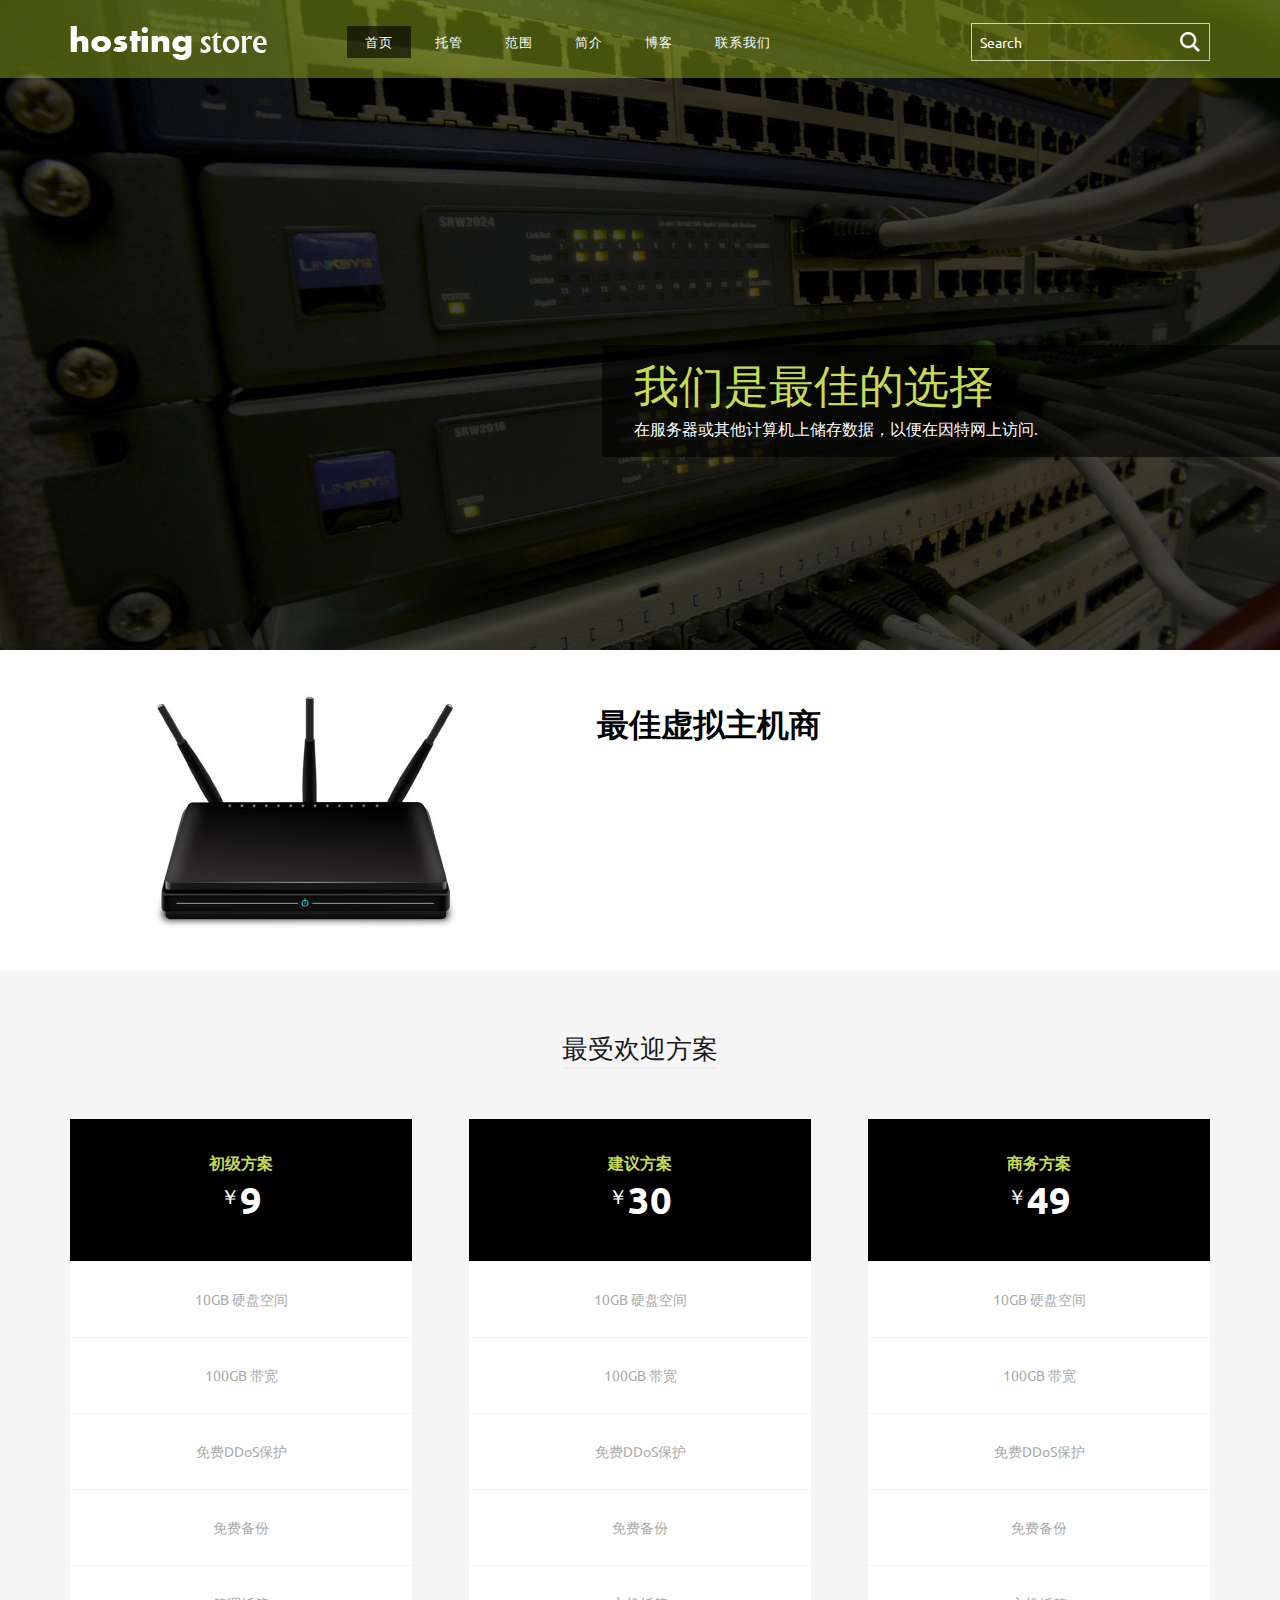
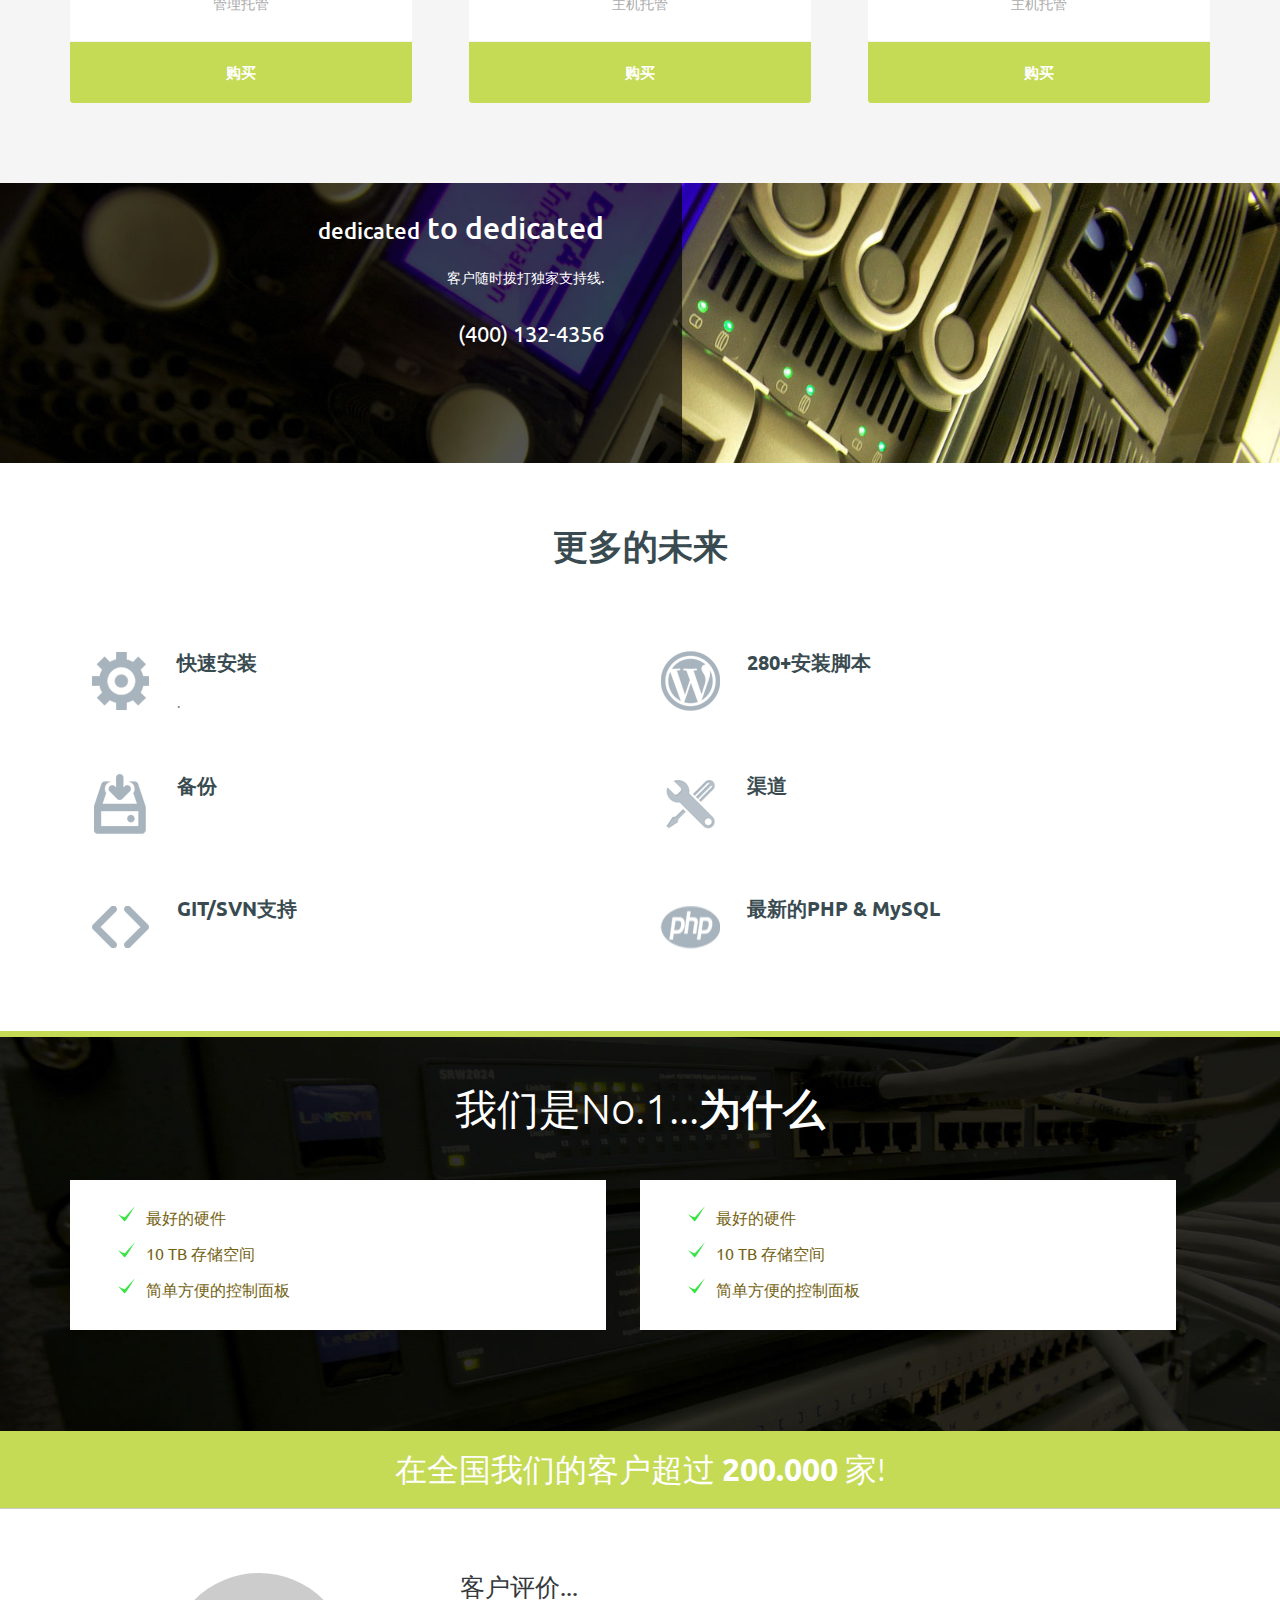
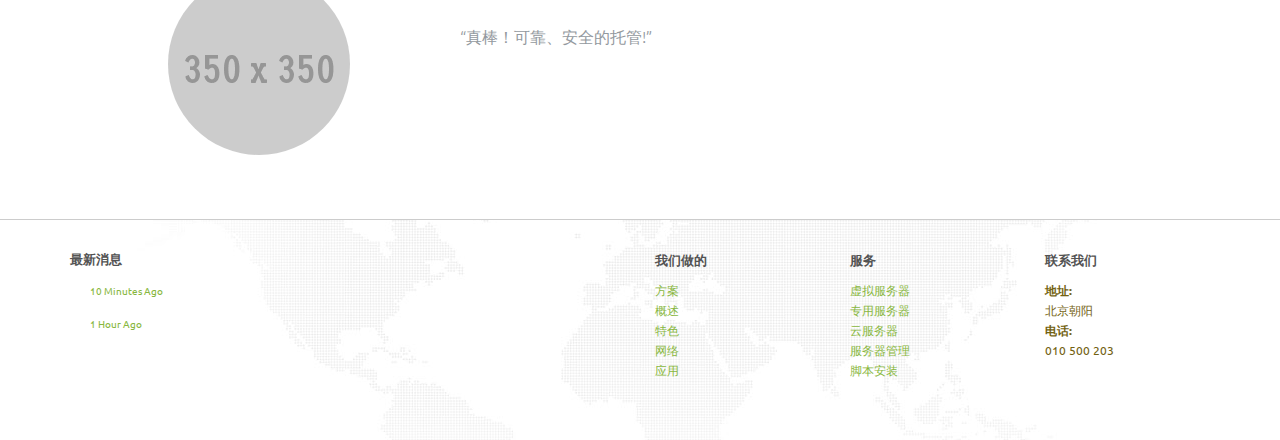
<file: index.html>
<!DOCTYPE HTML>
<html>
<head>
<title>Home</title>
<meta name="viewport" content="width=device-width, initial-scale=1">
<meta http-equiv="Content-Type" content="text/html; charset=utf-8" />
<script type="application/x-javascript"> addEventListener("load", function() { setTimeout(hideURLbar, 0); }, false); function hideURLbar(){ window.scrollTo(0,1); } </script>
<link href="css/bootstrap.css" rel='stylesheet' type='text/css' />
<script src="js/jquery-1.11.1.min.js"></script>
<link href="css/style.css" rel='stylesheet' type='text/css' />
<!-- Custom Theme files -->
<!-- webfonts -->
<link href='http://fonts.useso.com/css?family=Ubuntu:300,400,500,700' rel='stylesheet' type='text/css'>
<!-- webfonts -->
<!-- dropdown -->
<script src="js/jquery.easydropdown.js"></script>
<link href="css/nav.css" rel="stylesheet" type="text/css" media="all"/>
<!-- start-smoth-scrolling -->
<script type="text/javascript" src="js/move-top.js"></script>
	<script type="text/javascript" src="js/easing.js"></script>
		<script type="text/javascript">
			jQuery(document).ready(function($) {
				$(".scroll").click(function(event){
					event.preventDefault();
					$('html,body').animate({scrollTop:$(this.hash).offset().top},1000);
				});
			});
		</script>
<!-- end-smoth-scrolling -->
</head>
<body>
<!-- Header Starts Here -->
<div class="banner" >
		<div class="header">
	<div class="container">
		<div class="logo">
			<a href="index.html"><img src="images/logo.png" alt=""></a>
		</div>
		<div class="search-bar">
			<input type="text"  value="Search" onFocus="this.value = '';" onBlur="if (this.value == '') {this.value = 'Search';}">
			<input type="submit" value="" />
	   </div>
		<span class="menu"> Menu</span>

		<div class="banner-top">
								<ul class="nav banner-nav">
										<li><a class="active" href="index.html">首页</a></li>
										<li class="dropdown1"><a class="down-scroll" href="">托管</a>
											<ul class="dropdown2">
												<li><a href="sharedhosting.html">共享主机</a></li>
												<li><a href="vps.html">云服务器</a></li>
												<li><a href="dedicated-servers.html">独立服务器</a></li>
											</ul>
										</li>
										<li class="dropdown1"><a href="domain.html">范围</a>
										</li>
										<li class="dropdown1"><a class="down-scroll" href="">简介</a>
											<ul class="dropdown2">
												<li><a href="about.html">关于我们</a></li>
												<li><a href="support.html">技术支持</a></li>
												<li><a href="faq.html">FAQ</a></li>
												<li><a href="login.html">登录</a></li>
												<li><a href="plans-pricing.html">方案 & 价格</a></li>
												<li><a href="404.html">404 - 错误页面</a></li>
											</ul>
										</li>
										<li class="dropdown1"><a class="down-scroll" href="">博客</a>
											<ul class="dropdown2">
												<li><a href="blog.html">博客文章</a></li>
												<li><a href="single.html">维护日志</a></li>
											</ul>
										</li>
										<li class="dropdown1"><a href="contact.html">联系我们</a></li>
								</ul>
								<script>
									$("span.menu").click(function(){
										$(" ul.nav").slideToggle("slow" , function(){
										});
									});
								</script>
							</div>
		<div class="clearfix"> </div>

	</div>
	</div>
			<div class="banner-info">
			<h1>我们是最佳的选择</h1>
			<p>在服务器或其他计算机上储存数据，以便在因特网上访问.</p>
		</div>
</div>
<!-- Header Ends Here -->
<div class="best">
	<div class="container">
		<article>
			<figure class="float-left"><img src="images/470x240.jpg" alt="Placeholder"></figure>
			<h2><span>最佳虚拟主机商</span> </h2>
			<p></p>
		</article>
	</div>
</div>

<div class="plans">
		<div class="container">

			<!-- pricing table -->
			<h1 class="heading">最受欢迎方案</h1>

			<div class="col-md-4 one_third pricing">
				<div class="pricing_top">
					<h6>初级方案</h6>
					<p><sup>￥</sup>9</p>
				</div>
				<div class="pricing_middle">
					<ul>
						<li>10GB 硬盘空间</li>
						<li>100GB 带宽</li>
						<li>免费DDoS保护</li>
						<li>免费备份</li>
						<li>管理托管</li>
					</ul>
				</div>
				<div class="pricing_bottom">
					<a href="#">购买</a>
				</div>
			</div>

			<div class="col-md-4 one_third pricing">
				<div class="pricing_top">
					<h6>建议方案</h6>
					<p><sup>￥</sup>30</p>
				</div>
				<div class="pricing_middle">
					<ul>
						<li>10GB 硬盘空间</li>
						<li>100GB 带宽</li>
						<li>免费DDoS保护</li>
						<li>免费备份</li>
						<li>主机托管</li>
					</ul>
				</div>
				<div class="pricing_bottom">
					<a href="#">购买</a>
				</div>
			</div>

			<div class="col-md-4 one_third last pricing">
				<div class="pricing_top">
					<h6>商务方案</h6>
					<p><sup>￥</sup>49</p>
				</div>
				<div class="pricing_middle">
					<ul>
						<li>10GB 硬盘空间</li>
						<li>100GB 带宽</li>
						<li>免费DDoS保护</li>
						<li>免费备份</li>
						<li>主机托管</li>
					</ul>
				</div>
				<div class="pricing_bottom">
					<a href="#">购买</a>
				</div>
			</div>

			<div class="clearfix"></div>

		</div>
	</div>
	<div class="fullwidth-section semi-background">
                        <div class="fullwidth-bg">
                            <div class="overlay left-aligned">
                            	<div class="dt-sc-one-half column first">
                                	<div class="dt-support">
                                        <h2><span>dedicated</span> to dedicated</h2>
                                        <p>客户随时拨打独家支持线.</p>
                                        <span>(400) 132-4356</span>
                                    </div>
                                </div>
                            </div>
                        </div>
                    </div>
<div class="service-section" id="service">
				<div class="container">
					<div class="service-section-head text-center wow fadeInRight" data-wow-delay="0.4s">
						<h3>更多的未来</h3>
						<p></p>
					</div>
					<div class="service-section-grids">
						<div class="col-md-6 service-grid">
							<div class="service-section-grid wow bounceIn" data-wow-delay="0.4s">
								<div class="icon">
									<i class="s1"></i>
								</div>
								<div class="icon-text">
									<h4>快速安装</h4>
									<p>.</p>
								</div>
								<div class="clearfix"></div>
							</div>
							<div class="service-section-grid wow bounceIn" data-wow-delay="0.4s">
								<div class="icon">
									<i class="s2"></i>
								</div>
								<div class="icon-text">
									<h4>备份</h4>
									<p> </p>
								</div>
								<div class="clearfix"></div>
							</div>
							<div class="service-section-grid wow bounceIn" data-wow-delay="0.4s">
								<div class="icon">
									<i class="s3"></i>
								</div>
								<div class="icon-text">
									<h4>GIT/SVN支持</h4>
									<p></p>
								</div>
								<div class="clearfix"></div>
							</div>
						</div>
						<div class="col-md-6 service-grid">
							<div class="service-section-grid wow bounceIn" data-wow-delay="0.4s">
								<div class="icon">
									<i class="s4"></i>
								</div>
								<div class="icon-text">
									<h4>280+安装脚本</h4>
									<p></p>
								</div>
								<div class="clearfix"></div>
							</div>
							<div class="service-section-grid wow bounceIn" data-wow-delay="0.4s">
								<div class="icon">
									<i class="s5"></i>
								</div>
								<div class="icon-text">
									<h4>渠道</h4>
									<p> </p>
								</div>
								<div class="clearfix"></div>
							</div>
							<div class="service-section-grid wow bounceIn" data-wow-delay="0.4s">
								<div class="icon">
									<i class="s6"></i>
								</div>
								<div class="icon-text">
									<h4>最新的PHP & MySQL</h4>
									<p></p>
								</div>
								<div class="clearfix"></div>
							</div>
						</div>
						<div class="clearfix"></div>
					</div>
				</div>
			</div>
<!--services-->
<div class="services">
	<div class="container">
		<h3>我们是No.1...<span>为什么</span></h3>
		<div class="col-md-6 services-grids">
			<ul class="srevicesgrid_info">
				<li class="tick">最好的硬件</li>
				<li class="tick">10 TB 存储空间</li>
				<li class="tick">简单方便的控制面板</li>
			</ul>
		</div>
		<div class="col-md-6 services-grids">
			<ul class="srevicesgrid_info">
				<li class="tick">最好的硬件</li>
				<li class="tick">10 TB 存储空间</li>
				<li class="tick">简单方便的控制面板</li>
			</ul>
		</div>
	</div>
</div>
<div class="services-bottom">
	<p>在全国我们的客户超过<span>200.000</span>家!</p>
</div>
<!--/srvices-->
<!-- #Testimonials -->
		<div id="testimonialWrapper">
			<div class="container">
				<div class="row">
					<div class="col-md-2 col-md-offset-1">
						<div id="testimonialPicture"></div>
					</div>
					<div class="col-md-7 col-md-offset-1">
						<h2>客户评价...</h2>
						<h3>“真棒！可靠、安全的托管!”</h3>
						<a href="#"></a>
					</div>

					<div class="clearfix"></div>
				</div>
			</div>
		</div>
		<!-- /#Testimonials -->
<!-- #Footer -->
		<footer>
			<div class="container">
				<div class="row">
					<div class="col-md-6">
						<span class="title">最新消息</span>
						<p> <span class="greenText"></span> <span class="tweetTime">10 Minutes Ago</span></p>
						<p><span class="tweetTime">1 Hour Ago</span></p>
					</div>
					<div class="col-md-2 col-xs-6 col-sm-4">
						<ul class="footerMenu">
							<li class="title">我们做的</li>
							<li><a href="#">方案</a></li>
							<li><a href="#">概述</a></li>
							<li><a href="#">特色</a></li>
							<li><a href="#">网络</a></li>
							<li><a href="#">应用</a></li>
						</ul>
					</div>
					<div class="col-md-2 col-xs-6 col-sm-4">
						<ul class="footerMenu">
							<li class="title">服务</li>
							<li><a href="#">虚拟服务器</a></li>
							<li><a href="#">专用服务器</a></li>
							<li><a href="#">云服务器</a></li>
							<li><a href="#">服务器管理</a></li>
							<li><a href="#">脚本安装</a></li>
						</ul>
					</div>
					<div class="col-md-2 col-xs-6 col-sm-4">
						<ul class="footerAddress">
							<li class="title">联系我们</li>
							<li><strong>地址:</strong></li>
							<li>北京朝阳</li>
							<li><strong>电话:</strong></li>
							<li>010 500 203</li>
						</ul>
					</div>
				</div>
				<hr>
			</div>
			<div class="copyrights">
				<div class="container">
					<p></p>
				</div>
			</div>
		</footer>
		<!-- /#Footer -->
		<!-- here stars scrolling icon -->
	<script type="text/javascript">
									$(document).ready(function() {
										/*
										var defaults = {
								  			containerID: 'toTop', // fading element id
											containerHoverID: 'toTopHover', // fading element hover id
											scrollSpeed: 1200,
											easingType: 'linear'
								 		};
										*/

										$().UItoTop({ easingType: 'easeOutQuart' });
										
									});
	</script>
	<!-- //here ends scrolling icon -->
</body>
</html>
</file>
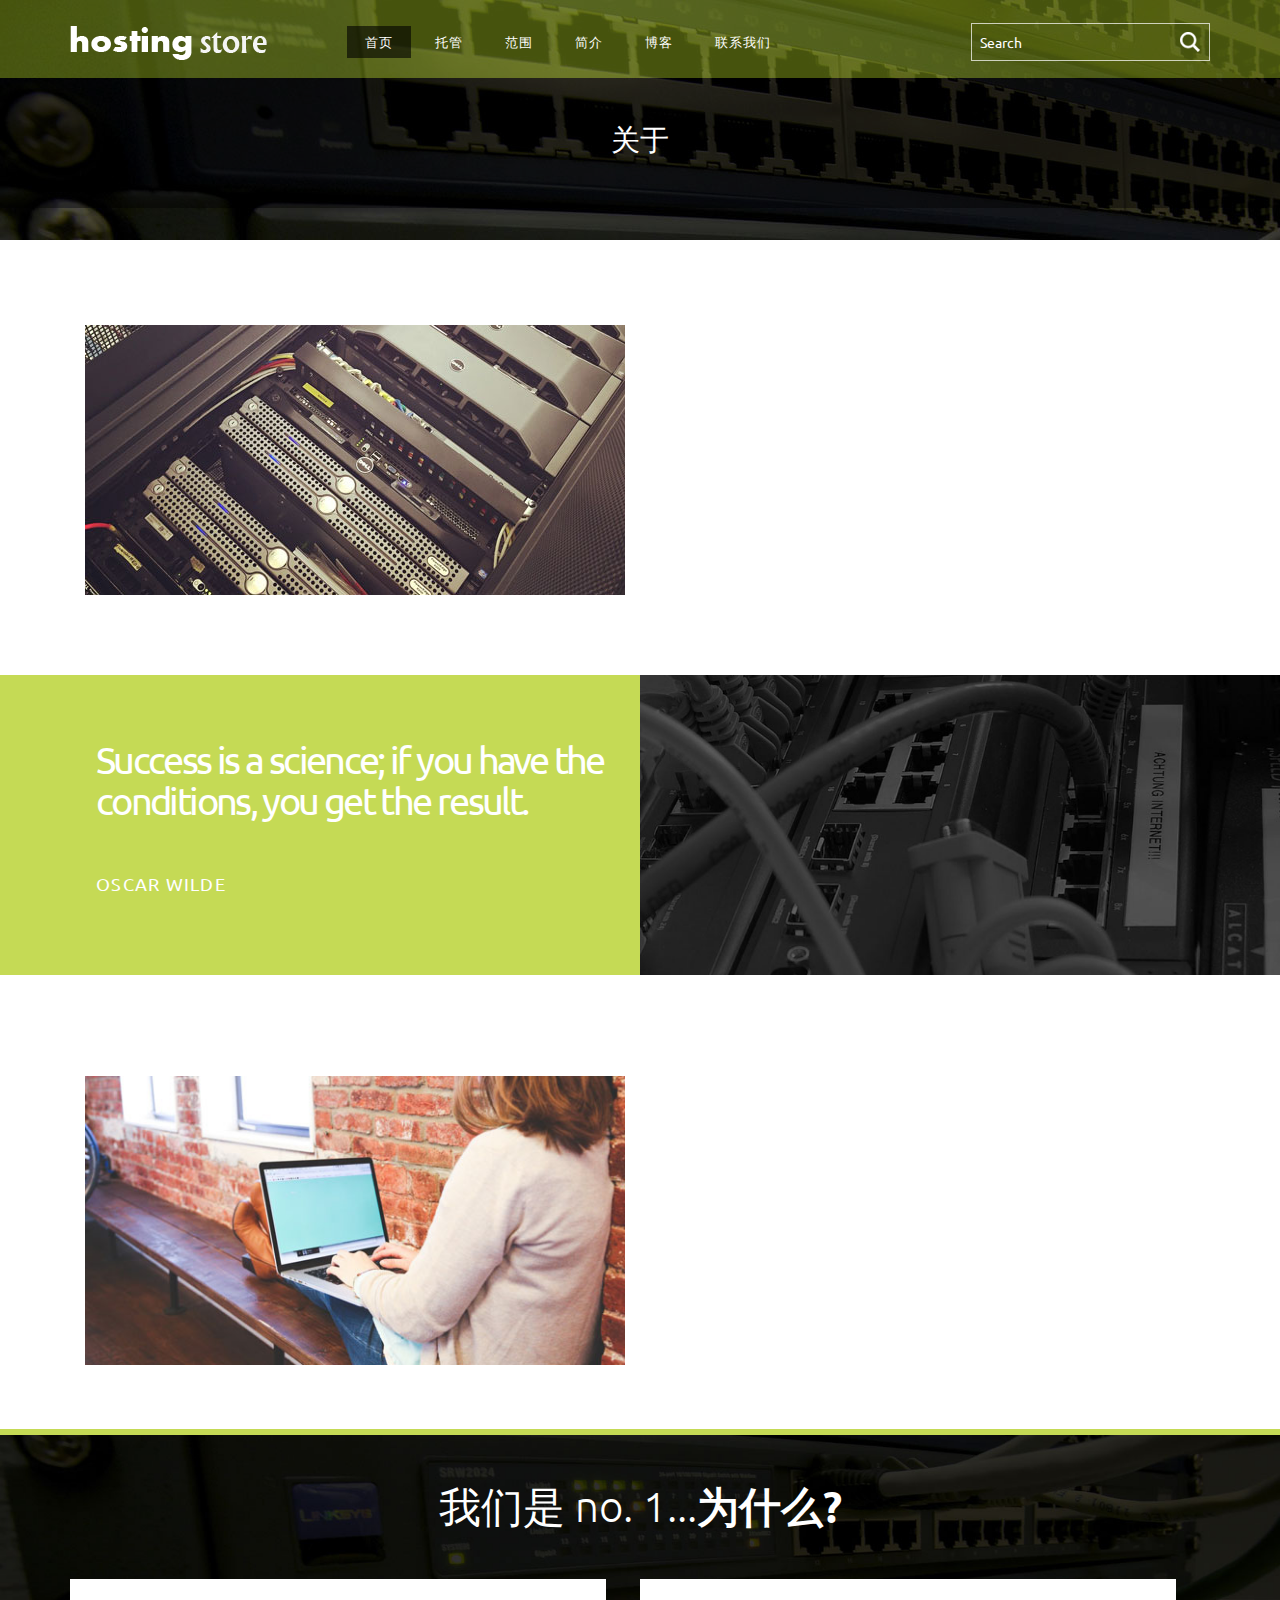
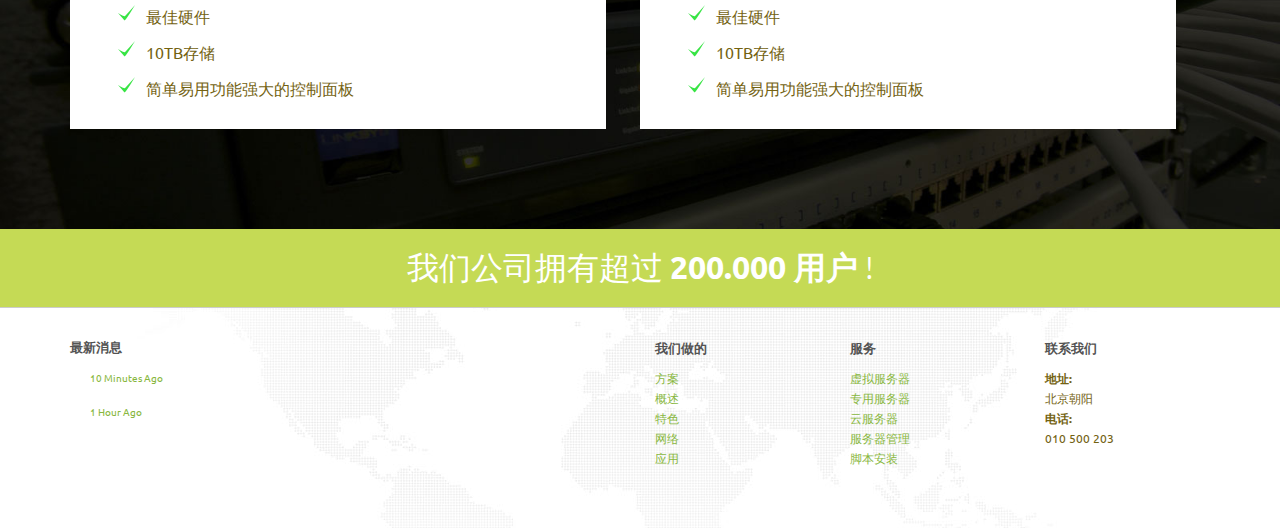
<file: about.html>
<!DOCTYPE HTML>
<html>
<head>
<title>About</title>
<meta name="viewport" content="width=device-width, initial-scale=1">
<meta http-equiv="Content-Type" content="text/html; charset=utf-8" />
<script type="application/x-javascript"> addEventListener("load", function() { setTimeout(hideURLbar, 0); }, false); function hideURLbar(){ window.scrollTo(0,1); } </script>
<link href="css/bootstrap.css" rel='stylesheet' type='text/css' />
<script src="js/jquery-1.11.1.min.js"></script>
<link href="css/style.css" rel='stylesheet' type='text/css' />
<link href='http://fonts.useso.com/css?family=Ubuntu:300,400,500,700' rel='stylesheet' type='text/css'>
<script src="js/jquery.easydropdown.js"></script>
<link href="css/nav.css" rel="stylesheet" type="text/css" media="all"/>
<script type="text/javascript" src="js/move-top.js"></script>
		<script type="text/javascript" src="js/easing.js"></script>
		<script type="text/javascript">
			jQuery(document).ready(function($) {
				$(".scroll").click(function(event){		
					event.preventDefault();
					$('html,body').animate({scrollTop:$(this.hash).offset().top},1000);
				});
			});
		</script>
</head>
<body>
<!-- Header Starts Here -->
<div class="banner inner-banner" >
		<div class="header">
	<div class="container">
		<div class="logo">
			<a href="index.html"><img src="images/logo.png" alt=""></a>
		</div>
		<div class="search-bar">
			<input type="text"  value="Search" onfocus="this.value = '';" onblur="if (this.value == '') {this.value = 'Search';}">
			<input type="submit" value="" />
	   </div>
		<span class="menu"> 目录</span>

		<div class="banner-top">
			<ul class="nav banner-nav">
				<li><a class="active" href="index.html">首页</a></li>
				<li class="dropdown1"><a class="down-scroll" href="">托管</a>
					<ul class="dropdown2">
						<li><a href="sharedhosting.html">共享主机</a></li>
						<li><a href="vps.html">云服务器</a></li>
						<li><a href="dedicated-servers.html">独立服务器</a></li>
					</ul>
				</li>
				<li class="dropdown1"><a href="domain.html">范围</a>
				</li>
				<li class="dropdown1"><a class="down-scroll" href="">简介</a>
					<ul class="dropdown2">
						<li><a href="about.html">关于我们</a></li>
						<li><a href="support.html">技术支持</a></li>
						<li><a href="faq.html">FAQ</a></li>
						<li><a href="login.html">登录</a></li>
						<li><a href="plans-pricing.html">方案 & 价格</a></li>
						<li><a href="404.html">404 - 错误页面</a></li>
					</ul>
				</li>
				<li class="dropdown1"><a class="down-scroll" href="">博客</a>
					<ul class="dropdown2">
						<li><a href="blog.html">博客文章</a></li>
						<li><a href="single.html">维护日志</a></li>
					</ul>
				</li>
				<li class="dropdown1"><a href="contact.html">联系我们</a></li>
			</ul>
			<script>
				$("span.menu").click(function(){
					$(" ul.nav").slideToggle("slow" , function(){
					});
				});
			</script>
		</div>
		<div class="clearfix"> </div>

	</div>
		</div>
<!-- page heading -->
	<div id="breadcrumb_wrapper">
		<div class="container">
			
			<h3>关于</h3>
			<h6></h6>

			<div class="clearfix"></div>
		</div>
	</div>
</div>
<div class="clearfix"> </div>
<!-- Header Ends Here -->	
		<div class="about">
			<div class="container">
				<div class="about-main">
					<h3 class="text-center"></h3>
					<div class="about-top">
						<div class="col-md-6 about-left">
							<img src="images/abt-1.jpg" alt=""/>				</div>
						<div class="col-md-6 about-right">
							<h4></h4>
							<p class="m_8"></p>
						</div>
						<div class="clearfix"></div>
					</div>
				</div>
			</div>
		</div>
		<div class="about-quote">
			<div class="col-md-6 abt-quote">
				<h5>Success is a science; if you have the conditions, you get the result.</h5>
				<span>Oscar Wilde</span>
			</div>
        </div>
		<div class="about_grid_top">
			<div class="container">
				<div class="our-head text-center">
					<h3></h3>
				</div>
				<div class="box3">
					<div class="col-md-6 detail-pic">
						<img src="images/pic1.jpg" class="img-responsive" alt=""/>
					</div>
					<div class="col-md-6 row_2">
						<p class="m_8"></p>
					</div>
					<div class="clearfix"> </div>
				</div>
			</div>
		</div>
		<!--services-->
		<div class="services">
			<div class="container">
				<h3>我们是 no. 1...<span>为什么?</span></h3>
				<div class="col-md-6 services-grids">
					<ul class="srevicesgrid_info">
						<li class="tick">最佳硬件</li>
						<li class="tick">10TB存储</li>
						<li class="tick">简单易用功能强大的控制面板</li>
					</ul>
				</div>
				<div class="col-md-6 services-grids">
					<ul class="srevicesgrid_info">
						<li class="tick">最佳硬件</li>
						<li class="tick">10TB存储</li>
						<li class="tick">简单易用功能强大的控制面板</li>
					</ul>
				</div>
			</div>
		</div>
		<div class="services-bottom">
			<p>我们公司拥有超过<span>200.000 用户</span>!</p>
		</div>
		<!--/srvices-->
<!-- /#Testimonials -->
<!-- #Footer -->
<footer>
	<div class="container">
		<div class="row">
			<div class="col-md-6">
				<span class="title">最新消息</span>
				<p> <span class="greenText"></span> <span class="tweetTime">10 Minutes Ago</span></p>
				<p><span class="tweetTime">1 Hour Ago</span></p>
			</div>
			<div class="col-md-2 col-xs-6 col-sm-4">
				<ul class="footerMenu">
					<li class="title">我们做的</li>
					<li><a href="#">方案</a></li>
					<li><a href="#">概述</a></li>
					<li><a href="#">特色</a></li>
					<li><a href="#">网络</a></li>
					<li><a href="#">应用</a></li>
				</ul>
			</div>
			<div class="col-md-2 col-xs-6 col-sm-4">
				<ul class="footerMenu">
					<li class="title">服务</li>
					<li><a href="#">虚拟服务器</a></li>
					<li><a href="#">专用服务器</a></li>
					<li><a href="#">云服务器</a></li>
					<li><a href="#">服务器管理</a></li>
					<li><a href="#">脚本安装</a></li>
				</ul>
			</div>
			<div class="col-md-2 col-xs-6 col-sm-4">
				<ul class="footerAddress">
					<li class="title">联系我们</li>
					<li><strong>地址:</strong></li>
					<li>北京朝阳</li>
					<li><strong>电话:</strong></li>
					<li>010 500 203</li>
				</ul>
			</div>
		</div>
		<hr>
	</div>
	<div class="copyrights">
		<div class="container">
			<p></p>
		</div>
	</div>
</footer>
<!-- /#Footer -->
<!-- here stars scrolling icon -->
<script type="text/javascript">
	$(document).ready(function() {
		/*
		 var defaults = {
		 containerID: 'toTop', // fading element id
		 containerHoverID: 'toTopHover', // fading element hover id
		 scrollSpeed: 1200,
		 easingType: 'linear'
		 };
		 */

		$().UItoTop({ easingType: 'easeOutQuart' });

	});
</script>
<!-- //here ends scrolling icon -->
</body>
</file>
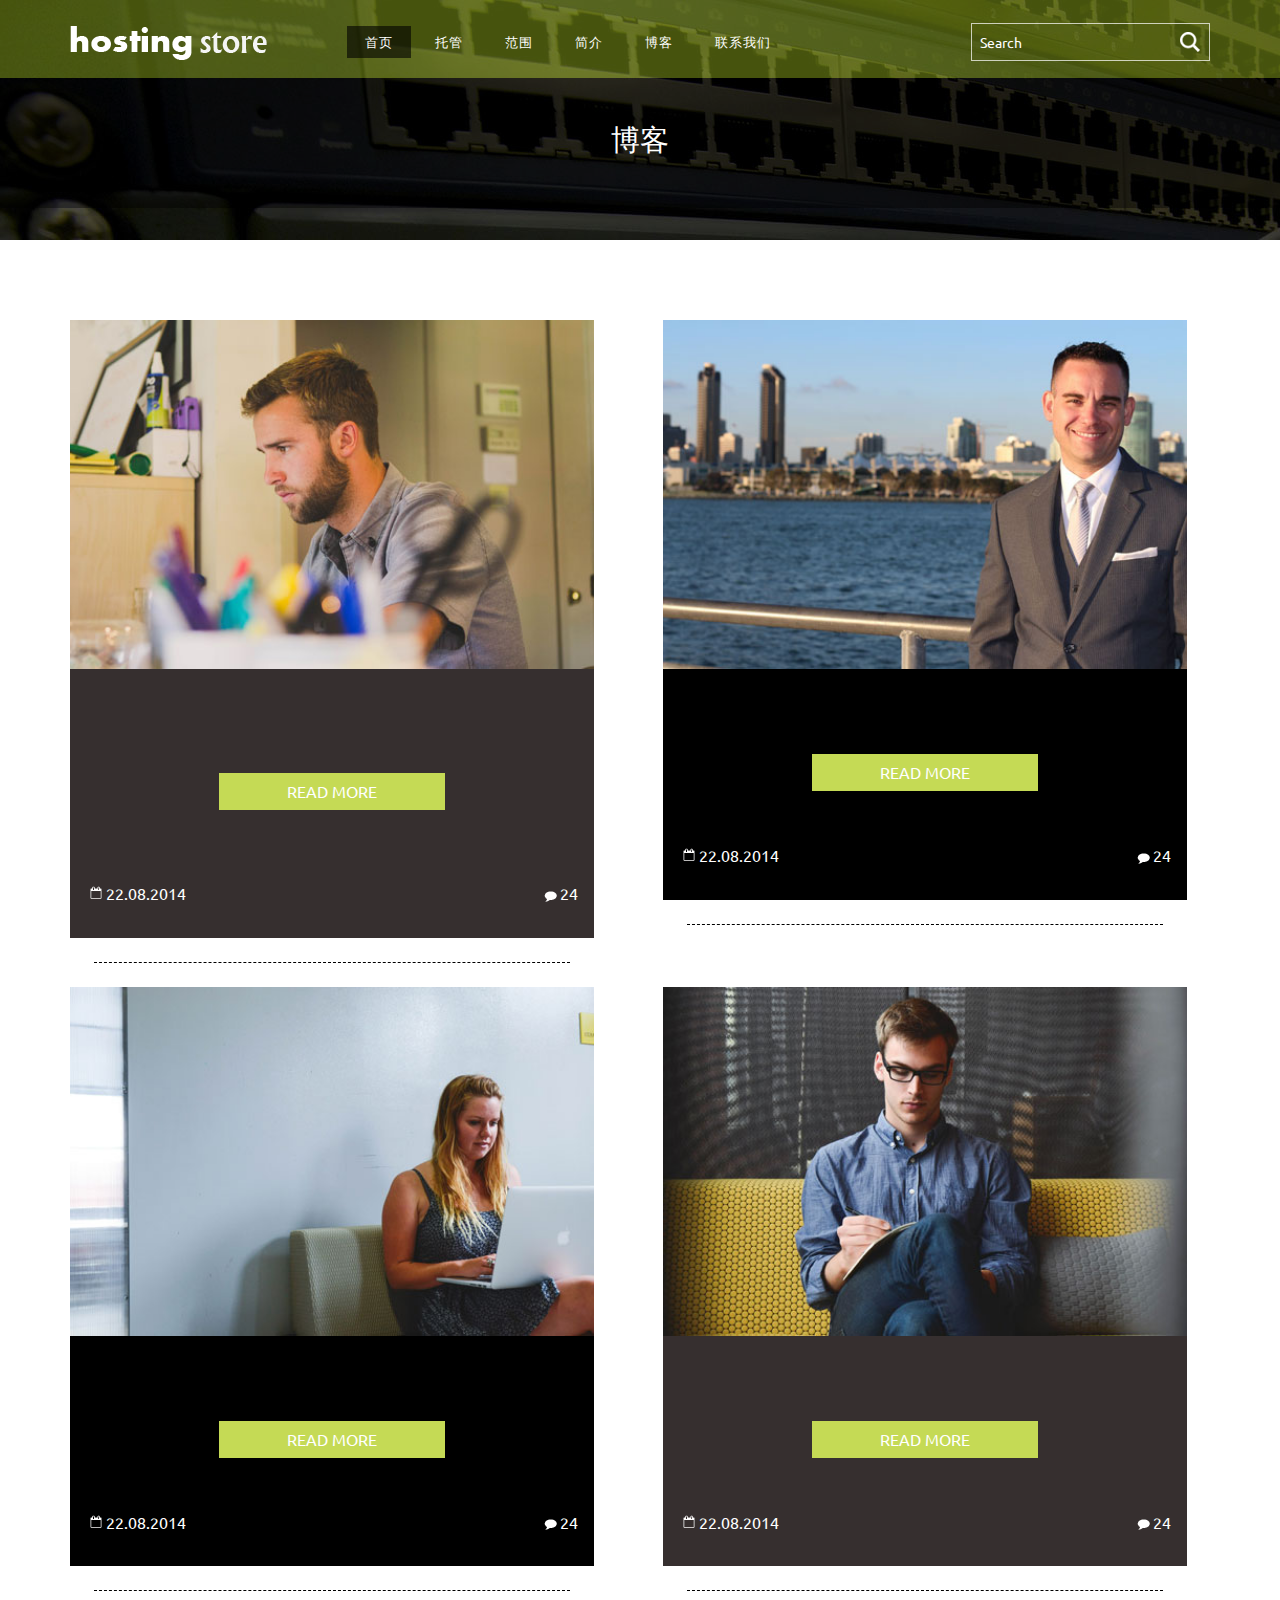
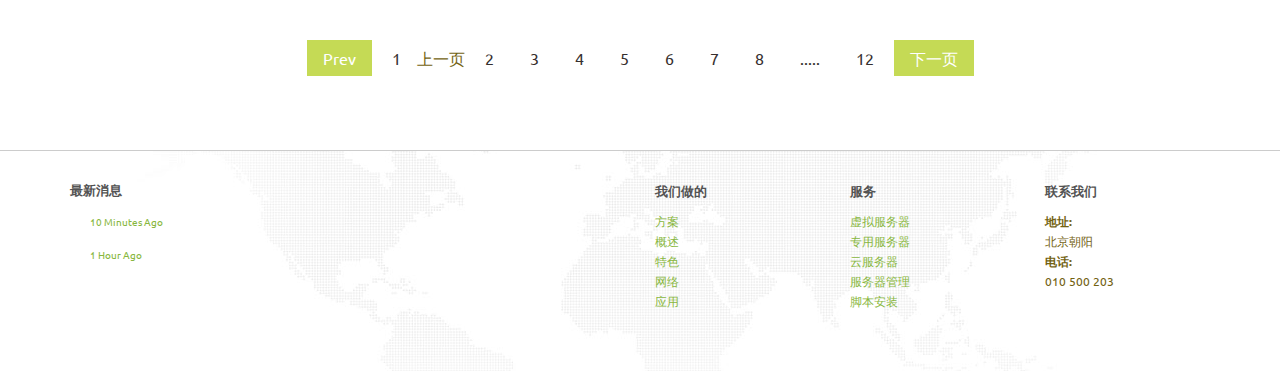
<file: blog.html>
<!DOCTYPE HTML>
<html>
<head>
<title>Blog</title>
<meta name="viewport" content="width=device-width, initial-scale=1">
<meta http-equiv="Content-Type" content="text/html; charset=utf-8" />
<meta name="keywords" content="Hosting Store Responsive web template, Bootstrap Web Templates, Flat Web Templates, Andriod Compatible web template, 
Smartphone Compatible web template, free webdesigns for Nokia, Samsung, LG, SonyErricsson, Motorola web design" />
<script type="application/x-javascript"> addEventListener("load", function() { setTimeout(hideURLbar, 0); }, false); function hideURLbar(){ window.scrollTo(0,1); } </script>
<link href="css/bootstrap.css" rel='stylesheet' type='text/css' />
<!-- jQuery (necessary for Bootstrap's JavaScript plugins) -->
<script src="js/jquery-1.11.1.min.js"></script>
<!-- Custom Theme files -->
<link href="css/style.css" rel='stylesheet' type='text/css' />
<!-- Custom Theme files -->
<!-- webfonts -->
<link href='http://fonts.useso.com/css?family=Ubuntu:300,400,500,700' rel='stylesheet' type='text/css'>
<!-- webfonts -->
<!-- dropdown -->
<script src="js/jquery.easydropdown.js"></script>
<link href="css/nav.css" rel="stylesheet" type="text/css" media="all"/>
<!-- start-smoth-scrolling -->
<script type="text/javascript" src="js/move-top.js"></script>
		<script type="text/javascript" src="js/easing.js"></script>
		<script type="text/javascript">
			jQuery(document).ready(function($) {
				$(".scroll").click(function(event){		
					event.preventDefault();
					$('html,body').animate({scrollTop:$(this.hash).offset().top},1000);
				});
			});
		</script>
<!-- end-smoth-scrolling -->
</head>
<body>
<!-- Header Starts Here -->
<div class="banner inner-banner" >
		<div class="header">
	<div class="container">
		<div class="logo">
			<a href="index.html"><img src="images/logo.png" alt=""></a>
		</div>
		<div class="search-bar">
			<input type="text"  value="Search" onfocus="this.value = '';" onblur="if (this.value == '') {this.value = 'Search';}">
			<input type="submit" value="" />
	   </div>
		<span class="menu"> 目录</span>

		<div class="banner-top">
			<ul class="nav banner-nav">
				<li><a class="active" href="index.html">首页</a></li>
				<li class="dropdown1"><a class="down-scroll" href="">托管</a>
					<ul class="dropdown2">
						<li><a href="sharedhosting.html">共享主机</a></li>
						<li><a href="vps.html">云服务器</a></li>
						<li><a href="dedicated-servers.html">独立服务器</a></li>
					</ul>
				</li>
				<li class="dropdown1"><a href="domain.html">范围</a>
				</li>
				<li class="dropdown1"><a class="down-scroll" href="">简介</a>
					<ul class="dropdown2">
						<li><a href="about.html">关于我们</a></li>
						<li><a href="support.html">技术支持</a></li>
						<li><a href="faq.html">FAQ</a></li>
						<li><a href="login.html">登录</a></li>
						<li><a href="plans-pricing.html">方案 & 价格</a></li>
						<li><a href="404.html">404 - 错误页面</a></li>
					</ul>
				</li>
				<li class="dropdown1"><a class="down-scroll" href="">博客</a>
					<ul class="dropdown2">
						<li><a href="blog.html">博客文章</a></li>
						<li><a href="single.html">维护日志</a></li>
					</ul>
				</li>
				<li class="dropdown1"><a href="contact.html">联系我们</a></li>
			</ul>
			<script>
				$("span.menu").click(function(){
					$(" ul.nav").slideToggle("slow" , function(){
					});
				});
			</script>
		</div>
		<div class="clearfix"> </div>

	</div>
		</div>
<!-- page heading -->
	<div id="breadcrumb_wrapper">
		<div class="container">
			
			<h3>博客</h3>

			<div class="clearfix"></div>
		</div>
	</div>
</div>
<div class="clearfix"> </div>
<!-- Header Ends Here -->
	<div class="bolg-posts">
	<div class="container">
		<div class="blog">
			<div class="col-md-6 blog-top">
				<div class="blog-in">
					<a href="single.html"><img src="images/b3.jpg" alt=" "></a>
					<div class="blog-grid">
						<h3><a href="single.html"></a></h3>
						<a href="single.html" class="more">READ MORE</a>
						<div class="date">
							<span class="date-in"><i> </i>22.08.2014</span>
							<a href="single.html" class="comments"><i></i>24</a>
							<div class="clearfix"> </div>
						</div>
					</div>					
				</div>
				<i class="black"> </i>
			</div>
			<div class="col-md-6 blog-top">
				<div class="blog-in in-blog">
					<a href="single.html"><img src="images/b2.jpg" alt=" "></a>
					<div class="blog-grid">
						<h3><a href="single.html"></a></h3>
						<a href="single.html" class="more read-more">READ MORE</a>
						<div class="date">
							<span class="date-in"><i> </i>22.08.2014</span>
							<a href="single.html" class="comments"><i></i>24</a>
							<div class="clearfix"> </div>
						</div>
					</div>
				</div>
				<i class="black"> </i>
			</div>
			<div class="col-md-6 blog-top">
				<div class="blog-in in-blog">
					<a href="single.html"><img src="images/b1.jpg" alt=" "></a>
					<div class="blog-grid">
						<h3><a href="single.html"></a></h3>
						<a href="single.html" class="more read-more read-by">READ MORE</a>
						<div class="date">
							<span class="date-in"><i> </i>22.08.2014</span>
							<a href="single.html" class="comments"><i></i>24</a>
							<div class="clearfix"> </div>
						</div>
					</div>
				</div>
				<i class="black"> </i>
			</div>
			<div class="col-md-6 blog-top">
				<div class="blog-in">
					<a href="single.html"><img src="images/b5.jpg" alt=" "></a>
					<div class="blog-grid">
						<h3><a href="single.html"></a></h3>
						<a href="single.html" class="more read-more">READ MORE</a>
						<div class="date">
							<span class="date-in"><i> </i>22.08.2014</span>
							<a href="single.html" class="comments"><i></i>24</a>
							<div class="clearfix"> </div>
						</div>
					</div>
				</div>
				<i class="black"> </i>
			</div>
			<div class="clearfix"> </div>
			<ul class="start">
					<li><span class="prev">Prev</span></li>
					<li><span>1</span></li>上一页
					<li><a href="#">2</a></li>
					<li><a href="#">3</a></li>
					<li><a href="#">4</a></li>
					<li><a href="#">5</a></li>
					<li><a href="#">6</a></li>
					<li><a href="#">7</a></li>
					<li><a href="#">8</a></li>
					<li><span>.....</span></li>
					<li><a href="#">12</a></li>
					<li><a href="#" class="next">下一页</a></li>
				</ul>
		</div>
	</div>

	</div>
<!-- /#Testimonials -->
<!-- #Footer -->
<footer>
	<div class="container">
		<div class="row">
			<div class="col-md-6">
				<span class="title">最新消息</span>
				<p> <span class="greenText"></span> <span class="tweetTime">10 Minutes Ago</span></p>
				<p><span class="tweetTime">1 Hour Ago</span></p>
			</div>
			<div class="col-md-2 col-xs-6 col-sm-4">
				<ul class="footerMenu">
					<li class="title">我们做的</li>
					<li><a href="#">方案</a></li>
					<li><a href="#">概述</a></li>
					<li><a href="#">特色</a></li>
					<li><a href="#">网络</a></li>
					<li><a href="#">应用</a></li>
				</ul>
			</div>
			<div class="col-md-2 col-xs-6 col-sm-4">
				<ul class="footerMenu">
					<li class="title">服务</li>
					<li><a href="#">虚拟服务器</a></li>
					<li><a href="#">专用服务器</a></li>
					<li><a href="#">云服务器</a></li>
					<li><a href="#">服务器管理</a></li>
					<li><a href="#">脚本安装</a></li>
				</ul>
			</div>
			<div class="col-md-2 col-xs-6 col-sm-4">
				<ul class="footerAddress">
					<li class="title">联系我们</li>
					<li><strong>地址:</strong></li>
					<li>北京朝阳</li>
					<li><strong>电话:</strong></li>
					<li>010 500 203</li>
				</ul>
			</div>
		</div>
		<hr>
	</div>
	<div class="copyrights">
		<div class="container">
<p></p>
		</div>
	</div>
</footer>
<!-- /#Footer -->
<!-- here stars scrolling icon -->
<script type="text/javascript">
	$(document).ready(function() {
		/*
		 var defaults = {
		 containerID: 'toTop', // fading element id
		 containerHoverID: 'toTopHover', // fading element hover id
		 scrollSpeed: 1200,
		 easingType: 'linear'
		 };
		 */

		$().UItoTop({ easingType: 'easeOutQuart' });

	});
</script>
<!-- //here ends scrolling icon -->
</body>
</file>
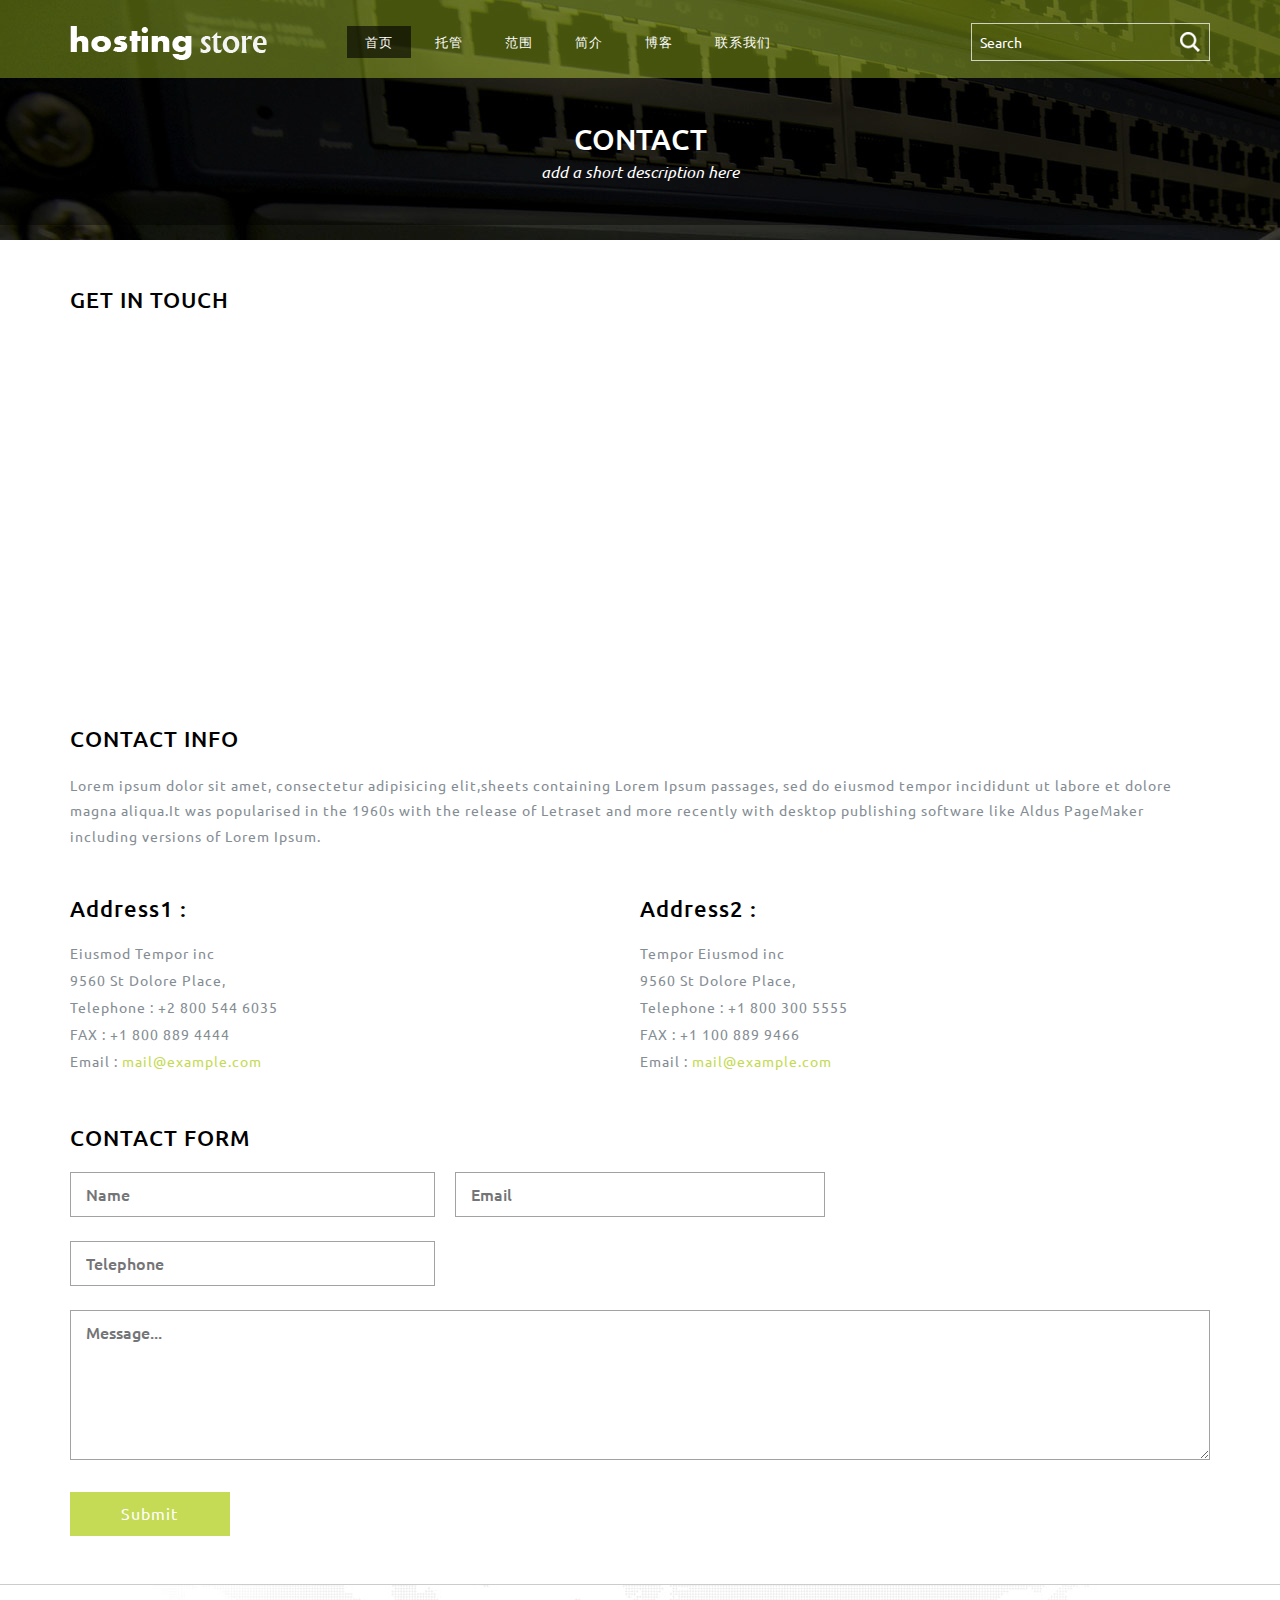
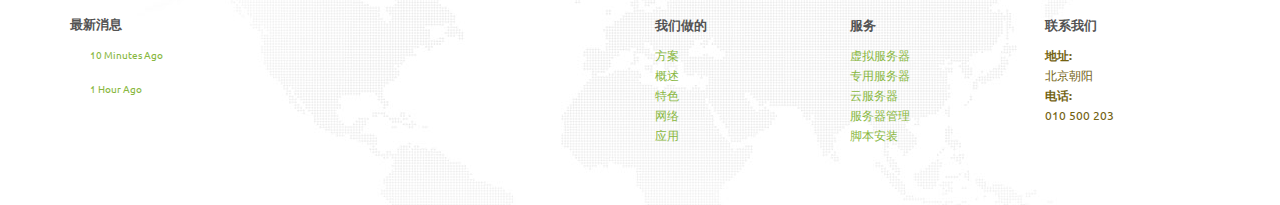
<file: contact.html>
<!DOCTYPE HTML>
<html>
<head>
<title>Contact</title>
	<meta name="viewport" content="width=device-width, initial-scale=1">
	<meta http-equiv="Content-Type" content="text/html; charset=utf-8" />
	<script type="application/x-javascript"> addEventListener("load", function() { setTimeout(hideURLbar, 0); }, false); function hideURLbar(){ window.scrollTo(0,1); } </script>
	<link href="css/bootstrap.css" rel='stylesheet' type='text/css' />
	<script src="js/jquery-1.11.1.min.js"></script>
	<link href="css/style.css" rel='stylesheet' type='text/css' />
	<link href='http://fonts.useso.com/css?family=Ubuntu:300,400,500,700' rel='stylesheet' type='text/css'>
	<script src="js/jquery.easydropdown.js"></script>
	<link href="css/nav.css" rel="stylesheet" type="text/css" media="all"/>
	<script type="text/javascript" src="js/move-top.js"></script>
	<script type="text/javascript" src="js/easing.js"></script>
	<script type="text/javascript">
		jQuery(document).ready(function($) {
			$(".scroll").click(function(event){
				event.preventDefault();
				$('html,body').animate({scrollTop:$(this.hash).offset().top},1000);
			});
		});
	</script>

</head>
<body>
<!-- Header Starts Here -->
<div class="banner inner-banner" >
		<div class="header">
	<div class="container">
		<div class="logo">
			<a href="index.html"><img src="images/logo.png" alt=""></a>
		</div>
		<div class="search-bar">
			<input type="text"  value="Search" onfocus="this.value = '';" onblur="if (this.value == '') {this.value = 'Search';}">
			<input type="submit" value="" />
	   </div>
		<span class="menu"> 目录</span>

		<div class="banner-top">
			<ul class="nav banner-nav">
				<li><a class="active" href="index.html">首页</a></li>
				<li class="dropdown1"><a class="down-scroll" href="">托管</a>
					<ul class="dropdown2">
						<li><a href="sharedhosting.html">共享主机</a></li>
						<li><a href="vps.html">云服务器</a></li>
						<li><a href="dedicated-servers.html">独立服务器</a></li>
					</ul>
				</li>
				<li class="dropdown1"><a href="domain.html">范围</a>
				</li>
				<li class="dropdown1"><a class="down-scroll" href="">简介</a>
					<ul class="dropdown2">
						<li><a href="about.html">关于我们</a></li>
						<li><a href="support.html">技术支持</a></li>
						<li><a href="faq.html">FAQ</a></li>
						<li><a href="login.html">登录</a></li>
						<li><a href="plans-pricing.html">方案 & 价格</a></li>
						<li><a href="404.html">404 - 错误页面</a></li>
					</ul>
				</li>
				<li class="dropdown1"><a class="down-scroll" href="">博客</a>
					<ul class="dropdown2">
						<li><a href="blog.html">博客文章</a></li>
						<li><a href="single.html">维护日志</a></li>
					</ul>
				</li>
				<li class="dropdown1"><a href="contact.html">联系我们</a></li>
			</ul>
			<script>
				$("span.menu").click(function(){
					$(" ul.nav").slideToggle("slow" , function(){
					});
				});
			</script>
		</div>
		<div class="clearfix"> </div>

	</div>
		</div>
<!-- page heading -->
	<div id="breadcrumb_wrapper">
		<div class="container">
			
			<h3>Contact</h3>
			<h6>add a short description here</h6>

			<div class="clearfix"></div>
		</div>
	</div>
</div>
<div class="clearfix"> </div>
<!-- Header Ends Here -->	
		<!--contact-->
	<div class="contact">
		<div class="container">
			<div class="map">
				<h4>GET IN TOUCH</h4>
				<iframe src="https://www.google.com/maps/embed?pb=!1m18!1m12!1m3!1d387144.007583421!2d-73.97800349999999!3d40.7056308!2m3!1f0!2f0!3f0!3m2!1i1024!2i768!4f13.1!3m3!1m2!1s0x89c24fa5d33f083b%3A0xc80b8f06e177fe62!2sNew+York%2C+NY%2C+USA!5e0!3m2!1sen!2sin!4v1413440825630" frameborder="0" style="border:0"></iframe>
			</div>
			<div class="contact-infom">
				<h4>CONTACT INFO</h4>
				<p>Lorem ipsum dolor sit amet, consectetur adipisicing elit,sheets containing Lorem Ipsum passages, 
					sed do eiusmod tempor incididunt ut labore et dolore magna aliqua.It was popularised in the 1960s with the release of Letraset
					  and more recently with desktop publishing software like Aldus PageMaker including versions of Lorem Ipsum.</p>
			</div>	
			<div class="address">
				<div class="address-left">
					<h4>Address1 :</h4>
					<p>Eiusmod Tempor inc</p>
					<p>9560 St Dolore Place,</p>
					<p>Telephone : +2 800 544 6035</p>
					<p>FAX : +1 800 889 4444</p>
					<p>Email : <a href="mailto:example@email.com">mail@example.com</a></p>
				</div>
				<div class="address-left">
					<h4>Address2 :</h4>
					<p>Tempor Eiusmod  inc</p>
					<p>9560 St Dolore Place,</p>
					<p>Telephone : +1 800 300 5555</p>
					<p>FAX : +1 100 889 9466</p>
					<p>Email : <a href="mailto:example@email.com">mail@example.com</a></p>
				</div>	
				<div class="clearfix"> </div>
			</div>
			<div class="contact-form">
				<h4>CONTACT FORM</h4>
				<form>
					<input type="text" value="Name" onfocus="this.value = '';" onblur="if (this.value == '') {this.value = 'Name';}" required="">
					<input type="email" value="Email" onfocus="this.value = '';" onblur="if (this.value == '') {this.value = 'Email';}" required="">
					<input type="text" value="Telephone" onfocus="this.value = '';" onblur="if (this.value == '') {this.value = 'Telephone';}" required="">
					<textarea type="text"  onfocus="this.value = '';" onblur="if (this.value == '') {this.value = 'Message...';}" required="">Message...</textarea>
					<input type="submit" value="Submit" >
				</form>
			</div>
			
		</div>
	</div>
<!-- /#Testimonials -->
<!-- #Footer -->
<footer>
	<div class="container">
		<div class="row">
			<div class="col-md-6">
				<span class="title">最新消息</span>
				<p> <span class="greenText"></span> <span class="tweetTime">10 Minutes Ago</span></p>
				<p><span class="tweetTime">1 Hour Ago</span></p>
			</div>
			<div class="col-md-2 col-xs-6 col-sm-4">
				<ul class="footerMenu">
					<li class="title">我们做的</li>
					<li><a href="#">方案</a></li>
					<li><a href="#">概述</a></li>
					<li><a href="#">特色</a></li>
					<li><a href="#">网络</a></li>
					<li><a href="#">应用</a></li>
				</ul>
			</div>
			<div class="col-md-2 col-xs-6 col-sm-4">
				<ul class="footerMenu">
					<li class="title">服务</li>
					<li><a href="#">虚拟服务器</a></li>
					<li><a href="#">专用服务器</a></li>
					<li><a href="#">云服务器</a></li>
					<li><a href="#">服务器管理</a></li>
					<li><a href="#">脚本安装</a></li>
				</ul>
			</div>
			<div class="col-md-2 col-xs-6 col-sm-4">
				<ul class="footerAddress">
					<li class="title">联系我们</li>
					<li><strong>地址:</strong></li>
					<li>北京朝阳</li>
					<li><strong>电话:</strong></li>
					<li>010 500 203</li>
				</ul>
			</div>
		</div>
		<hr>
	</div>
	<div class="copyrights">
		<div class="container">
<p></p>
		</div>
	</div>
</footer>
<!-- /#Footer -->
<!-- here stars scrolling icon -->
<script type="text/javascript">
	$(document).ready(function() {
		/*
		 var defaults = {
		 containerID: 'toTop', // fading element id
		 containerHoverID: 'toTopHover', // fading element hover id
		 scrollSpeed: 1200,
		 easingType: 'linear'
		 };
		 */

		$().UItoTop({ easingType: 'easeOutQuart' });

	});
</script>
<!-- //here ends scrolling icon -->
</body>
</html>
</file>
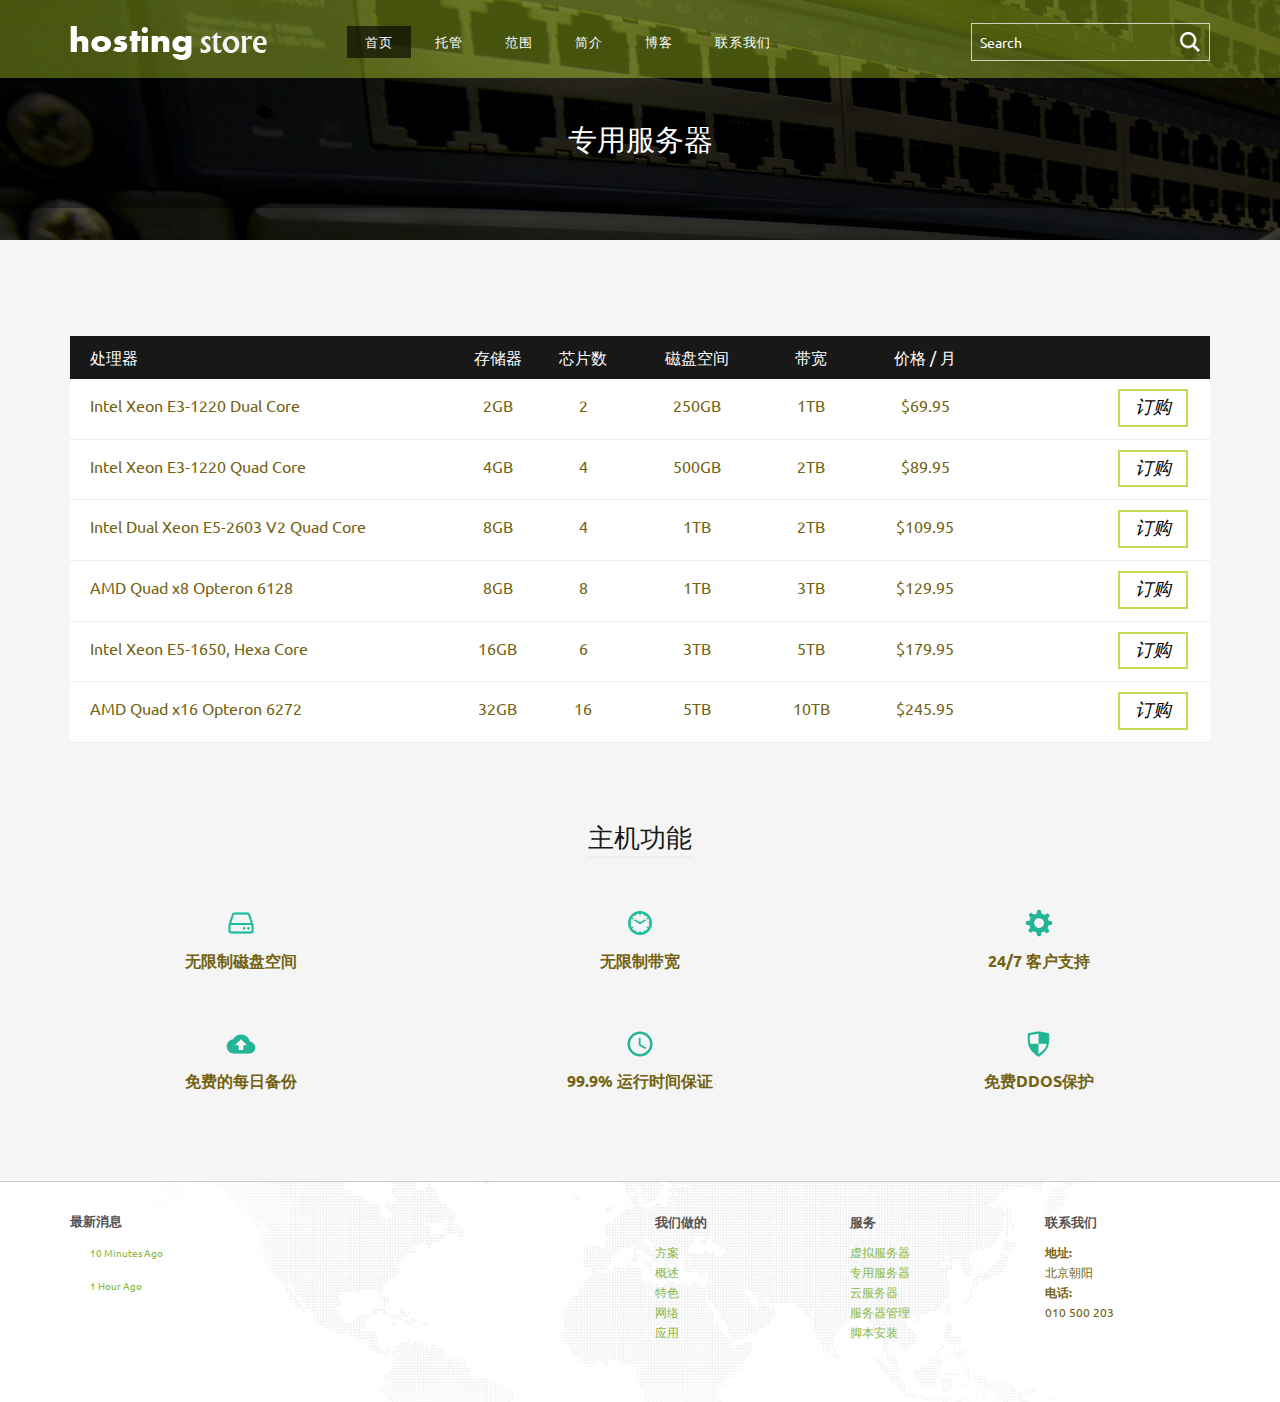
<file: dedicated-servers.html>
<!DOCTYPE HTML>
<html>
<head>
<title>Dedicated Servers</title>
	<meta name="viewport" content="width=device-width, initial-scale=1">
	<meta http-equiv="Content-Type" content="text/html; charset=utf-8" />
	<script type="application/x-javascript"> addEventListener("load", function() { setTimeout(hideURLbar, 0); }, false); function hideURLbar(){ window.scrollTo(0,1); } </script>
	<link href="css/bootstrap.css" rel='stylesheet' type='text/css' />
	<script src="js/jquery-1.11.1.min.js"></script>
	<link href="css/style.css" rel='stylesheet' type='text/css' />
	<link href='http://fonts.useso.com/css?family=Ubuntu:300,400,500,700' rel='stylesheet' type='text/css'>
	<script src="js/jquery.easydropdown.js"></script>
	<link href="css/nav.css" rel="stylesheet" type="text/css" media="all"/>
	<script type="text/javascript" src="js/move-top.js"></script>
	<script type="text/javascript" src="js/easing.js"></script>
	<script type="text/javascript">
		jQuery(document).ready(function($) {
			$(".scroll").click(function(event){
				event.preventDefault();
				$('html,body').animate({scrollTop:$(this.hash).offset().top},1000);
			});
		});
	</script>
</head>
<body>
<!-- Header Starts Here -->
<div class="banner inner-banner" >
		<div class="header">
	<div class="container">
		<div class="logo">
			<a href="index.html"><img src="images/logo.png" alt=""></a>
		</div>
		<div class="search-bar">
			<input type="text"  value="Search" onfocus="this.value = '';" onblur="if (this.value == '') {this.value = 'Search';}">
			<input type="submit" value="" />
	   </div>
		<span class="menu"> 目录</span>

		<div class="banner-top">
			<ul class="nav banner-nav">
				<li><a class="active" href="index.html">首页</a></li>
				<li class="dropdown1"><a class="down-scroll" href="">托管</a>
					<ul class="dropdown2">
						<li><a href="sharedhosting.html">共享主机</a></li>
						<li><a href="vps.html">云服务器</a></li>
						<li><a href="dedicated-servers.html">独立服务器</a></li>
					</ul>
				</li>
				<li class="dropdown1"><a href="domain.html">范围</a>
				</li>
				<li class="dropdown1"><a class="down-scroll" href="">简介</a>
					<ul class="dropdown2">
						<li><a href="about.html">关于我们</a></li>
						<li><a href="support.html">技术支持</a></li>
						<li><a href="faq.html">FAQ</a></li>
						<li><a href="login.html">登录</a></li>
						<li><a href="plans-pricing.html">方案 & 价格</a></li>
						<li><a href="404.html">404 - 错误页面</a></li>
					</ul>
				</li>
				<li class="dropdown1"><a class="down-scroll" href="">博客</a>
					<ul class="dropdown2">
						<li><a href="blog.html">博客文章</a></li>
						<li><a href="single.html">维护日志</a></li>
					</ul>
				</li>
				<li class="dropdown1"><a href="contact.html">联系我们</a></li>
			</ul>
			<script>
				$("span.menu").click(function(){
					$(" ul.nav").slideToggle("slow" , function(){
					});
				});
			</script>
		</div>
		<div class="clearfix"> </div>

	</div>
		</div>
<!-- page heading -->
	<div id="breadcrumb_wrapper">
		<div class="container">
			
			<h3>专用服务器</h3>
			<h6></h6>

			<div class="clearfix"></div>
		</div>
	</div>
</div>
<div class="clearfix"> </div>
<!-- Header Ends Here -->	

	<div class="hd-content">
		<div class="container">

			<!-- dedicated servers -->
			<div id="dedicated_servers">
				<div class="ds_heading">
					<div class="ds_processor">处理器</div>
					<div class="ds_ram">存储器</div>
					<div class="ds_cores">芯片数</div>
					<div class="ds_diskspace">磁盘空间</div>
					<div class="ds_bandwidth">带宽</div>
					<div class="ds_price">价格 / 月</div>
					<div class="ds_order"></div>
					<div class="clearfix"></div>
				</div>
				<div class="ds">
					<div class="ds_processor">Intel Xeon E3-1220 Dual Core</div>
					<div class="ds_ram">2GB</div>
					<div class="ds_cores">2</div>
					<div class="ds_diskspace">250GB</div>
					<div class="ds_bandwidth">1TB</div>
					<div class="ds_price">$69.95</div>
					<div class="ds_order"><a href="#" class="button">订购</a></div>
					<div class="clearfix"></div>
				</div>
				<div class="ds">
					<div class="ds_processor">Intel Xeon E3-1220 Quad Core</div>
					<div class="ds_ram">4GB</div>
					<div class="ds_cores">4</div>
					<div class="ds_diskspace">500GB</div>
					<div class="ds_bandwidth">2TB</div>
					<div class="ds_price">$89.95</div>
					<div class="ds_order"><a href="#" class="button">订购</a></div>
					<div class="clearfix"></div>
				</div>
				<div class="ds">
					<div class="ds_processor">Intel Dual Xeon E5-2603 V2 Quad Core</div>
					<div class="ds_ram">8GB</div>
					<div class="ds_cores">4</div>
					<div class="ds_diskspace">1TB</div>
					<div class="ds_bandwidth">2TB</div>
					<div class="ds_price">$109.95</div>
					<div class="ds_order"><a href="#" class="button">订购</a></div>
					<div class="clearfix"></div>
				</div>
				<div class="ds">
					<div class="ds_processor">AMD Quad x8 Opteron 6128</div>
					<div class="ds_ram">8GB</div>
					<div class="ds_cores">8</div>
					<div class="ds_diskspace">1TB</div>
					<div class="ds_bandwidth">3TB</div>
					<div class="ds_price">$129.95</div>
					<div class="ds_order"><a href="#" class="button">订购</a></div>
					<div class="clearfix"></div>
				</div>
				<div class="ds">
					<div class="ds_processor">Intel Xeon E5-1650, Hexa Core</div>
					<div class="ds_ram">16GB</div>
					<div class="ds_cores">6</div>
					<div class="ds_diskspace">3TB</div>
					<div class="ds_bandwidth">5TB</div>
					<div class="ds_price">$179.95</div>
					<div class="ds_order"><a href="#" class="button">订购</a></div>
					<div class="clearfix"></div>
				</div>
				<div class="ds">
					<div class="ds_processor">AMD Quad x16 Opteron 6272</div>
					<div class="ds_ram">32GB</div>
					<div class="ds_cores">16</div>
					<div class="ds_diskspace">5TB</div>
					<div class="ds_bandwidth">10TB</div>
					<div class="ds_price">$245.95</div>
					<div class="ds_order"><a href="#" class="button">订购</a></div>
					<div class="clearfix"></div>
				</div>
			</div>

			<div class="clearfix"></div>
			<div class="space"></div>

			<!-- hosting features -->
			<h1 class="heading">主机功能</h1>

			<div class="one_third feature">
				<i class="icon-hdd"></i>
				<h6>无限制磁盘空间</h6>
			</div>

			<div class="one_third feature">
				<i class="icon-dashboard"></i>
				<h6>无限制带宽</h6>
			</div>

			<div class="one_third last feature">
				<i class="icon-gear"></i>
				<h6>24/7 客户支持</h6>
			</div>

			<div class="clearfix"></div>
			<div class="space2"></div>

			<div class="one_third feature">
				<i class="icon-cloud-upload"></i>
				<h6>免费的每日备份</h6>
			</div>

			<div class="one_third feature">
				<i class="icon-time"></i>
				<h6>99.9% 运行时间保证</h6>
			</div>

			<div class="one_third last feature">
				<i class="icon-shield"></i>
				<h6>免费DDoS保护</h6>
			</div>

			<div class="clearfix"></div>

		</div>
	</div>

<!-- /#Testimonials -->
<!-- #Footer -->
<footer>
	<div class="container">
		<div class="row">
			<div class="col-md-6">
				<span class="title">最新消息</span>
				<p> <span class="greenText"></span> <span class="tweetTime">10 Minutes Ago</span></p>
				<p><span class="tweetTime">1 Hour Ago</span></p>
			</div>
			<div class="col-md-2 col-xs-6 col-sm-4">
				<ul class="footerMenu">
					<li class="title">我们做的</li>
					<li><a href="#">方案</a></li>
					<li><a href="#">概述</a></li>
					<li><a href="#">特色</a></li>
					<li><a href="#">网络</a></li>
					<li><a href="#">应用</a></li>
				</ul>
			</div>
			<div class="col-md-2 col-xs-6 col-sm-4">
				<ul class="footerMenu">
					<li class="title">服务</li>
					<li><a href="#">虚拟服务器</a></li>
					<li><a href="#">专用服务器</a></li>
					<li><a href="#">云服务器</a></li>
					<li><a href="#">服务器管理</a></li>
					<li><a href="#">脚本安装</a></li>
				</ul>
			</div>
			<div class="col-md-2 col-xs-6 col-sm-4">
				<ul class="footerAddress">
					<li class="title">联系我们</li>
					<li><strong>地址:</strong></li>
					<li>北京朝阳</li>
					<li><strong>电话:</strong></li>
					<li>010 500 203</li>
				</ul>
			</div>
		</div>
		<hr>
	</div>
	<div class="copyrights">
		<div class="container">
<p></p>
		</div>
	</div>
</footer>
<!-- /#Footer -->
<!-- here stars scrolling icon -->
<script type="text/javascript">
	$(document).ready(function() {
		/*
		 var defaults = {
		 containerID: 'toTop', // fading element id
		 containerHoverID: 'toTopHover', // fading element hover id
		 scrollSpeed: 1200,
		 easingType: 'linear'
		 };
		 */

		$().UItoTop({ easingType: 'easeOutQuart' });

	});
</script>
<!-- //here ends scrolling icon -->
</body>
</file>
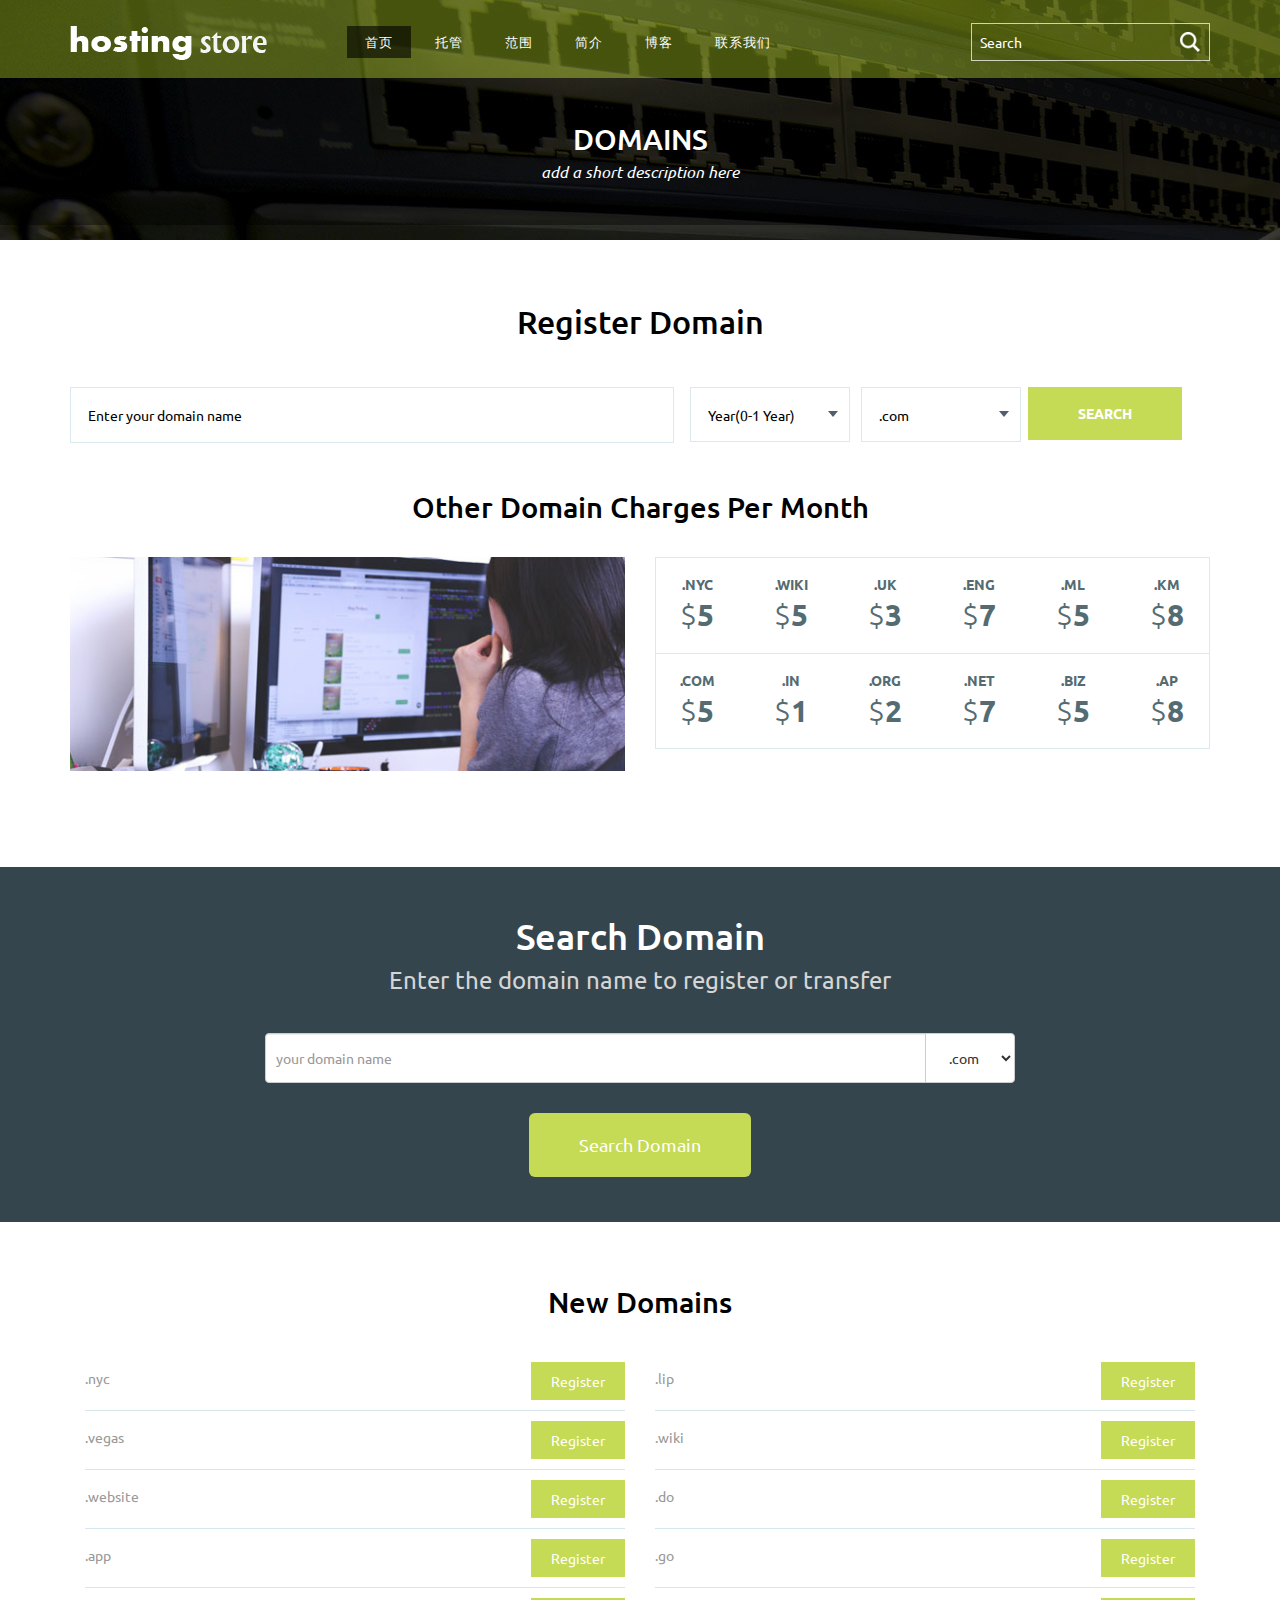
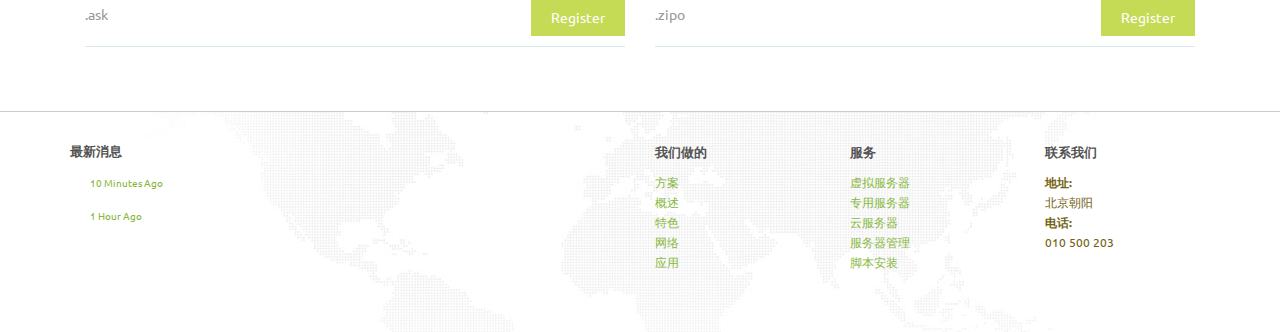
<file: domain.html>
<!DOCTYPE HTML>
<html>
<head>
<title>Domains</title>
	<meta name="viewport" content="width=device-width, initial-scale=1">
	<meta http-equiv="Content-Type" content="text/html; charset=utf-8" />
	<script type="application/x-javascript"> addEventListener("load", function() { setTimeout(hideURLbar, 0); }, false); function hideURLbar(){ window.scrollTo(0,1); } </script>
	<link href="css/bootstrap.css" rel='stylesheet' type='text/css' />
	<script src="js/jquery-1.11.1.min.js"></script>
	<link href="css/style.css" rel='stylesheet' type='text/css' />
	<link href='http://fonts.useso.com/css?family=Ubuntu:300,400,500,700' rel='stylesheet' type='text/css'>
	<script src="js/jquery.easydropdown.js"></script>
	<link href="css/nav.css" rel="stylesheet" type="text/css" media="all"/>
	<script type="text/javascript" src="js/move-top.js"></script>
	<script type="text/javascript" src="js/easing.js"></script>
	<script type="text/javascript">
		jQuery(document).ready(function($) {
			$(".scroll").click(function(event){
				event.preventDefault();
				$('html,body').animate({scrollTop:$(this.hash).offset().top},1000);
			});
		});
	</script>
</head>
<body>
<!-- Header Starts Here -->
<div class="banner inner-banner" >
		<div class="header">
	<div class="container">
		<div class="logo">
			<a href="index.html"><img src="images/logo.png" alt=""></a>
		</div>
		<div class="search-bar">
			<input type="text"  value="Search" onfocus="this.value = '';" onblur="if (this.value == '') {this.value = 'Search';}">
			<input type="submit" value="" />
	   </div>
		<span class="menu">目录</span>

		<div class="banner-top">
			<ul class="nav banner-nav">
				<li><a class="active" href="index.html">首页</a></li>
				<li class="dropdown1"><a class="down-scroll" href="">托管</a>
					<ul class="dropdown2">
						<li><a href="sharedhosting.html">共享主机</a></li>
						<li><a href="vps.html">云服务器</a></li>
						<li><a href="dedicated-servers.html">独立服务器</a></li>
					</ul>
				</li>
				<li class="dropdown1"><a href="domain.html">范围</a>
				</li>
				<li class="dropdown1"><a class="down-scroll" href="">简介</a>
					<ul class="dropdown2">
						<li><a href="about.html">关于我们</a></li>
						<li><a href="support.html">技术支持</a></li>
						<li><a href="faq.html">FAQ</a></li>
						<li><a href="login.html">登录</a></li>
						<li><a href="plans-pricing.html">方案 & 价格</a></li>
						<li><a href="404.html">404 - 错误页面</a></li>
					</ul>
				</li>
				<li class="dropdown1"><a class="down-scroll" href="">博客</a>
					<ul class="dropdown2">
						<li><a href="blog.html">博客文章</a></li>
						<li><a href="single.html">维护日志</a></li>
					</ul>
				</li>
				<li class="dropdown1"><a href="contact.html">联系我们</a></li>
			</ul>
			<script>
				$("span.menu").click(function(){
					$("ul.nav").slideToggle("slow" , function(){
					});
				});
			</script>
		</div>
		<div class="clearfix"> </div>

	</div>
		</div>
<!-- page heading -->
	<div id="breadcrumb_wrapper">
		<div class="container">
			
			<h3>Domains</h3>
			<h6>add a short description here</h6>

			<div class="clearfix"></div>
		</div>
	</div>
</div>
<div class="clearfix"> </div>
<!-- Header Ends Here -->
	<div class="domain-section">
		<div class="about_grid">
		<div class="container">
			<h4 class="domain-head">Register Domain</h4>
							<form class="search-form domain-search">
										<div class="three-fifth domain_row column first">
											<input type="text" class="text" value="Enter your domain name" onfocus="this.value = '';" onblur="if (this.value == '') {this.value = 'Enter your domain name';}">               
										</div>
										<div class="one-fifth column">
											<span class="selection-box"><select class="domains valid" name="domains">
												<option>Year(0-1 Year)</option>
												<option>.info (From $3 / Year)</option>
												<option>.net (From $3 / Year)</option>
												<option>.org (From $3 / Year)</option>
											</select></span>
										</div>
										<div class="one-fifth column">
											<span class="selection-box"><select class="domains valid" name="domains">
												<option>.com</option>
												<option>.net</option>
												<option>.org</option>
												<option>.in</option>
											</select></span>
										</div>
										<div class="one-fifth column">
											<input type="submit" value="Search">
										</div>
										<div class="clearfix"> </div>
						   </form>
				  <div class="domain_box">
					<h4 class="domain-head1">Other Domain Charges Per Month</h4>
					<div class="col-md-6 charge_img">
					   <img src="images/domain.jpg" class="img-responsive" alt=""/>
					</div>
					<div class="col-md-6 charge_right">
						<ul class="charge">
							<li>.NYC<br><span class="m_12">$</span><span class="m_11">5</span></li>
							<li>.WIKI<br><span class="m_12">$</span><span class="m_11">5</span></li>
							<li>.UK<br><span class="m_12">$</span><span class="m_11">3</span></li>
							<li>.ENG<br><span class="m_12">$</span><span class="m_11">7</span></li>
							<li>.ML<br><span class="m_12">$</span><span class="m_11">5</span></li>
							<li class="last">.KM<br><span class="m_12">$</span><span class="m_11">8</span></li>
							<div class="clearfix"> </div>
						</ul>
						<ul class="charge charge_box">
							<li>.COM<br><span class="m_12">$</span><span class="m_11">5</span></li>
							<li>.IN<br><span class="m_12">$</span><span class="m_11">1</span></li>
							<li>.ORG<br><span class="m_12">$</span><span class="m_11">2</span></li>
							<li>.NET<br><span class="m_12">$</span><span class="m_11">7</span></li>
							<li>.BIZ<br><span class="m_12">$</span><span class="m_11">5</span></li>
							<li class="last">.AP<br><span class="m_12">$</span><span class="m_11">8</span></li>
							<div class="clearfix"> </div>
						</ul>
					</div>
					<div class="clearfix"> </div>
				 </div>
		 </div>
	</div>
	
<div class="domain">
<div class="container">
<div class="row PageHead">
<div class="col-md-12">
<h1>Search Domain</h1>
<h3>Enter the domain name to register or transfer</h3>
</div>
</div>
<div class="row">
<div class="col-md-8 col-md-offset-2">
<form action="" method="post">
<input type="hidden" name="direct" value="true"/>
<div class="row">
<div class="col-sm-12 form-group">
<div class="input-group">
<input class="form-control" type="text" name="domain" size="20" placeholder="your domain name"/>
<span class="input-group-btn">
<select class="btn btn-default" name="ext">
<option selected>.com</option>
<option>.net</option>
<option>.org</option>
<option>.biz</option>
<option>.com.au</option>
<option>.net.au</option>
<option>.info</option>
<option>.asia</option>
<option>.co.nz</option>
<option>.org.au</option>
</select>
</span> </div>
</div>
</div>
<div class="submitbtn">
<input type="submit" class="btn btn-success btn-lg" value="Search Domain"/>
</div>
</form>
</div>
</div>
</div>
</div>
	<div class="new-domains">
		<div class="container">
				<h4 class="domain-head1">New Domains</h4>
				 <div class="new_domain">
					 <div class="col-md-6">
							<ul class="list_3">
								<li><span>.nyc</span><a class="dt-sc-button small" href="#" target="_blank">Register</a></li>
								<li><span>.vegas</span><a class="dt-sc-button small" href="#" target="_blank">Register</a></li>
								<li><span>.website</span><a class="dt-sc-button small" href="#" target="_blank">Register</a></li>
								<li><span>.app</span><a class="dt-sc-button small" href="#" target="_blank">Register</a></li>
								<li><span>.ask</span><a class="dt-sc-button small" href="#" target="_blank">Register</a></li>
							</ul>
						</div>
						<div class="col-md-6">
							<ul class="list_3">
								<li><span>.lip</span><a class="dt-sc-button small" href="#" target="_blank">Register</a></li>
								<li><span>.wiki</span><a class="dt-sc-button small" href="#" target="_blank">Register</a></li>
								<li><span>.do</span><a class="dt-sc-button small" href="#" target="_blank">Register</a></li>
								<li><span>.go</span><a class="dt-sc-button small" href="#" target="_blank">Register</a></li>
								<li><span>.zipo</span><a class="dt-sc-button small" href="#" target="_blank">Register</a></li>
							</ul>
						</div>
						<div class="clearfix"> </div>
			   </div>
		 </div>
	</div>
	</div>
<!-- /#Testimonials -->
<!-- #Footer -->
<footer>
	<div class="container">
		<div class="row">
			<div class="col-md-6">
				<span class="title">最新消息</span>
				<p> <span class="greenText"></span> <span class="tweetTime">10 Minutes Ago</span></p>
				<p><span class="tweetTime">1 Hour Ago</span></p>
			</div>
			<div class="col-md-2 col-xs-6 col-sm-4">
				<ul class="footerMenu">
					<li class="title">我们做的</li>
					<li><a href="#">方案</a></li>
					<li><a href="#">概述</a></li>
					<li><a href="#">特色</a></li>
					<li><a href="#">网络</a></li>
					<li><a href="#">应用</a></li>
				</ul>
			</div>
			<div class="col-md-2 col-xs-6 col-sm-4">
				<ul class="footerMenu">
					<li class="title">服务</li>
					<li><a href="#">虚拟服务器</a></li>
					<li><a href="#">专用服务器</a></li>
					<li><a href="#">云服务器</a></li>
					<li><a href="#">服务器管理</a></li>
					<li><a href="#">脚本安装</a></li>
				</ul>
			</div>
			<div class="col-md-2 col-xs-6 col-sm-4">
				<ul class="footerAddress">
					<li class="title">联系我们</li>
					<li><strong>地址:</strong></li>
					<li>北京朝阳</li>
					<li><strong>电话:</strong></li>
					<li>010 500 203</li>
				</ul>
			</div>
		</div>
		<hr>
	</div>
	<div class="copyrights">
		<div class="container">
			<p></p>
		</div>
	</div>
</footer>
<!-- /#Footer -->
<!-- here stars scrolling icon -->
<script type="text/javascript">
	$(document).ready(function() {
		/*
		 var defaults = {
		 containerID: 'toTop', // fading element id
		 containerHoverID: 'toTopHover', // fading element hover id
		 scrollSpeed: 1200,
		 easingType: 'linear'
		 };
		 */

		$().UItoTop({ easingType: 'easeOutQuart' });

	});
</script>
<!-- //here ends scrolling icon -->
</body>
</file>
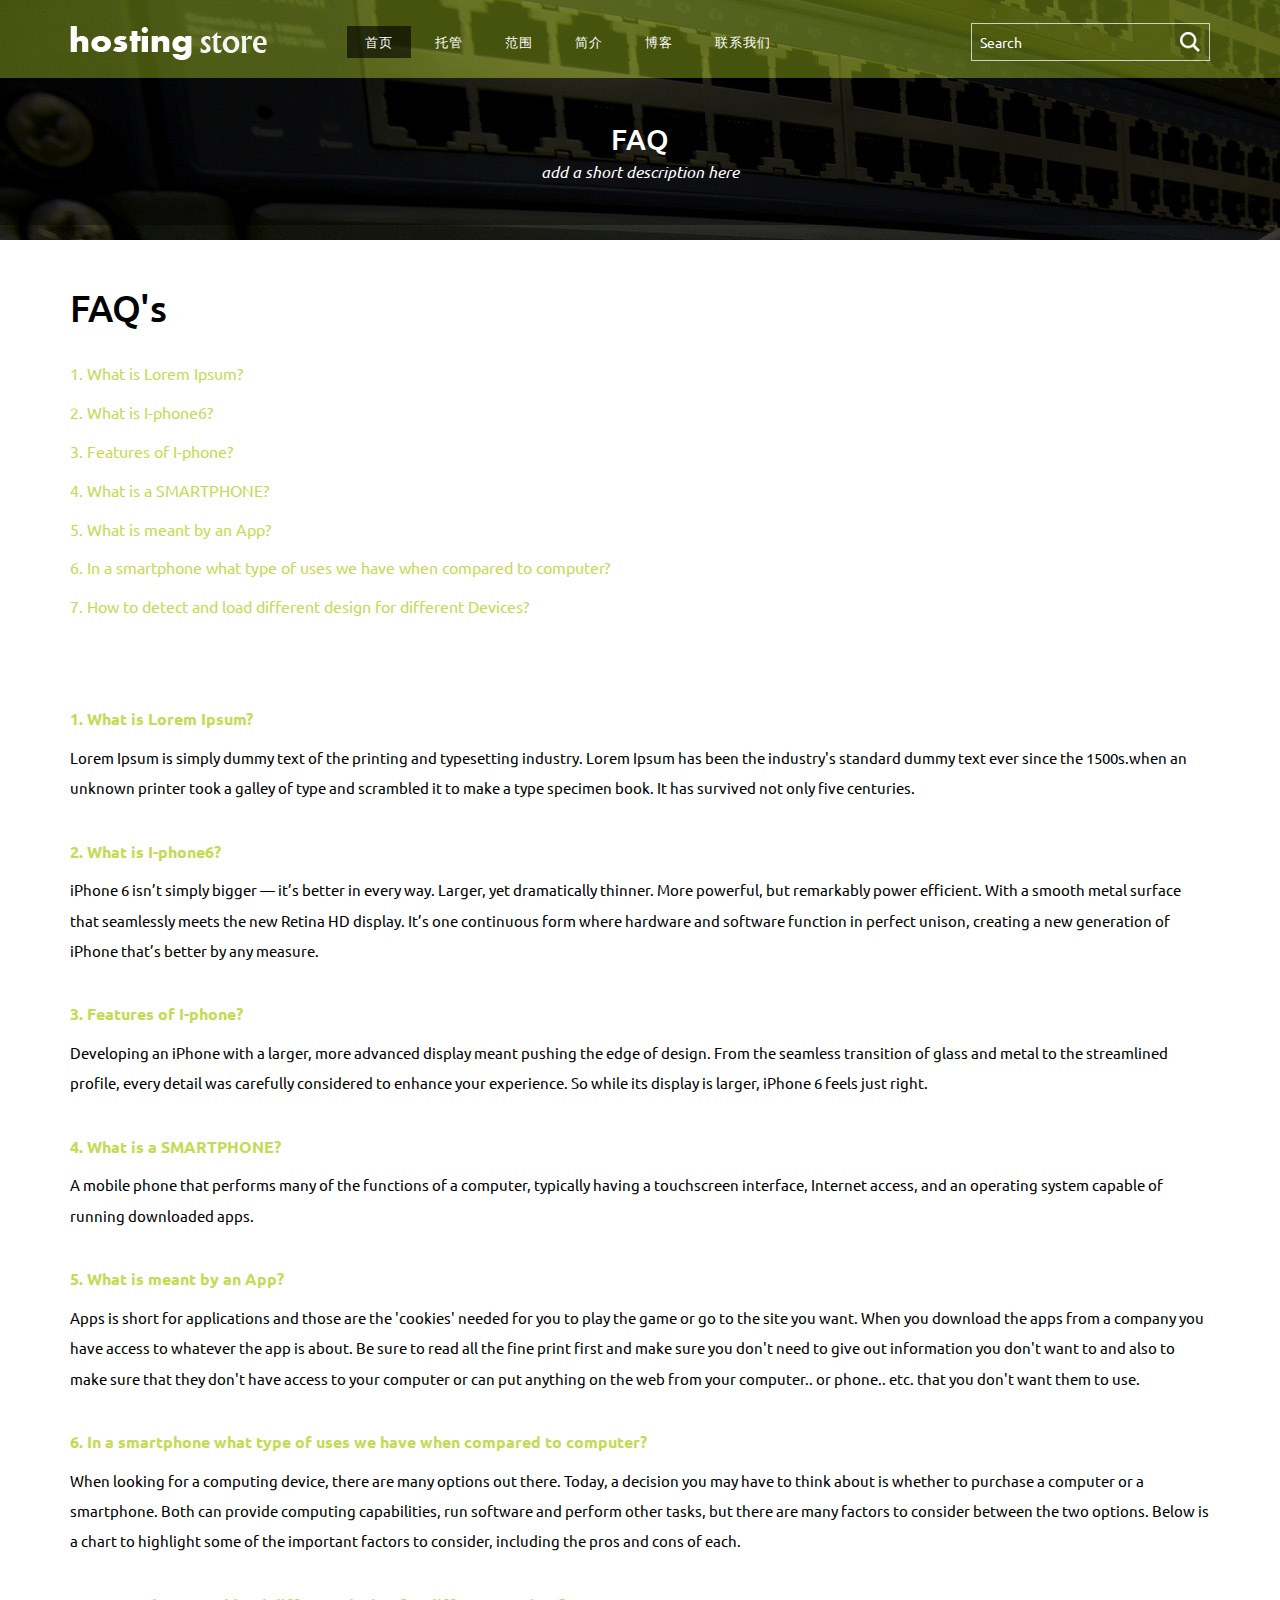
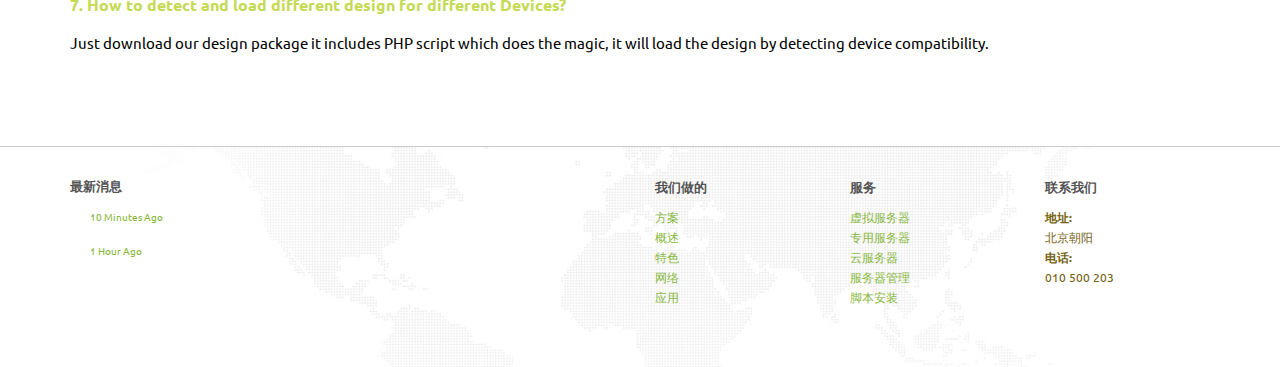
<file: faq.html>
<!DOCTYPE HTML>
<html>
<head>
<title>FAQ</title>
	<meta name="viewport" content="width=device-width, initial-scale=1">
	<meta http-equiv="Content-Type" content="text/html; charset=utf-8" />
	<script type="application/x-javascript"> addEventListener("load", function() { setTimeout(hideURLbar, 0); }, false); function hideURLbar(){ window.scrollTo(0,1); } </script>
	<link href="css/bootstrap.css" rel='stylesheet' type='text/css' />
	<script src="js/jquery-1.11.1.min.js"></script>
	<link href="css/style.css" rel='stylesheet' type='text/css' />
	<link href='http://fonts.useso.com/css?family=Ubuntu:300,400,500,700' rel='stylesheet' type='text/css'>
	<script src="js/jquery.easydropdown.js"></script>
	<link href="css/nav.css" rel="stylesheet" type="text/css" media="all"/>
	<script type="text/javascript" src="js/move-top.js"></script>
	<script type="text/javascript" src="js/easing.js"></script>
	<script type="text/javascript">
		jQuery(document).ready(function($) {
			$(".scroll").click(function(event){
				event.preventDefault();
				$('html,body').animate({scrollTop:$(this.hash).offset().top},1000);
			});
		});
	</script>
</head>
<body>
<!-- Header Starts Here -->
<div class="banner inner-banner" >
		<div class="header">
	<div class="container">
		<div class="logo">
			<a href="index.html"><img src="images/logo.png" alt=""></a>
		</div>
		<div class="search-bar">
			<input type="text"  value="Search" onfocus="this.value = '';" onblur="if (this.value == '') {this.value = 'Search';}">
			<input type="submit" value="" />
	   </div>
		<span class="menu"> 目录</span>

		<div class="banner-top">
			<ul class="nav banner-nav">
				<li><a class="active" href="index.html">首页</a></li>
				<li class="dropdown1"><a class="down-scroll" href="">托管</a>
					<ul class="dropdown2">
						<li><a href="sharedhosting.html">共享主机</a></li>
						<li><a href="vps.html">云服务器</a></li>
						<li><a href="dedicated-servers.html">独立服务器</a></li>
					</ul>
				</li>
				<li class="dropdown1"><a href="domain.html">范围</a>
				</li>
				<li class="dropdown1"><a class="down-scroll" href="">简介</a>
					<ul class="dropdown2">
						<li><a href="about.html">关于我们</a></li>
						<li><a href="support.html">技术支持</a></li>
						<li><a href="faq.html">FAQ</a></li>
						<li><a href="login.html">登录</a></li>
						<li><a href="plans-pricing.html">方案 & 价格</a></li>
						<li><a href="404.html">404 - 错误页面</a></li>
					</ul>
				</li>
				<li class="dropdown1"><a class="down-scroll" href="">博客</a>
					<ul class="dropdown2">
						<li><a href="blog.html">博客文章</a></li>
						<li><a href="single.html">维护日志</a></li>
					</ul>
				</li>
				<li class="dropdown1"><a href="contact.html">联系我们</a></li>
			</ul>
			<script>
				$("span.menu").click(function(){
					$(" ul.nav").slideToggle("slow" , function(){
					});
				});
			</script>
		</div>
		<div class="clearfix"> </div>

	</div>
		</div>
<!-- page heading -->
	<div id="breadcrumb_wrapper">
		<div class="container">
			
			<h3>FAQ</h3>
			<h6>add a short description here</h6>

			<div class="clearfix"></div>
		</div>
	</div>
</div>
<div class="clearfix"> </div>
<!-- Header Ends Here -->	
	<div class="faq-page">         
			<div class="container"> 	
				<div class="faq-page-head">
					<h3>FAQ's</h3>
				</div>
				<div class="about_desc">
					<div class="questions">
						<ul>
							<li><a class="scroll" href="#qus-1">1. What is Lorem Ipsum?</a></li>
							<li><a class="scroll" href="#qus-2">2. What is I-phone6?</a></li>
							<li><a class="scroll" href="#qus-3">3. Features of I-phone?</a></li>
							<li><a class="scroll" href="#qus-4">4. What is a SMARTPHONE?</a></li>
							<li><a class="scroll" href="#qus-5">5. What is meant by an App?</a></li>
							<li><a class="scroll" href="#qus-6">6. In a smartphone what type of uses we have when compared to computer?</a></li>
							<li><a class="scroll" href="#qus-7">7. How to detect and load different design for different Devices?</a></li>
						</ul>
					</div>
			<div class="question-answers">
			<div id="qus-1" class="answers">
				<h4>1. What is Lorem Ipsum?</h4>
				<p>Lorem Ipsum is simply dummy text of the printing and typesetting industry. Lorem Ipsum has been the industry's standard dummy text ever since the 1500s.when an unknown printer took a galley of type and scrambled it to make a type specimen book. It has survived not only five centuries.</p>
			</div>
			<div id="qus-2" class="answers">
				<h4>2. What is I-phone6?</h4>
				<p>iPhone 6 isn’t simply bigger — it’s better in every way. Larger, yet dramatically thinner. More powerful, but remarkably power efficient. With a smooth metal surface that seamlessly meets the new Retina HD display. It’s one continuous form where hardware and software function in perfect unison, creating a new generation of iPhone that’s better by any measure.</p>
			</div>
			<div id="qus-3" class="answers">
				<h4>3. Features of I-phone?</h4>
				<p>Developing an iPhone with a larger, more advanced display meant pushing the edge of design. From the seamless transition of glass and metal to the streamlined profile, every detail was carefully considered to enhance your experience. So while its display is larger, iPhone 6 feels just right.</p>
			</div>
			<div id="qus-4" class="answers">
				<h4>4. What is a SMARTPHONE?</h4>
				<p>A mobile phone that performs many of the functions of a computer, typically having a touchscreen interface, Internet access, and an operating system capable of running downloaded apps.</p>
				
			</div>
			<div id="qus-5" class="answers">
				<h4>5. What is meant by an App?</h4>
				<p> Apps is short for applications and those are the 'cookies' needed for you to play the game or go to the site you want. When you download the apps from a company you have access to whatever the app is about. Be sure to read all the fine print first and make sure you don't need to give out information you don't want to and also to make sure that they don't have access to your computer or can put anything on the web from your computer.. or phone.. etc. that you don't want them to use.</p>
			</div>
			<div id="qus-6" class="answers">
				<h4>6. In a smartphone what type of uses we have when compared to computer?</h4>
				<p>When looking for a computing device, there are many options out there. Today, a decision you may have to think about is whether to purchase a computer or a smartphone. Both can provide computing capabilities, run software and perform other tasks, but there are many factors to consider between the two options. Below is a chart to highlight some of the important factors to consider, including the pros and cons of each.</p>
			</div>
			<div id="qus-7" class="answers">
				<h4>7. How to detect and load different design for different Devices?</h4>
				<p>Just download our design package it includes PHP script which does the magic, it will load the design by detecting device compatibility.</p>
			</div>
			</div>
				<p><script type="text/javascript">// <![CDATA[
			jQuery(document).ready(function($) { 			$(".scroll").click(function(event){		 				event.preventDefault(); 				$('html,body').animate({scrollTop:$(this.hash).offset().top},1200); 			}); 		});
			// ]]&gt;</script></p>
						
				</div>	
			<div class="clear"></div>
							
						
			</div><!-- #content -->
				</div>

<!-- /#Testimonials -->
<!-- #Footer -->
<footer>
	<div class="container">
		<div class="row">
			<div class="col-md-6">
				<span class="title">最新消息</span>
				<p> <span class="greenText"></span> <span class="tweetTime">10 Minutes Ago</span></p>
				<p><span class="tweetTime">1 Hour Ago</span></p>
			</div>
			<div class="col-md-2 col-xs-6 col-sm-4">
				<ul class="footerMenu">
					<li class="title">我们做的</li>
					<li><a href="#">方案</a></li>
					<li><a href="#">概述</a></li>
					<li><a href="#">特色</a></li>
					<li><a href="#">网络</a></li>
					<li><a href="#">应用</a></li>
				</ul>
			</div>
			<div class="col-md-2 col-xs-6 col-sm-4">
				<ul class="footerMenu">
					<li class="title">服务</li>
					<li><a href="#">虚拟服务器</a></li>
					<li><a href="#">专用服务器</a></li>
					<li><a href="#">云服务器</a></li>
					<li><a href="#">服务器管理</a></li>
					<li><a href="#">脚本安装</a></li>
				</ul>
			</div>
			<div class="col-md-2 col-xs-6 col-sm-4">
				<ul class="footerAddress">
					<li class="title">联系我们</li>
					<li><strong>地址:</strong></li>
					<li>北京朝阳</li>
					<li><strong>电话:</strong></li>
					<li>010 500 203</li>
				</ul>
			</div>
		</div>
		<hr>
	</div>
	<div class="copyrights">
		<div class="container">
			<p></p>
		</div>
	</div>
</footer>
<!-- /#Footer -->
<!-- here stars scrolling icon -->
<script type="text/javascript">
	$(document).ready(function() {
		/*
		 var defaults = {
		 containerID: 'toTop', // fading element id
		 containerHoverID: 'toTopHover', // fading element hover id
		 scrollSpeed: 1200,
		 easingType: 'linear'
		 };
		 */

		$().UItoTop({ easingType: 'easeOutQuart' });

	});
</script>
<!-- //here ends scrolling icon -->
</body>
</file>
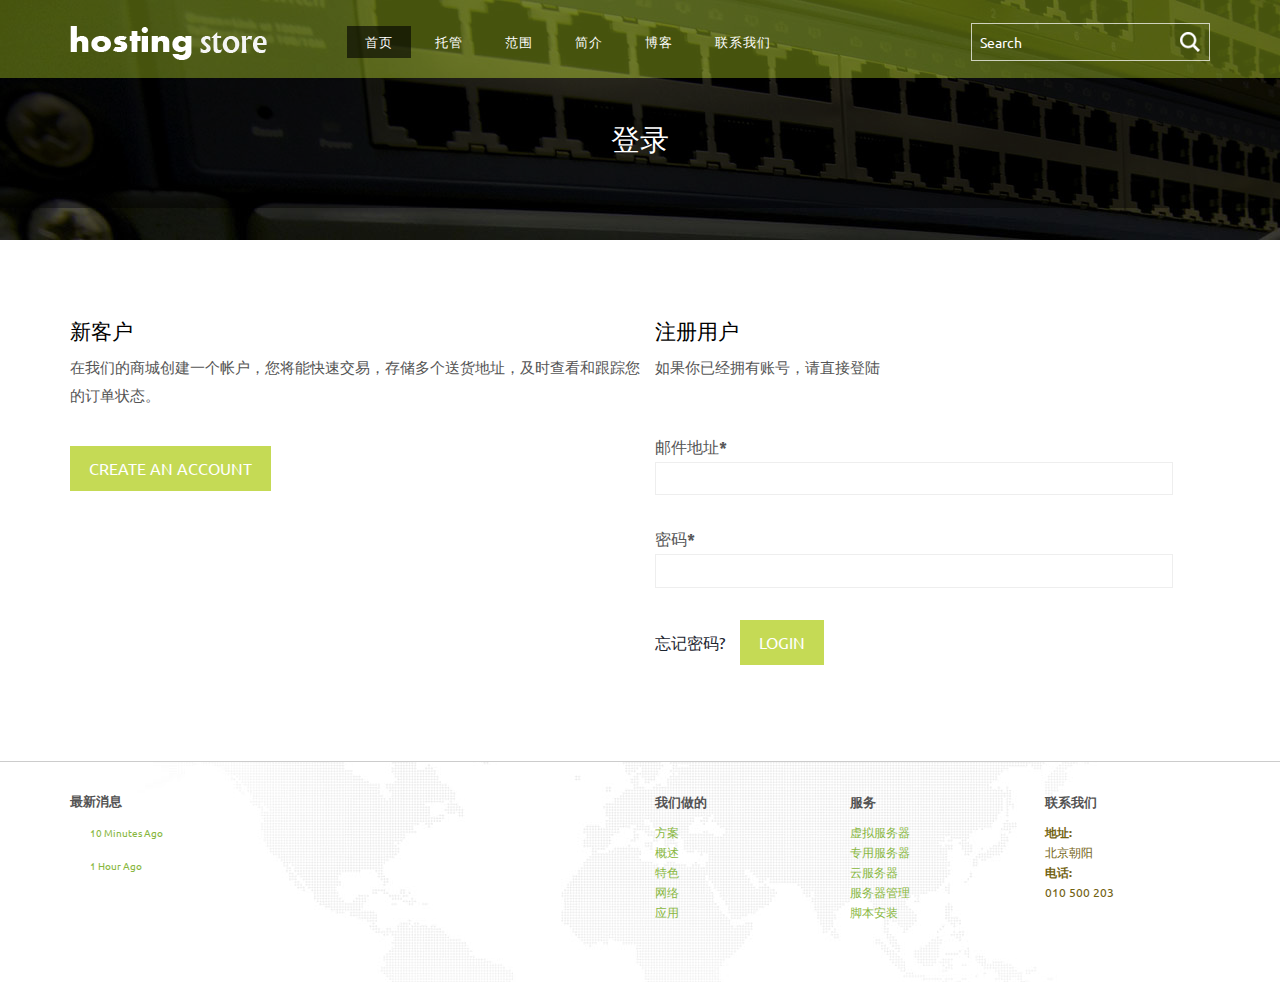
<file: login.html>
<!DOCTYPE HTML>
<html>
<head>
<title>Login</title>
	<meta name="viewport" content="width=device-width, initial-scale=1">
	<meta http-equiv="Content-Type" content="text/html; charset=utf-8" />
	<script type="application/x-javascript"> addEventListener("load", function() { setTimeout(hideURLbar, 0); }, false); function hideURLbar(){ window.scrollTo(0,1); } </script>
	<link href="css/bootstrap.css" rel='stylesheet' type='text/css' />
	<script src="js/jquery-1.11.1.min.js"></script>
	<link href="css/style.css" rel='stylesheet' type='text/css' />
	<link href='http://fonts.useso.com/css?family=Ubuntu:300,400,500,700' rel='stylesheet' type='text/css'>
	<script src="js/jquery.easydropdown.js"></script>
	<link href="css/nav.css" rel="stylesheet" type="text/css" media="all"/>
	<script type="text/javascript" src="js/move-top.js"></script>
	<script type="text/javascript" src="js/easing.js"></script>
	<script type="text/javascript">
		jQuery(document).ready(function($) {
			$(".scroll").click(function(event){
				event.preventDefault();
				$('html,body').animate({scrollTop:$(this.hash).offset().top},1000);
			});
		});
	</script>
</head>
<body>
<!-- Header Starts Here -->
<div class="banner inner-banner" >
		<div class="header">
	<div class="container">
		<div class="logo">
			<a href="index.html"><img src="images/logo.png" alt=""></a>
		</div>
		<div class="search-bar">
			<input type="text"  value="Search" onfocus="this.value = '';" onblur="if (this.value == '') {this.value = 'Search';}">
			<input type="submit" value="" />
	   </div>
		<span class="menu"> 目录</span>

		<div class="banner-top">
			<ul class="nav banner-nav">
				<li><a class="active" href="index.html">首页</a></li>
				<li class="dropdown1"><a class="down-scroll" href="">托管</a>
					<ul class="dropdown2">
						<li><a href="sharedhosting.html">共享主机</a></li>
						<li><a href="vps.html">云服务器</a></li>
						<li><a href="dedicated-servers.html">独立服务器</a></li>
					</ul>
				</li>
				<li class="dropdown1"><a href="domain.html">范围</a>
				</li>
				<li class="dropdown1"><a class="down-scroll" href="">简介</a>
					<ul class="dropdown2">
						<li><a href="about.html">关于我们</a></li>
						<li><a href="support.html">技术支持</a></li>
						<li><a href="faq.html">FAQ</a></li>
						<li><a href="login.html">登录</a></li>
						<li><a href="plans-pricing.html">方案 & 价格</a></li>
						<li><a href="404.html">404 - 错误页面</a></li>
					</ul>
				</li>
				<li class="dropdown1"><a class="down-scroll" href="">博客</a>
					<ul class="dropdown2">
						<li><a href="blog.html">博客文章</a></li>
						<li><a href="single.html">维护日志</a></li>
					</ul>
				</li>
				<li class="dropdown1"><a href="contact.html">联系我们</a></li>
			</ul>
			<script>
				$("span.menu").click(function(){
					$(" ul.nav").slideToggle("slow" , function(){
					});
				});
			</script>
		</div>
		<div class="clearfix"> </div>

	</div>
		</div>
<!-- page heading -->
	<div id="breadcrumb_wrapper">
		<div class="container">
			
			<h3>登录</h3>
			<h6></h6>

			<div class="clearfix"></div>
		</div>
	</div>
</div>
<div class="clearfix"> </div>
<!-- Header Ends Here -->	
	<div class="login-content">
		<div class="container">
		<div class="login-page">
			   <div class="account_grid">
			   <div class="col-md-6 login-left wow fadeInLeft" data-wow-delay="0.4s">
			  	 <h3>新客户</h3>
				 <p>在我们的商城创建一个帐户，您将能快速交易，存储多个送货地址，及时查看和跟踪您的订单状态。</p>
				 <a class="acount-btn" href="register.html">Create an Account</a>
			   </div>
			   <div class="col-md-6 login-right wow fadeInRight" data-wow-delay="0.4s">
			  	<h3>注册用户</h3>
				<p>如果你已经拥有账号，请直接登陆</p>
				<form>
				  <div>
					<span>邮件地址<label>*</label></span>
					<input type="text"> 
				  </div>
				  <div>
					<span>密码<label>*</label></span>
					<input type="text"> 
				  </div>
				  <a class="forgot" href="#">忘记密码?</a>
				  <input type="submit" value="Login">
			    </form>
			   </div>	
			   <div class="clearfix"> </div>
			 </div>
		   </div>
		</div>
	</div>

<!-- /#Testimonials -->
<!-- #Footer -->
<footer>
	<div class="container">
		<div class="row">
			<div class="col-md-6">
				<span class="title">最新消息</span>
				<p> <span class="greenText"></span> <span class="tweetTime">10 Minutes Ago</span></p>
				<p><span class="tweetTime">1 Hour Ago</span></p>
			</div>
			<div class="col-md-2 col-xs-6 col-sm-4">
				<ul class="footerMenu">
					<li class="title">我们做的</li>
					<li><a href="#">方案</a></li>
					<li><a href="#">概述</a></li>
					<li><a href="#">特色</a></li>
					<li><a href="#">网络</a></li>
					<li><a href="#">应用</a></li>
				</ul>
			</div>
			<div class="col-md-2 col-xs-6 col-sm-4">
				<ul class="footerMenu">
					<li class="title">服务</li>
					<li><a href="#">虚拟服务器</a></li>
					<li><a href="#">专用服务器</a></li>
					<li><a href="#">云服务器</a></li>
					<li><a href="#">服务器管理</a></li>
					<li><a href="#">脚本安装</a></li>
				</ul>
			</div>
			<div class="col-md-2 col-xs-6 col-sm-4">
				<ul class="footerAddress">
					<li class="title">联系我们</li>
					<li><strong>地址:</strong></li>
					<li>北京朝阳</li>
					<li><strong>电话:</strong></li>
					<li>010 500 203</li>
				</ul>
			</div>
		</div>
		<hr>
	</div>
	<div class="copyrights">
		<div class="container">
<p></p>
		</div>
	</div>
</footer>
<!-- /#Footer -->
<!-- here stars scrolling icon -->
<script type="text/javascript">
	$(document).ready(function() {
		/*
		 var defaults = {
		 containerID: 'toTop', // fading element id
		 containerHoverID: 'toTopHover', // fading element hover id
		 scrollSpeed: 1200,
		 easingType: 'linear'
		 };
		 */

		$().UItoTop({ easingType: 'easeOutQuart' });

	});
</script>
<!-- //here ends scrolling icon -->
</body>
</file>
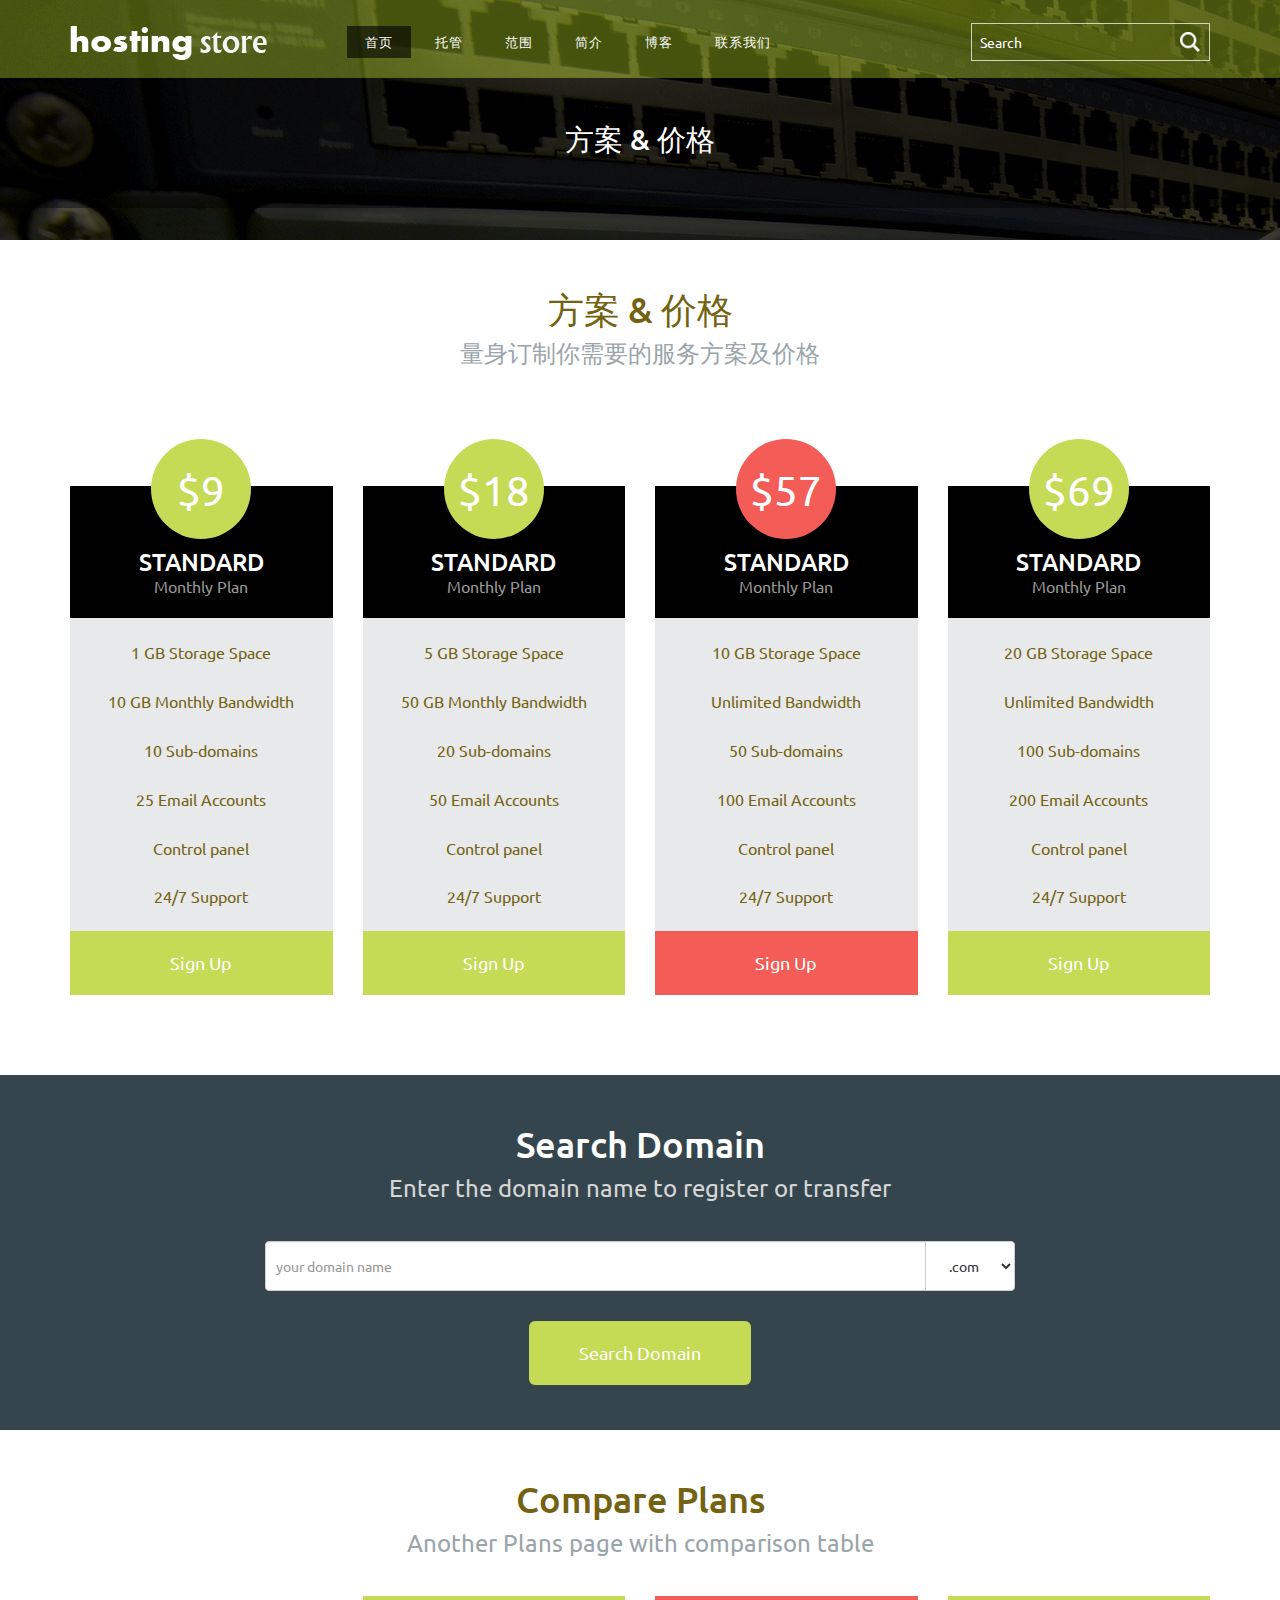
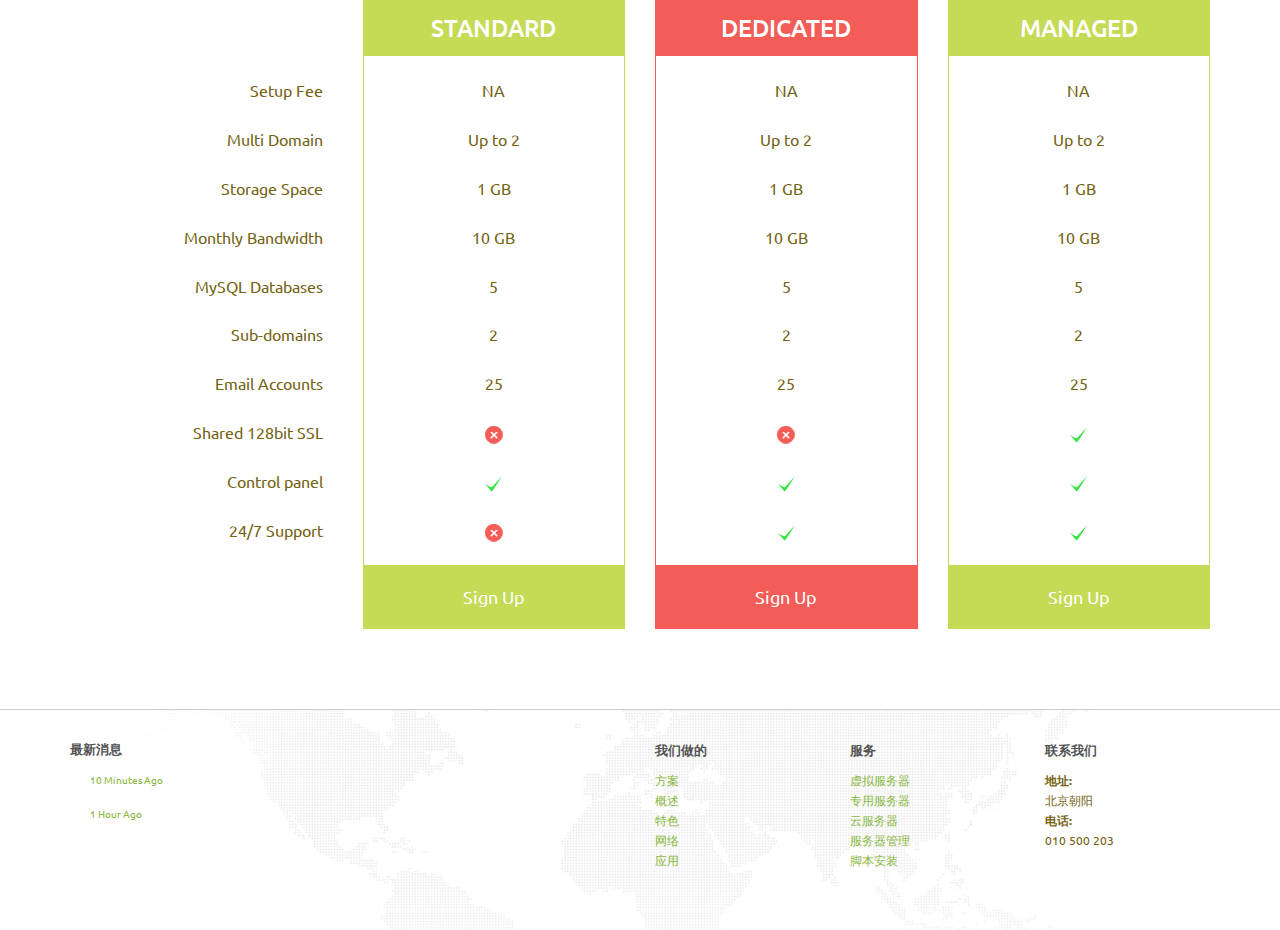
<file: plans-pricing.html>
<!DOCTYPE HTML>
<html>
<head>
<title>Plans & Pricing</title>
	<meta name="viewport" content="width=device-width, initial-scale=1">
	<meta http-equiv="Content-Type" content="text/html; charset=utf-8" />
	<script type="application/x-javascript"> addEventListener("load", function() { setTimeout(hideURLbar, 0); }, false); function hideURLbar(){ window.scrollTo(0,1); } </script>
	<link href="css/bootstrap.css" rel='stylesheet' type='text/css' />
	<script src="js/jquery-1.11.1.min.js"></script>
	<link href="css/style.css" rel='stylesheet' type='text/css' />
	<link href='http://fonts.useso.com/css?family=Ubuntu:300,400,500,700' rel='stylesheet' type='text/css'>
	<script src="js/jquery.easydropdown.js"></script>
	<link href="css/nav.css" rel="stylesheet" type="text/css" media="all"/>
	<script type="text/javascript" src="js/move-top.js"></script>
	<script type="text/javascript" src="js/easing.js"></script>
	<script type="text/javascript">
		jQuery(document).ready(function($) {
			$(".scroll").click(function(event){
				event.preventDefault();
				$('html,body').animate({scrollTop:$(this.hash).offset().top},1000);
			});
		});
	</script>
</head>
<body>
<!-- Header Starts Here -->
<div class="banner inner-banner" >
		<div class="header">
	<div class="container">
		<div class="logo">
			<a href="index.html"><img src="images/logo.png" alt=""></a>
		</div>
		<div class="search-bar">
			<input type="text"  value="Search" onfocus="this.value = '';" onblur="if (this.value == '') {this.value = 'Search';}">
			<input type="submit" value="" />
	   </div>
		<span class="menu"> 目录</span>

		<div class="banner-top">
			<ul class="nav banner-nav">
				<li><a class="active" href="index.html">首页</a></li>
				<li class="dropdown1"><a class="down-scroll" href="">托管</a>
					<ul class="dropdown2">
						<li><a href="sharedhosting.html">共享主机</a></li>
						<li><a href="vps.html">云服务器</a></li>
						<li><a href="dedicated-servers.html">独立服务器</a></li>
					</ul>
				</li>
				<li class="dropdown1"><a href="domain.html">范围</a>
				</li>
				<li class="dropdown1"><a class="down-scroll" href="">简介</a>
					<ul class="dropdown2">
						<li><a href="about.html">关于我们</a></li>
						<li><a href="support.html">技术支持</a></li>
						<li><a href="faq.html">FAQ</a></li>
						<li><a href="login.html">登录</a></li>
						<li><a href="plans-pricing.html">方案 & 价格</a></li>
						<li><a href="404.html">404 - 错误页面</a></li>
					</ul>
				</li>
				<li class="dropdown1"><a class="down-scroll" href="">博客</a>
					<ul class="dropdown2">
						<li><a href="blog.html">博客文章</a></li>
						<li><a href="single.html">维护日志</a></li>
					</ul>
				</li>
				<li class="dropdown1"><a href="contact.html">联系我们</a></li>
			</ul>
			<script>
				$("span.menu").click(function(){
					$(" ul.nav").slideToggle("slow" , function(){
					});
				});
			</script>
		</div>
		<div class="clearfix"> </div>

	</div>
		</div>
<!-- page heading -->
	<div id="breadcrumb_wrapper">
		<div class="container">
			
			<h3>方案 & 价格</h3>
			<h6></h6>

			<div class="clearfix"></div>
		</div>
	</div>
</div>
<div class="clearfix"> </div>
<!-- Header Ends Here -->	

<div class="container">
 
<div class="row PageHead" id="pricing">
<div class="col-md-12">
<h1>方案 & 价格</h1>
<h3>量身订制你需要的服务方案及价格</h3>
</div>
</div>
<div class="row">
<div class="col-sm-6 col-md-3 PlanPricing">
<div class="planName"> <span class="price">$9</span>
<h3>Standard</h3>
<p>Monthly Plan</p>
</div>
<div class="planFeatures">
<ul>
<li> 1 GB Storage Space</li>
<li>10 GB Monthly Bandwidth</li>
<li>10 Sub-domains</li>
<li>25 Email Accounts</li>
<li>Control panel</li>
<li>24/7 Support</li>
</ul>
</div>
<p> <a href="#" role="button" class="btn btn-success btn-lg">Sign Up </a> </p>
</div>
<div class="col-sm-6 col-md-3 PlanPricing">
<div class="planName"> <span class="price">$18</span>
<h3>Standard</h3>
<p>Monthly Plan</p>
</div>
<div class="planFeatures">
<ul>
<li> 5 GB Storage Space</li>
<li>50 GB Monthly Bandwidth</li>
<li>20 Sub-domains</li>
<li>50 Email Accounts</li>
<li>Control panel</li>
<li>24/7 Support</li>
</ul>
</div>
<p> <a href="#" role="button" class="btn btn-success btn-lg">Sign Up </a> </p>
</div>
<div class="col-sm-6 col-md-3 PlanPricing Recommended">
<div class="planName"> <span class="price">$57</span>
<h3>Standard</h3>
<p>Monthly Plan</p>
</div>
<div class="planFeatures">
<ul>
<li> 10 GB Storage Space</li>
<li>Unlimited Bandwidth</li>
<li>50 Sub-domains</li>
<li>100 Email Accounts</li>
<li>Control panel</li>
<li>24/7 Support</li>
</ul>
</div>
<p> <a href="#" role="button" class="btn btn-danger btn-lg">Sign Up </a> </p>
</div>
<div class="col-sm-6 col-md-3 PlanPricing">
<div class="planName"> <span class="price">$69</span>
<h3>Standard</h3>
<p>Monthly Plan</p>
</div>
<div class="planFeatures">
<ul>
<li> 20 GB Storage Space</li>
<li>Unlimited Bandwidth</li>
<li>100 Sub-domains</li>
<li>200 Email Accounts</li>
<li>Control panel</li>
<li>24/7 Support</li>
</ul>
</div>
<p> <a href="#" role="button" class="btn btn-success btn-lg">Sign Up </a> </p>
</div>
</div>
</div>
 
 
<div class="domain">
<div class="container">
<div class="row PageHead">
<div class="col-md-12">
<h1>Search Domain</h1>
<h3>Enter the domain name to register or transfer</h3>
</div>
</div>
<div class="row">
<div class="col-md-8 col-md-offset-2">
<form action="https://yourwebsite.com/whmcs/domainchecker.php" method="post">
<input type="hidden" name="direct" value="true"/>
<div class="row">
<div class="col-sm-12 form-group">
<div class="input-group">
<input class="form-control" type="text" name="domain" size="20" placeholder="your domain name"/>
<span class="input-group-btn">
<select class="btn btn-default" name="ext">
<option selected>.com</option>
<option>.net</option>
<option>.org</option>
<option>.biz</option>
<option>.com.au</option>
<option>.net.au</option>
<option>.info</option>
<option>.asia</option>
<option>.co.nz</option>
<option>.org.au</option>
</select>
</span> </div>
</div>
</div>
<div class="submitbtn">
<input type="submit" class="btn btn-success btn-lg" value="Search Domain"/>
</div>
</form>
</div>
</div>
</div>
</div>
 
<div class="container">
 
<div class="row PageHead">
<div class="col-md-12">
<h1>Compare Plans</h1>
<h3>Another Plans page with comparison table</h3>
</div>
</div>
<div class="row ComparePlans">
<div class="col-md-3 CompareList hidden-sm hidden-xs">
<div class="planHead1"></div>
<div class="planFeatures">
<ul>
<li>Setup Fee</li>
<li> Multi Domain </li>
<li> Storage Space</li>
<li>Monthly Bandwidth</li>
<li> MySQL Databases</li>
<li>Sub-domains</li>
<li>Email Accounts</li>
<li> Shared 128bit SSL</li>
<li>Control panel</li>
<li>24/7 Support</li>
</ul>
</div>
</div>
<div class="col-sm-6 col-md-3 pricing1">
<div class="planHead2">
<h3>STANDARD</h3>
</div>
<div class="planFeatures">
<ul class="visible-sm visible-xs">
<li>Setup Fee : NA</li>
<li> Multi Domain : Up to 2 </li>
<li> Storage Space 1 GB</li>
<li>Monthly Bandwidth 10 GB</li>
<li> MySQL Databases : 5</li>
<li>Sub-domains : 2</li>
<li>Email Accounts : 25</li>
<li> Shared 128bit SSL : No</li>
<li>Control panel : Yes</li>
<li>24/7 Support : No</li>
</ul>
<ul class="hidden-sm hidden-xs">
<li>NA</li>
<li> Up to 2 </li>
<li> 1 GB</li>
<li>10 GB</li>
<li> 5</li>
<li>2</li>
<li>25</li>
<li><img src="images/cross.png" alt="cross"> </li>
<li> <img src="images/tick.png" alt="tick"></li>
<li><img src="images/cross.png" alt="cross"> </li>
</ul>
</div>
<p> <a href="#" role="button" class="btn btn-success btn-lg">Sign Up </a> </p>
</div>
<div class="col-sm-6 col-md-3 pricing2">
<div class="planHead3">
<h3>DEDICATED</h3>
</div>
<div class="planFeatures">
<ul class="visible-sm visible-xs">
<li>Setup Fee : NA</li>
<li> Multi Domain : Up to 2 </li>
<li> Storage Space 1 GB</li>
<li>Monthly Bandwidth 10 GB</li>
<li> MySQL Databases : 5</li>
<li>Sub-domains : 2</li>
<li>Email Accounts : 25</li>
<li> Shared 128bit SSL : No</li>
<li>Control panel : Yes</li>
<li>24/7 Support : Yes</li>
</ul>
<ul class="hidden-sm hidden-xs">
<li>NA</li>
<li> Up to 2 </li>
<li> 1 GB</li>
<li>10 GB</li>
<li> 5</li>
<li>2</li>
<li>25</li>
<li><img src="images/cross.png" alt="cross"> </li>
<li> <img src="images/tick.png" alt="tick"></li>
<li><img src="images/tick.png" alt="tick"> </li>
</ul>
</div>
<p> <a href="#" role="button" class="btn btn-danger btn-lg">Sign Up </a> </p>
</div>
<div class="col-sm-6 col-md-3 col-sm-offset-3 col-md-offset-0 pricing1">
<div class="planHead2">
<h3>MANAGED</h3>
</div>
<div class="planFeatures">
<ul class="visible-sm visible-xs">
<li>Setup Fee : NA</li>
<li> Multi Domain : Up to 2 </li>
<li> Storage Space 1 GB</li>
<li>Monthly Bandwidth 10 GB</li>
<li> MySQL Databases : 5</li>
<li>Sub-domains : 2</li>
<li>Email Accounts : 25</li>
<li> Shared 128bit SSL : Yes</li>
<li>Control panel : Yes</li>
<li>24/7 Support : Yes</li>
</ul>
<ul class="hidden-sm hidden-xs">
<li>NA</li>
<li> Up to 2 </li>
<li> 1 GB</li>
<li>10 GB</li>
<li> 5</li>
<li>2</li>
<li>25</li>
<li><img src="images/tick.png" alt="tick"> </li>
<li> <img src="images/tick.png" alt="tick"></li>
<li><img src="images/tick.png" alt="tick"> </li>
</ul>
</div>
<p> <a href="#" role="button" class="btn btn-success btn-lg">Sign Up </a> </p>
</div>
</div>
</div>

<!-- /#Testimonials -->
<!-- #Footer -->
<footer>
	<div class="container">
		<div class="row">
			<div class="col-md-6">
				<span class="title">最新消息</span>
				<p> <span class="greenText"></span> <span class="tweetTime">10 Minutes Ago</span></p>
				<p><span class="tweetTime">1 Hour Ago</span></p>
			</div>
			<div class="col-md-2 col-xs-6 col-sm-4">
				<ul class="footerMenu">
					<li class="title">我们做的</li>
					<li><a href="#">方案</a></li>
					<li><a href="#">概述</a></li>
					<li><a href="#">特色</a></li>
					<li><a href="#">网络</a></li>
					<li><a href="#">应用</a></li>
				</ul>
			</div>
			<div class="col-md-2 col-xs-6 col-sm-4">
				<ul class="footerMenu">
					<li class="title">服务</li>
					<li><a href="#">虚拟服务器</a></li>
					<li><a href="#">专用服务器</a></li>
					<li><a href="#">云服务器</a></li>
					<li><a href="#">服务器管理</a></li>
					<li><a href="#">脚本安装</a></li>
				</ul>
			</div>
			<div class="col-md-2 col-xs-6 col-sm-4">
				<ul class="footerAddress">
					<li class="title">联系我们</li>
					<li><strong>地址:</strong></li>
					<li>北京朝阳</li>
					<li><strong>电话:</strong></li>
					<li>010 500 203</li>
				</ul>
			</div>
		</div>
		<hr>
	</div>
	<div class="copyrights">
		<div class="container">
			<p></p>
		</div>
	</div>
</footer>
<!-- /#Footer -->
<!-- here stars scrolling icon -->
<script type="text/javascript">
	$(document).ready(function() {
		/*
		 var defaults = {
		 containerID: 'toTop', // fading element id
		 containerHoverID: 'toTopHover', // fading element hover id
		 scrollSpeed: 1200,
		 easingType: 'linear'
		 };
		 */

		$().UItoTop({ easingType: 'easeOutQuart' });

	});
</script>
<!-- //here ends scrolling icon -->
</body>
</html>
</file>
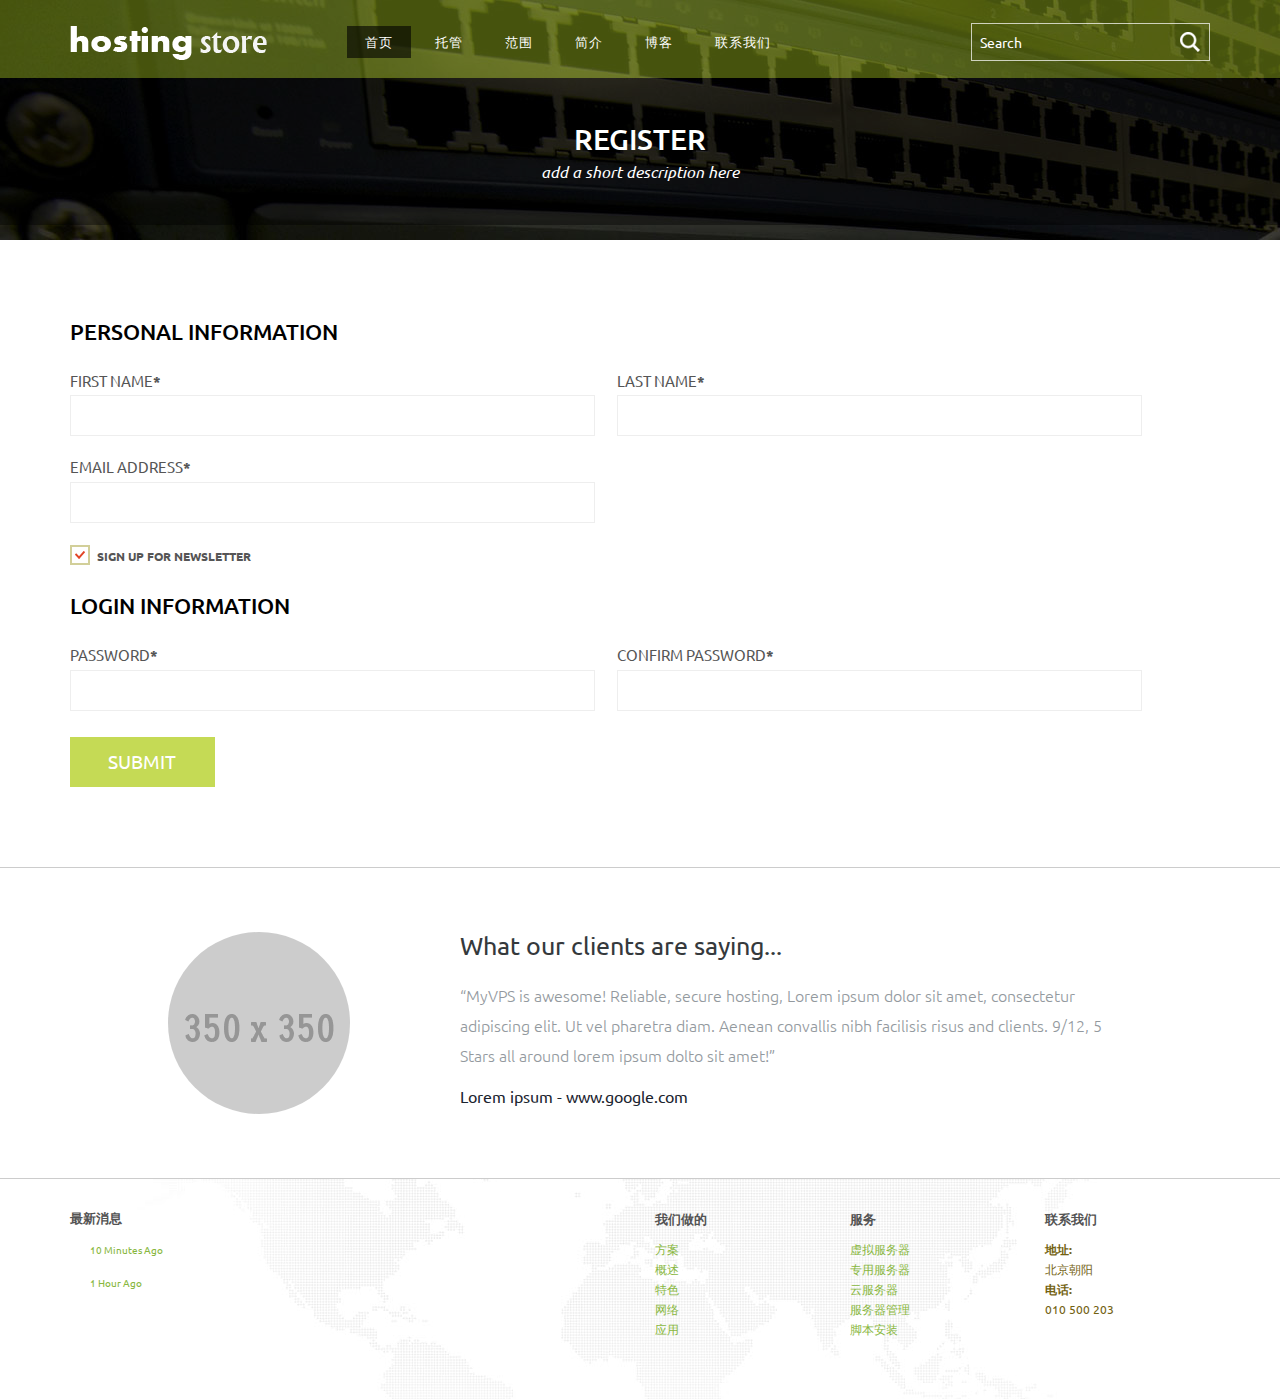
<file: register.html>
<!DOCTYPE HTML>
<html>
<head>
<title>Register</title>
	<meta name="viewport" content="width=device-width, initial-scale=1">
	<meta http-equiv="Content-Type" content="text/html; charset=utf-8" />
	<script type="application/x-javascript"> addEventListener("load", function() { setTimeout(hideURLbar, 0); }, false); function hideURLbar(){ window.scrollTo(0,1); } </script>
	<link href="css/bootstrap.css" rel='stylesheet' type='text/css' />
	<script src="js/jquery-1.11.1.min.js"></script>
	<link href="css/style.css" rel='stylesheet' type='text/css' />
	<link href='http://fonts.useso.com/css?family=Ubuntu:300,400,500,700' rel='stylesheet' type='text/css'>
	<script src="js/jquery.easydropdown.js"></script>
	<link href="css/nav.css" rel="stylesheet" type="text/css" media="all"/>
	<script type="text/javascript" src="js/move-top.js"></script>
	<script type="text/javascript" src="js/easing.js"></script>
	<script type="text/javascript">
		jQuery(document).ready(function($) {
			$(".scroll").click(function(event){
				event.preventDefault();
				$('html,body').animate({scrollTop:$(this.hash).offset().top},1000);
			});
		});
	</script>
</head>
<body>
<!-- Header Starts Here -->
<div class="banner inner-banner" >
		<div class="header">
	<div class="container">
		<div class="logo">
			<a href="index.html"><img src="images/logo.png" alt=""></a>
		</div>
		<div class="search-bar">
			<input type="text"  value="Search" onfocus="this.value = '';" onblur="if (this.value == '') {this.value = 'Search';}">
			<input type="submit" value="" />
	   </div>
		<span class="menu"> 目录</span>

		<div class="banner-top">
			<ul class="nav banner-nav">
				<li><a class="active" href="index.html">首页</a></li>
				<li class="dropdown1"><a class="down-scroll" href="">托管</a>
					<ul class="dropdown2">
						<li><a href="sharedhosting.html">共享主机</a></li>
						<li><a href="vps.html">云服务器</a></li>
						<li><a href="dedicated-servers.html">独立服务器</a></li>
					</ul>
				</li>
				<li class="dropdown1"><a href="domain.html">范围</a>
				</li>
				<li class="dropdown1"><a class="down-scroll" href="">简介</a>
					<ul class="dropdown2">
						<li><a href="about.html">关于我们</a></li>
						<li><a href="support.html">技术支持</a></li>
						<li><a href="faq.html">FAQ</a></li>
						<li><a href="login.html">登录</a></li>
						<li><a href="plans-pricing.html">方案 & 价格</a></li>
						<li><a href="404.html">404 - 错误页面</a></li>
					</ul>
				</li>
				<li class="dropdown1"><a class="down-scroll" href="">博客</a>
					<ul class="dropdown2">
						<li><a href="blog.html">博客文章</a></li>
						<li><a href="single.html">维护日志</a></li>
					</ul>
				</li>
				<li class="dropdown1"><a href="contact.html">联系我们</a></li>
			</ul>
			<script>
				$("span.menu").click(function(){
					$(" ul.nav").slideToggle("slow" , function(){
					});
				});
			</script>
		</div>
		<div class="clearfix"> </div>

	</div>
		</div>
<!-- page heading -->
	<div id="breadcrumb_wrapper">
		<div class="container">
			
			<h3>Register</h3>
			<h6>add a short description here</h6>

			<div class="clearfix"></div>
		</div>
	</div>
</div>
<div class="clearfix"> </div>
<!-- Header Ends Here -->	
	<div class="register-content">
		<div class="container">
		  <div class="register">
		  	  <form> 
				 <div class="register-top-grid">
					<h3>PERSONAL INFORMATION</h3>
					 <div class="wow fadeInLeft" data-wow-delay="0.4s">
						<span>First Name<label>*</label></span>
						<input type="text"> 
					 </div>
					 <div class="wow fadeInRight" data-wow-delay="0.4s">
						<span>Last Name<label>*</label></span>
						<input type="text"> 
					 </div>
					 <div class="wow fadeInRight" data-wow-delay="0.4s">
						 <span>Email Address<label>*</label></span>
						 <input type="text"> 
					 </div>
					 <div class="clearfix"> </div>
					   <a class="news-letter" href="#">
						 <label class="checkbox"><input type="checkbox" name="checkbox" checked=""><i> </i>Sign Up for Newsletter</label>
					   </a>
					 </div>
				     <div class="register-bottom-grid">
						    <h3>LOGIN INFORMATION</h3>
							 <div class="wow fadeInLeft" data-wow-delay="0.4s">
								<span>Password<label>*</label></span>
								<input type="password">
							 </div>
							 <div class="wow fadeInRight" data-wow-delay="0.4s">
								<span>Confirm Password<label>*</label></span>
								<input type="password">
							 </div>
					 </div>
				</form>
				<div class="clearfix"> </div>
				<div class="register-but">
				   <form>
					   <input type="submit" value="submit">
					   <div class="clearfix"> </div>
				   </form>
				</div>
		   </div>
		</div>
	</div>

<!-- #Testimonials -->
		<div id="testimonialWrapper">
			<div class="container">
				<div class="row">
					<div class="col-md-2 col-md-offset-1">
						<div id="testimonialPicture"></div>
					</div>
					<div class="col-md-7 col-md-offset-1">
						<h2>What our clients are saying...</h2>
						<h3>“MyVPS is awesome! Reliable, secure hosting, Lorem ipsum dolor sit amet, consectetur adipiscing elit. Ut vel pharetra diam. Aenean convallis nibh facilisis risus and clients. 9/12, 5 Stars all around lorem ipsum dolto sit amet!”</h3>
						<a href="#">Lorem ipsum - www.google.com</a>
					</div>
					<div class="clearfix"></div>
				</div>
			</div>
		</div>
		<!-- /#Testimonials -->
<!-- /#Testimonials -->
<!-- #Footer -->
<footer>
	<div class="container">
		<div class="row">
			<div class="col-md-6">
				<span class="title">最新消息</span>
				<p> <span class="greenText"></span> <span class="tweetTime">10 Minutes Ago</span></p>
				<p><span class="tweetTime">1 Hour Ago</span></p>
			</div>
			<div class="col-md-2 col-xs-6 col-sm-4">
				<ul class="footerMenu">
					<li class="title">我们做的</li>
					<li><a href="#">方案</a></li>
					<li><a href="#">概述</a></li>
					<li><a href="#">特色</a></li>
					<li><a href="#">网络</a></li>
					<li><a href="#">应用</a></li>
				</ul>
			</div>
			<div class="col-md-2 col-xs-6 col-sm-4">
				<ul class="footerMenu">
					<li class="title">服务</li>
					<li><a href="#">虚拟服务器</a></li>
					<li><a href="#">专用服务器</a></li>
					<li><a href="#">云服务器</a></li>
					<li><a href="#">服务器管理</a></li>
					<li><a href="#">脚本安装</a></li>
				</ul>
			</div>
			<div class="col-md-2 col-xs-6 col-sm-4">
				<ul class="footerAddress">
					<li class="title">联系我们</li>
					<li><strong>地址:</strong></li>
					<li>北京朝阳</li>
					<li><strong>电话:</strong></li>
					<li>010 500 203</li>
				</ul>
			</div>
		</div>
		<hr>
	</div>
	<div class="copyrights">
		<div class="container">
			<p>Copyright &copy; 2015.Company name All rights reserved.More Templates <a href="http://www.cssmoban.com/" target="_blank" title="模板之家">模板之家</a> - Collect from <a href="http://www.cssmoban.com/" title="网页模板" target="_blank">网页模板</a></p>
		</div>
	</div>
</footer>
<!-- /#Footer -->
<!-- here stars scrolling icon -->
<script type="text/javascript">
	$(document).ready(function() {
		/*
		 var defaults = {
		 containerID: 'toTop', // fading element id
		 containerHoverID: 'toTopHover', // fading element hover id
		 scrollSpeed: 1200,
		 easingType: 'linear'
		 };
		 */

		$().UItoTop({ easingType: 'easeOutQuart' });

	});
</script>
<!-- //here ends scrolling icon -->
</body>
</file>
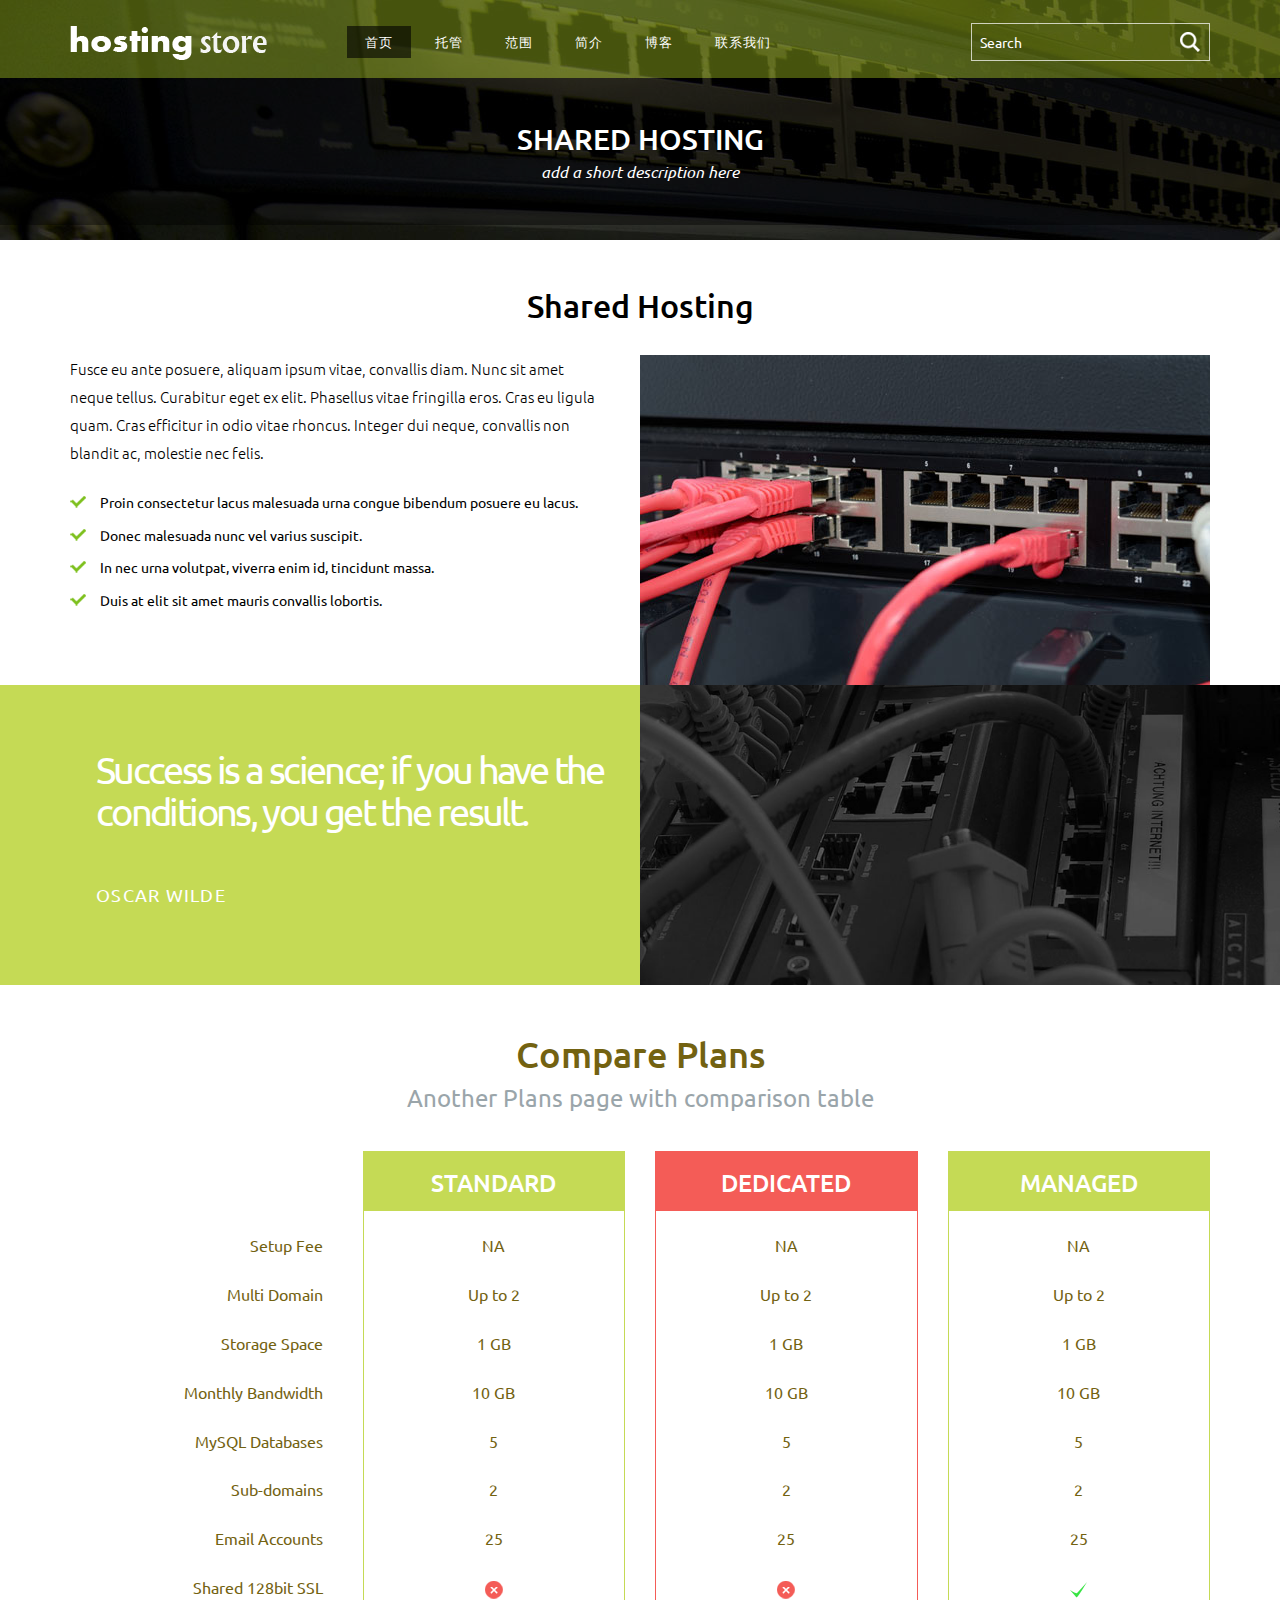
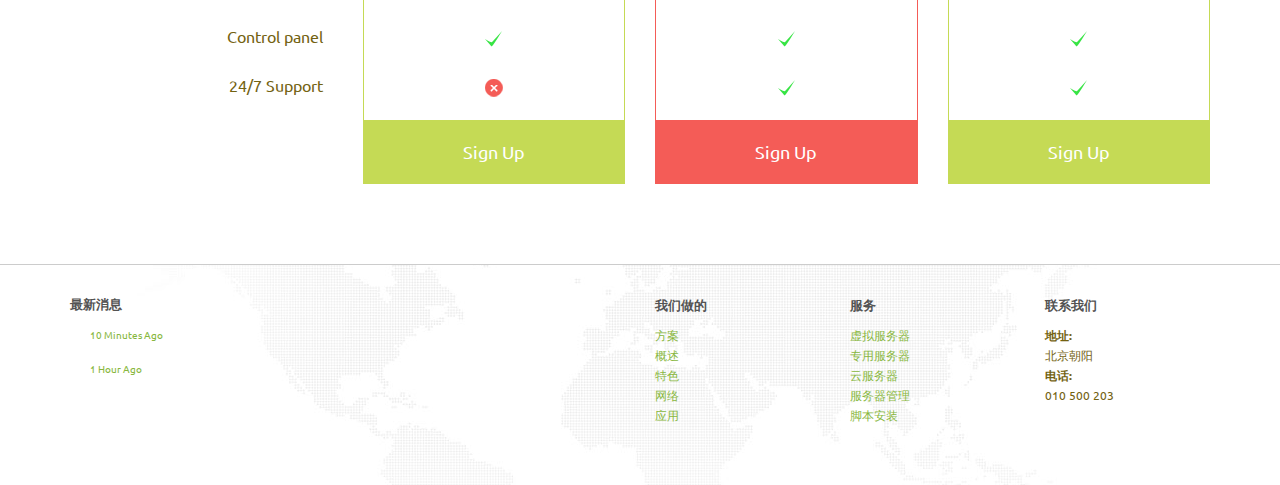
<file: sharedhosting.html>
<!DOCTYPE HTML>
<html>
<head>
<title>Shared Hosting</title>
	<meta name="viewport" content="width=device-width, initial-scale=1">
	<meta http-equiv="Content-Type" content="text/html; charset=utf-8" />
	<script type="application/x-javascript"> addEventListener("load", function() { setTimeout(hideURLbar, 0); }, false); function hideURLbar(){ window.scrollTo(0,1); } </script>
	<link href="css/bootstrap.css" rel='stylesheet' type='text/css' />
	<script src="js/jquery-1.11.1.min.js"></script>
	<link href="css/style.css" rel='stylesheet' type='text/css' />
	<link href='http://fonts.useso.com/css?family=Ubuntu:300,400,500,700' rel='stylesheet' type='text/css'>
	<script src="js/jquery.easydropdown.js"></script>
	<link href="css/nav.css" rel="stylesheet" type="text/css" media="all"/>
	<script type="text/javascript" src="js/move-top.js"></script>
	<script type="text/javascript" src="js/easing.js"></script>
	<script type="text/javascript">
		jQuery(document).ready(function($) {
			$(".scroll").click(function(event){
				event.preventDefault();
				$('html,body').animate({scrollTop:$(this.hash).offset().top},1000);
			});
		});
	</script>
</head>
<body>
<!-- Header Starts Here -->
<div class="banner inner-banner" >
		<div class="header">
	<div class="container">
		<div class="logo">
			<a href="index.html"><img src="images/logo.png" alt=""></a>
		</div>
		<div class="search-bar">
			<input type="text"  value="Search" onfocus="this.value = '';" onblur="if (this.value == '') {this.value = 'Search';}">
			<input type="submit" value="" />
	   </div>
		<span class="menu"> 目录</span>

		<div class="banner-top">
			<ul class="nav banner-nav">
				<li><a class="active" href="index.html">首页</a></li>
				<li class="dropdown1"><a class="down-scroll" href="">托管</a>
					<ul class="dropdown2">
						<li><a href="sharedhosting.html">共享主机</a></li>
						<li><a href="vps.html">云服务器</a></li>
						<li><a href="dedicated-servers.html">独立服务器</a></li>
					</ul>
				</li>
				<li class="dropdown1"><a href="domain.html">范围</a>
				</li>
				<li class="dropdown1"><a class="down-scroll" href="">简介</a>
					<ul class="dropdown2">
						<li><a href="about.html">关于我们</a></li>
						<li><a href="support.html">技术支持</a></li>
						<li><a href="faq.html">FAQ</a></li>
						<li><a href="login.html">登录</a></li>
						<li><a href="plans-pricing.html">方案 & 价格</a></li>
						<li><a href="404.html">404 - 错误页面</a></li>
					</ul>
				</li>
				<li class="dropdown1"><a class="down-scroll" href="">博客</a>
					<ul class="dropdown2">
						<li><a href="blog.html">博客文章</a></li>
						<li><a href="single.html">维护日志</a></li>
					</ul>
				</li>
				<li class="dropdown1"><a href="contact.html">联系我们</a></li>
			</ul>
			<script>
				$("span.menu").click(function(){
					$(" ul.nav").slideToggle("slow" , function(){
					});
				});
			</script>
		</div>
		<div class="clearfix"> </div>

	</div>
		</div>
<!-- page heading -->
	<div id="breadcrumb_wrapper">
		<div class="container">
			
			<h3>Shared Hosting</h3>
			<h6>add a short description here</h6>

			<div class="clearfix"></div>
		</div>
	</div>
</div>
<div class="clearfix"> </div>
<!-- Header Ends Here -->	
		<div class="container">
			<div class="shared-hosting">
				<h3 class="header-c">Shared Hosting</h3>
				<figure class="float-right"><img src="images/570x330.jpg" alt="Placeholder"></figure>
				<p>Fusce eu ante posuere, aliquam ipsum vitae, convallis diam. Nunc sit amet neque tellus. Curabitur eget ex elit. Phasellus vitae fringilla eros. Cras eu ligula quam. Cras efficitur in odio vitae rhoncus. Integer dui neque, convallis non blandit ac, molestie nec felis.</p>
				<ul class="list-check">
					<li>Proin consectetur lacus malesuada urna congue bibendum posuere eu lacus.</li>
					<li>Donec malesuada nunc vel varius suscipit.</li>
					<li>In nec urna volutpat, viverra enim id, tincidunt massa.</li>
					<li>Duis at elit sit amet mauris convallis lobortis.</li>
				</ul>
			</div>
		</div>
		<div class="about-quote">
			<div class="col-md-6 abt-quote">
				<h5>Success is a science; if you have the conditions, you get the result.</h5>
				<span>Oscar Wilde</span>
			</div>
        </div>
<div class="container">
 
<div class="row PageHead">
<div class="col-md-12">
<h1>Compare Plans</h1>
<h3>Another Plans page with comparison table</h3>
</div>
</div>
<div class="row ComparePlans">
<div class="col-md-3 CompareList hidden-sm hidden-xs">
<div class="planHead1"></div>
<div class="planFeatures">
<ul>
<li>Setup Fee</li>
<li> Multi Domain </li>
<li> Storage Space</li>
<li>Monthly Bandwidth</li>
<li> MySQL Databases</li>
<li>Sub-domains</li>
<li>Email Accounts</li>
<li> Shared 128bit SSL</li>
<li>Control panel</li>
<li>24/7 Support</li>
</ul>
</div>
</div>
<div class="col-sm-6 col-md-3 pricing1">
<div class="planHead2">
<h3>STANDARD</h3>
</div>
<div class="planFeatures">
<ul class="visible-sm visible-xs">
<li>Setup Fee : NA</li>
<li> Multi Domain : Up to 2 </li>
<li> Storage Space 1 GB</li>
<li>Monthly Bandwidth 10 GB</li>
<li> MySQL Databases : 5</li>
<li>Sub-domains : 2</li>
<li>Email Accounts : 25</li>
<li> Shared 128bit SSL : No</li>
<li>Control panel : Yes</li>
<li>24/7 Support : No</li>
</ul>
<ul class="hidden-sm hidden-xs">
<li>NA</li>
<li> Up to 2 </li>
<li> 1 GB</li>
<li>10 GB</li>
<li> 5</li>
<li>2</li>
<li>25</li>
<li><img src="images/cross.png" alt="cross"> </li>
<li> <img src="images/tick.png" alt="tick"></li>
<li><img src="images/cross.png" alt="cross"> </li>
</ul>
</div>
<p> <a href="#" role="button" class="btn btn-success btn-lg">Sign Up </a> </p>
</div>
<div class="col-sm-6 col-md-3 pricing2">
<div class="planHead3">
<h3>DEDICATED</h3>
</div>
<div class="planFeatures">
<ul class="visible-sm visible-xs">
<li>Setup Fee : NA</li>
<li> Multi Domain : Up to 2 </li>
<li> Storage Space 1 GB</li>
<li>Monthly Bandwidth 10 GB</li>
<li> MySQL Databases : 5</li>
<li>Sub-domains : 2</li>
<li>Email Accounts : 25</li>
<li> Shared 128bit SSL : No</li>
<li>Control panel : Yes</li>
<li>24/7 Support : Yes</li>
</ul>
<ul class="hidden-sm hidden-xs">
<li>NA</li>
<li> Up to 2 </li>
<li> 1 GB</li>
<li>10 GB</li>
<li> 5</li>
<li>2</li>
<li>25</li>
<li><img src="images/cross.png" alt="cross"> </li>
<li> <img src="images/tick.png" alt="tick"></li>
<li><img src="images/tick.png" alt="tick"> </li>
</ul>
</div>
<p> <a href="#" role="button" class="btn btn-danger btn-lg">Sign Up </a> </p>
</div>
<div class="col-sm-6 col-md-3 col-sm-offset-3 col-md-offset-0 pricing1">
<div class="planHead2">
<h3>MANAGED</h3>
</div>
<div class="planFeatures">
<ul class="visible-sm visible-xs">
<li>Setup Fee : NA</li>
<li> Multi Domain : Up to 2 </li>
<li> Storage Space 1 GB</li>
<li>Monthly Bandwidth 10 GB</li>
<li> MySQL Databases : 5</li>
<li>Sub-domains : 2</li>
<li>Email Accounts : 25</li>
<li> Shared 128bit SSL : Yes</li>
<li>Control panel : Yes</li>
<li>24/7 Support : Yes</li>
</ul>
<ul class="hidden-sm hidden-xs">
<li>NA</li>
<li> Up to 2 </li>
<li> 1 GB</li>
<li>10 GB</li>
<li> 5</li>
<li>2</li>
<li>25</li>
<li><img src="images/tick.png" alt="tick"> </li>
<li> <img src="images/tick.png" alt="tick"></li>
<li><img src="images/tick.png" alt="tick"> </li>
</ul>
</div>
<p> <a href="#" role="button" class="btn btn-success btn-lg">Sign Up </a> </p>
</div>
</div>
</div>
<!-- /#Testimonials -->
<!-- #Footer -->
<footer>
	<div class="container">
		<div class="row">
			<div class="col-md-6">
				<span class="title">最新消息</span>
				<p> <span class="greenText"></span> <span class="tweetTime">10 Minutes Ago</span></p>
				<p><span class="tweetTime">1 Hour Ago</span></p>
			</div>
			<div class="col-md-2 col-xs-6 col-sm-4">
				<ul class="footerMenu">
					<li class="title">我们做的</li>
					<li><a href="#">方案</a></li>
					<li><a href="#">概述</a></li>
					<li><a href="#">特色</a></li>
					<li><a href="#">网络</a></li>
					<li><a href="#">应用</a></li>
				</ul>
			</div>
			<div class="col-md-2 col-xs-6 col-sm-4">
				<ul class="footerMenu">
					<li class="title">服务</li>
					<li><a href="#">虚拟服务器</a></li>
					<li><a href="#">专用服务器</a></li>
					<li><a href="#">云服务器</a></li>
					<li><a href="#">服务器管理</a></li>
					<li><a href="#">脚本安装</a></li>
				</ul>
			</div>
			<div class="col-md-2 col-xs-6 col-sm-4">
				<ul class="footerAddress">
					<li class="title">联系我们</li>
					<li><strong>地址:</strong></li>
					<li>北京朝阳</li>
					<li><strong>电话:</strong></li>
					<li>010 500 203</li>
				</ul>
			</div>
		</div>
		<hr>
	</div>
	<div class="copyrights">
		<div class="container">
			<p>Copyright &copy; 2015.Company name All rights reserved.More Templates <a href="http://www.cssmoban.com/" target="_blank" title="模板之家">模板之家</a> - Collect from <a href="http://www.cssmoban.com/" title="网页模板" target="_blank">网页模板</a></p>
		</div>
	</div>
</footer>
<!-- /#Footer -->
<!-- here stars scrolling icon -->
<script type="text/javascript">
	$(document).ready(function() {
		/*
		 var defaults = {
		 containerID: 'toTop', // fading element id
		 containerHoverID: 'toTopHover', // fading element hover id
		 scrollSpeed: 1200,
		 easingType: 'linear'
		 };
		 */

		$().UItoTop({ easingType: 'easeOutQuart' });

	});
</script>
<!-- //here ends scrolling icon -->
</body>
</file>
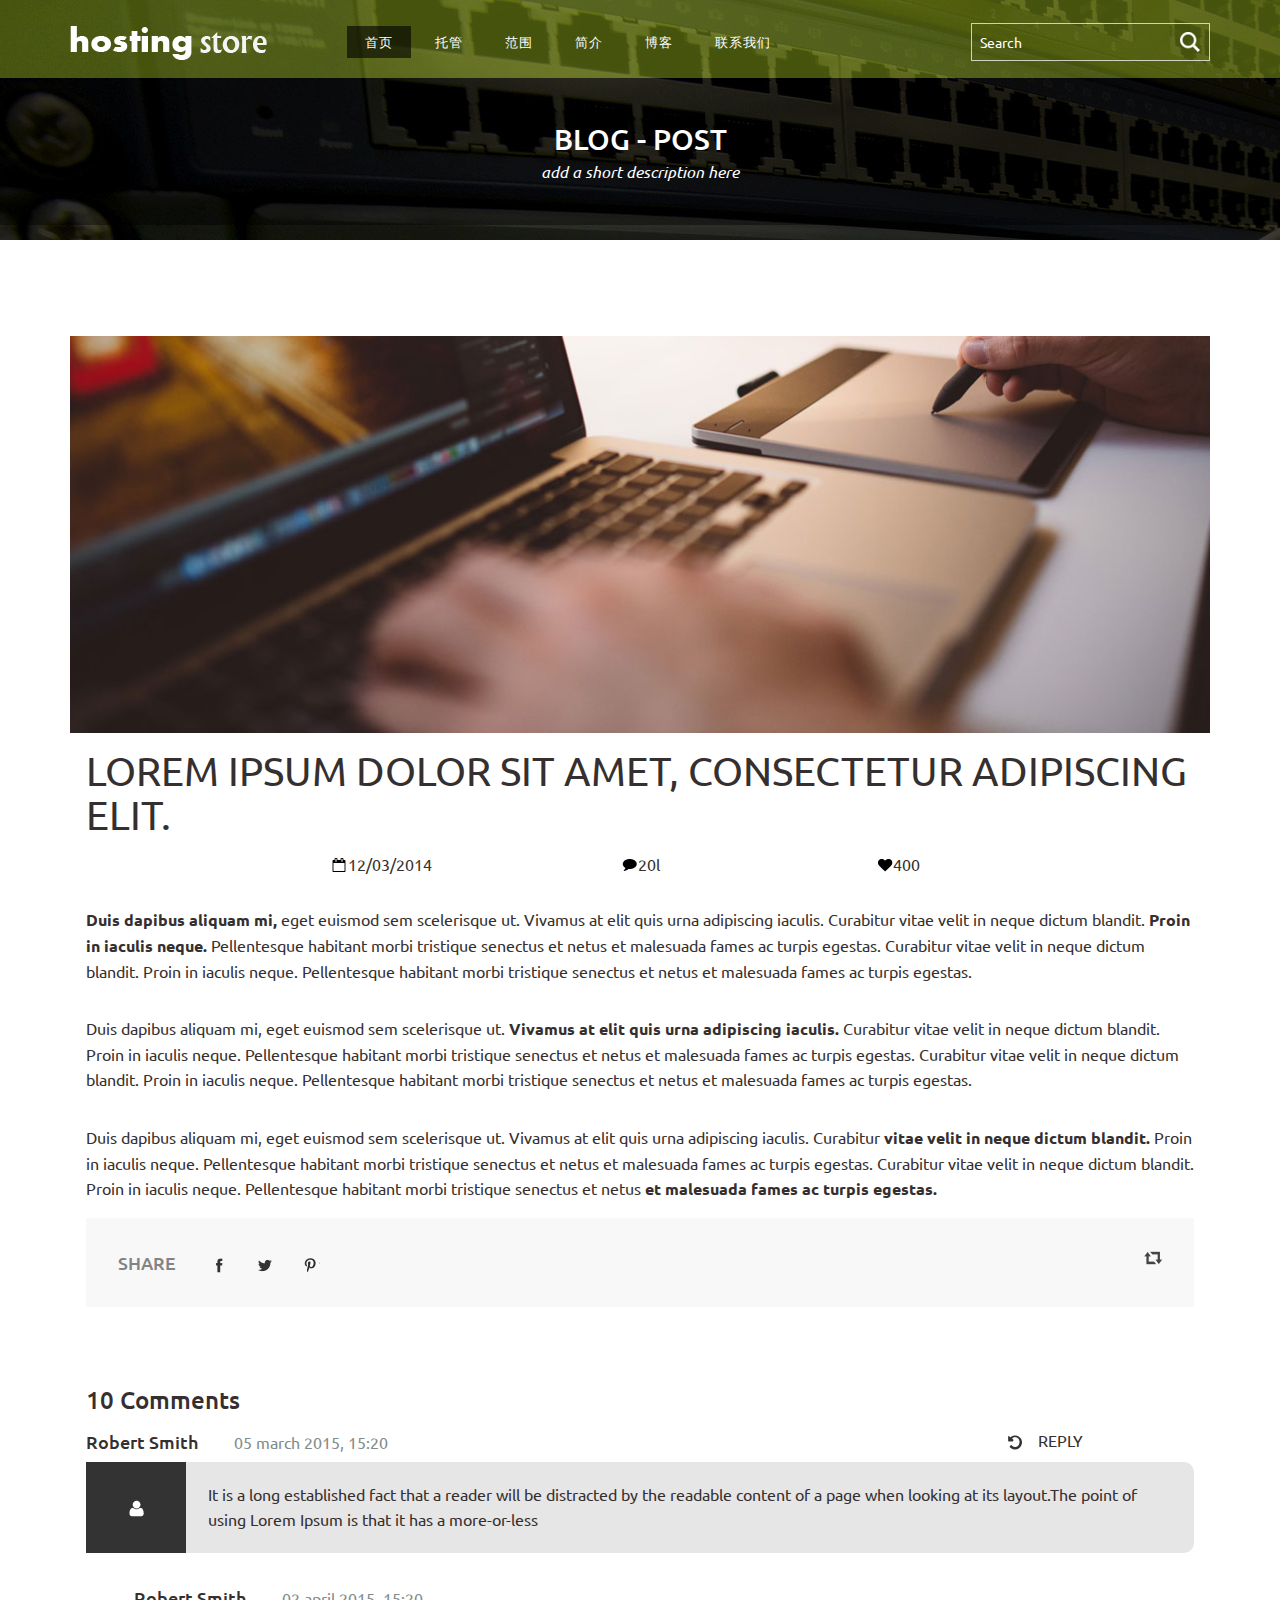
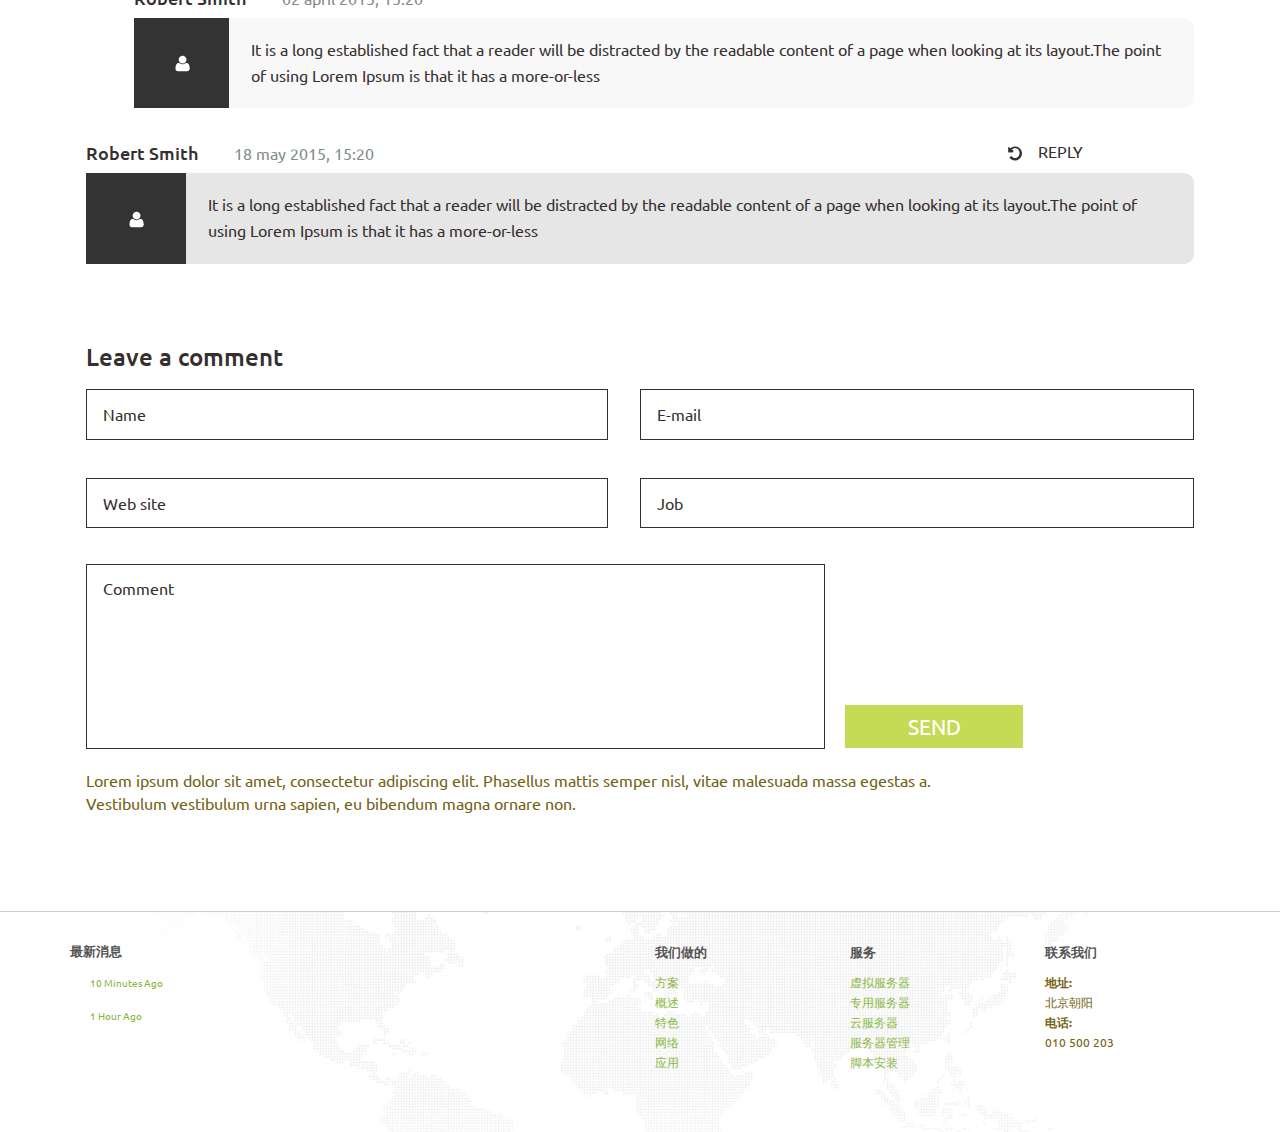
<file: single.html>
<!DOCTYPE HTML>
<html>
<head>
<title>Single</title>
	<meta name="viewport" content="width=device-width, initial-scale=1">
	<meta http-equiv="Content-Type" content="text/html; charset=utf-8" />
	<script type="application/x-javascript"> addEventListener("load", function() { setTimeout(hideURLbar, 0); }, false); function hideURLbar(){ window.scrollTo(0,1); } </script>
	<link href="css/bootstrap.css" rel='stylesheet' type='text/css' />
	<script src="js/jquery-1.11.1.min.js"></script>
	<link href="css/style.css" rel='stylesheet' type='text/css' />
	<link href='http://fonts.useso.com/css?family=Ubuntu:300,400,500,700' rel='stylesheet' type='text/css'>
	<script src="js/jquery.easydropdown.js"></script>
	<link href="css/nav.css" rel="stylesheet" type="text/css" media="all"/>
	<script type="text/javascript" src="js/move-top.js"></script>
	<script type="text/javascript" src="js/easing.js"></script>
	<script type="text/javascript">
		jQuery(document).ready(function($) {
			$(".scroll").click(function(event){
				event.preventDefault();
				$('html,body').animate({scrollTop:$(this.hash).offset().top},1000);
			});
		});
	</script>
</head>
<body>
<!-- Header Starts Here -->
<div class="banner inner-banner" >
		<div class="header">
	<div class="container">
		<div class="logo">
			<a href="index.html"><img src="images/logo.png" alt=""></a>
		</div>
		<div class="search-bar">
			<input type="text"  value="Search" onfocus="this.value = '';" onblur="if (this.value == '') {this.value = 'Search';}">
			<input type="submit" value="" />
	   </div>
		<span class="menu"> 目录</span>

		<div class="banner-top">
			<ul class="nav banner-nav">
				<li><a class="active" href="index.html">首页</a></li>
				<li class="dropdown1"><a class="down-scroll" href="">托管</a>
					<ul class="dropdown2">
						<li><a href="sharedhosting.html">共享主机</a></li>
						<li><a href="vps.html">云服务器</a></li>
						<li><a href="dedicated-servers.html">独立服务器</a></li>
					</ul>
				</li>
				<li class="dropdown1"><a href="domain.html">范围</a>
				</li>
				<li class="dropdown1"><a class="down-scroll" href="">简介</a>
					<ul class="dropdown2">
						<li><a href="about.html">关于我们</a></li>
						<li><a href="support.html">技术支持</a></li>
						<li><a href="faq.html">FAQ</a></li>
						<li><a href="login.html">登录</a></li>
						<li><a href="plans-pricing.html">方案 & 价格</a></li>
						<li><a href="404.html">404 - 错误页面</a></li>
					</ul>
				</li>
				<li class="dropdown1"><a class="down-scroll" href="">博客</a>
					<ul class="dropdown2">
						<li><a href="blog.html">博客文章</a></li>
						<li><a href="single.html">维护日志</a></li>
					</ul>
				</li>
				<li class="dropdown1"><a href="contact.html">联系我们</a></li>
			</ul>
			<script>
				$("span.menu").click(function(){
					$(" ul.nav").slideToggle("slow" , function(){
					});
				});
			</script>
		</div>
		<div class="clearfix"> </div>

	</div>
		</div>
<!-- page heading -->
	<div id="breadcrumb_wrapper">
		<div class="container">
			
			<h3>Blog - Post</h3>
			<h6>add a short description here</h6>

			<div class="clearfix"></div>
		</div>
	</div>
</div>
<div class="clearfix"> </div>
<!-- Header Ends Here -->
	<div class="bolg-posts">
		<div class="container">
			<div class="single">		
				<div class="single-top">
					<img  src="images/single-post-img.jpg" alt=""/>
				</div>
				<div class="top-single">
				<h2>Lorem ipsum dolor sit amet, consectetur adipiscing elit.</h2>
					<div class="grid-single">
						<div class="single-one"><span><i> </i>12/03/2014 </span></div></li>
						<div class="single-one"><span><a href="#"><i class="com"> </i>20l</a></span></div>
						<div class="single-one"><span><i class="four"> </i>400</span></div>
						<div class="clearfix"> </div>
					</div>
					<p class="eget"><b>Duis dapibus aliquam mi,</b> eget euismod sem scelerisque ut. Vivamus at elit quis urna adipiscing iaculis. Curabitur vitae velit in neque dictum blandit. <b>Proin in iaculis neque.</b> Pellentesque habitant morbi tristique senectus et netus et malesuada fames ac turpis egestas. Curabitur vitae velit in neque dictum blandit. Proin in iaculis neque. Pellentesque habitant morbi tristique senectus et netus et malesuada fames ac turpis egestas.</p> 



<p class="eget">Duis dapibus aliquam mi, eget euismod sem scelerisque ut. <b>Vivamus at elit quis urna adipiscing iaculis.</b> Curabitur vitae velit in neque dictum blandit. Proin in iaculis neque. Pellentesque habitant morbi tristique senectus et netus et malesuada fames ac turpis egestas. Curabitur vitae velit in neque dictum blandit. Proin in iaculis neque. Pellentesque habitant morbi tristique senectus et netus et malesuada fames ac turpis egestas. </p>

<p class="eget">Duis dapibus aliquam mi, eget euismod sem scelerisque ut. Vivamus at elit quis urna adipiscing iaculis. Curabitur <b>vitae velit in neque dictum blandit.</b> Proin in iaculis neque. Pellentesque habitant morbi tristique senectus et netus et malesuada fames ac turpis egestas. Curabitur vitae velit in neque dictum blandit. Proin in iaculis neque. Pellentesque habitant morbi tristique senectus et netus <b>et malesuada fames ac turpis egestas.</b> </p>
			<div class="single-middle">
				<ul class="social-share">
					<li><span>SHARE</span></li>
					<li><a href="#"><i> </i></a></li>						
					<li><a href="#"><i class="tin"> </i></a></li>
					<li><a href="#"><i class="message"> </i></a></li>				
				</ul>
				<i class="arrow"> </i>
				<div class="clearfix"> </div>
			</div>
			<div class="top-comments">
			<h3>10 Comments</h3>
			<div class="met">
				<div class="code-in">
					<p class="smith"><a href="#">Robert Smith</a> <span>05 march 2015, 15:20</span></p>
					<p class="reply"><a href="#"><i> </i>REPLY</a></p>
					<div class="clearfix"> </div>
				</div>
				<div class="comments-top-top">
					<div class="men" >
						<img   src="images/men.png" alt=""> 
					</div>					
						<p class="men-it">It is a long established fact that a reader will be distracted by the readable content of a page when looking at its layout.The point of using Lorem Ipsum is that it has a more-or-less </p>
					<div class="clearfix"> </div>
				</div>
			</div>
			<div class="met met-in">
				<div class="code-in">
					<p class="smith"><a href="#">Robert Smith</a> <span>02 april 2015, 15:20</span></p>
					<div class="clearfix"> </div>
				</div>
				<div class="comments-top-top top-in">
					<div class="men" >
						<img   src="images/men.png" alt=""> 
					</div>					
						<p class="men-it">It is a long established fact that a reader will be distracted by the readable content of a page when looking at its layout.The point of using Lorem Ipsum is that it has a more-or-less </p>
					<div class="clearfix"> </div>
				</div>
			</div>
			<div class="met">
				<div class="code-in">
					<p class="smith"><a href="#">Robert Smith</a> <span>18 may 2015, 15:20</span></p>
					<p class="reply"><a href="#"><i> </i>REPLY</a></p>
					<div class="clearfix"> </div>
				</div>
				<div class="comments-top-top">
					<div class="men" >
						<img   src="images/men.png" alt=""> 
					</div>					
						<p class="men-it">It is a long established fact that a reader will be distracted by the readable content of a page when looking at its layout.The point of using Lorem Ipsum is that it has a more-or-less </p>
					<div class="clearfix"> </div>
				</div>
			</div>
		</div>
		<div class="leave">
			<h3>Leave a comment</h3>
				<form>
					<div class="single-grid">
						<div class="col-md-6 single-us">
							<input type="text" value="Name" onfocus="this.value='';" onblur="if (this.value == '') {this.value = 'Name';}">
						</div>
						<div class="col-md-6 single-us">
							<input type="text" value="E-mail" onfocus="this.value='';" onblur="if (this.value == '') {this.value = 'E-mail';}">
						</div>
						<div class="clearfix"> </div>
					</div>
					<div class="single-grid">
						<div class="col-md-6 single-us">
							<input type="text" value="Web site" onfocus="this.value='';" onblur="if (this.value == '') {this.value = 'Web site';}">
						</div>
						<div class="col-md-6 single-us">
							<input type="text" value="Job" onfocus="this.value='';" onblur="if (this.value == '') {this.value = 'Job';}">
						</div>
						<div class="clearfix"> </div>
					</div>
					<div class="text-top">
						<div class="col-md-8 text-in">
							<textarea  value=" " onfocus="this.value='';" onblur="if (this.value == '') {this.value = 'Comment';}">Comment</textarea>
						</div>
						<div class="col-md-4 text-in">
							<input type="submit" value="SEND" >
						</div>
						<div class="clearfix"> </div>
					</div>
				</form>
				<p>Lorem ipsum dolor sit amet, consectetur adipiscing elit. Phasellus mattis semper nisl, vitae malesuada massa egestas a. Vestibulum vestibulum urna sapien, eu bibendum magna ornare non.</p>
				</div>
			</div>			
		</div>
		</div>
		</div>
	</div>
<!-- /#Testimonials -->
<!-- #Footer -->
<footer>
	<div class="container">
		<div class="row">
			<div class="col-md-6">
				<span class="title">最新消息</span>
				<p> <span class="greenText"></span> <span class="tweetTime">10 Minutes Ago</span></p>
				<p><span class="tweetTime">1 Hour Ago</span></p>
			</div>
			<div class="col-md-2 col-xs-6 col-sm-4">
				<ul class="footerMenu">
					<li class="title">我们做的</li>
					<li><a href="#">方案</a></li>
					<li><a href="#">概述</a></li>
					<li><a href="#">特色</a></li>
					<li><a href="#">网络</a></li>
					<li><a href="#">应用</a></li>
				</ul>
			</div>
			<div class="col-md-2 col-xs-6 col-sm-4">
				<ul class="footerMenu">
					<li class="title">服务</li>
					<li><a href="#">虚拟服务器</a></li>
					<li><a href="#">专用服务器</a></li>
					<li><a href="#">云服务器</a></li>
					<li><a href="#">服务器管理</a></li>
					<li><a href="#">脚本安装</a></li>
				</ul>
			</div>
			<div class="col-md-2 col-xs-6 col-sm-4">
				<ul class="footerAddress">
					<li class="title">联系我们</li>
					<li><strong>地址:</strong></li>
					<li>北京朝阳</li>
					<li><strong>电话:</strong></li>
					<li>010 500 203</li>
				</ul>
			</div>
		</div>
		<hr>
	</div>
	<div class="copyrights">
		<div class="container">
		</div>
	</div>
</footer>
<!-- /#Footer -->
<!-- here stars scrolling icon -->
<script type="text/javascript">
	$(document).ready(function() {
		/*
		 var defaults = {
		 containerID: 'toTop', // fading element id
		 containerHoverID: 'toTopHover', // fading element hover id
		 scrollSpeed: 1200,
		 easingType: 'linear'
		 };
		 */

		$().UItoTop({ easingType: 'easeOutQuart' });

	});
</script>
<!-- //here ends scrolling icon -->
</body>
</file>
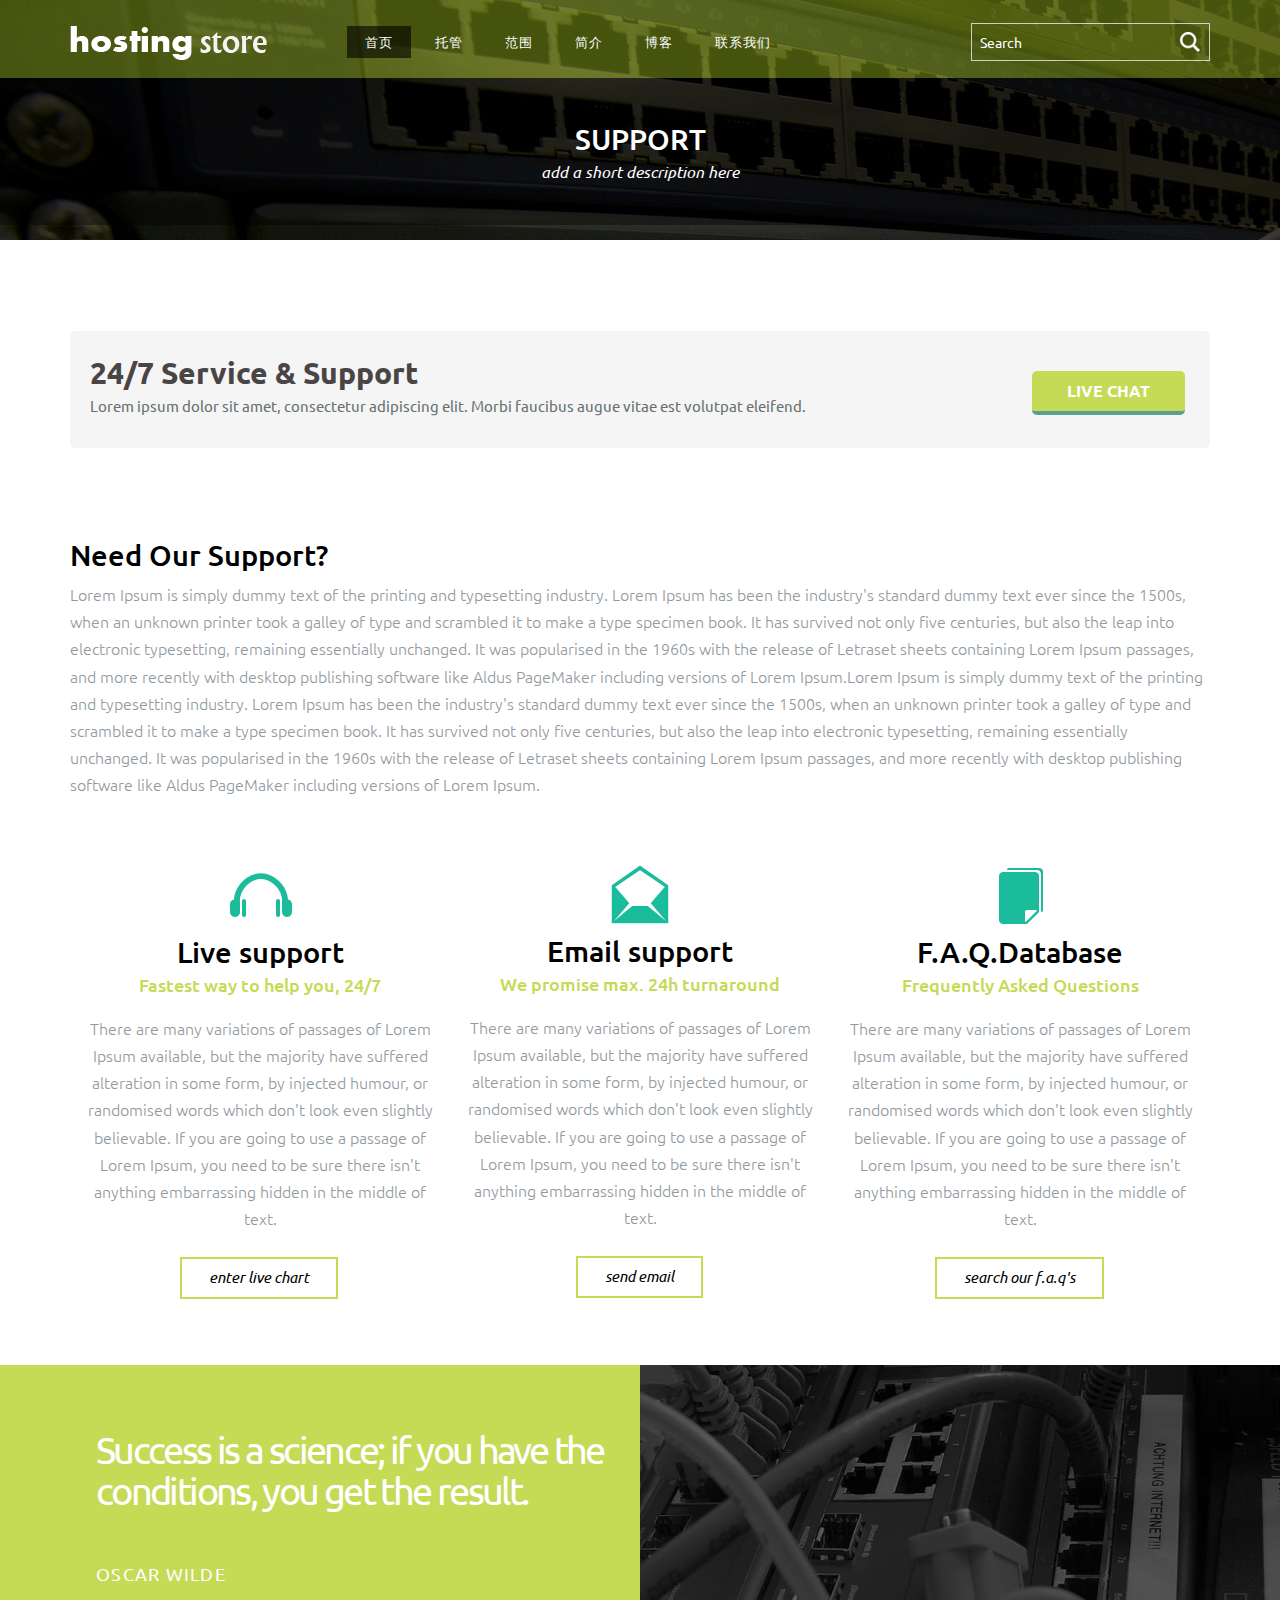
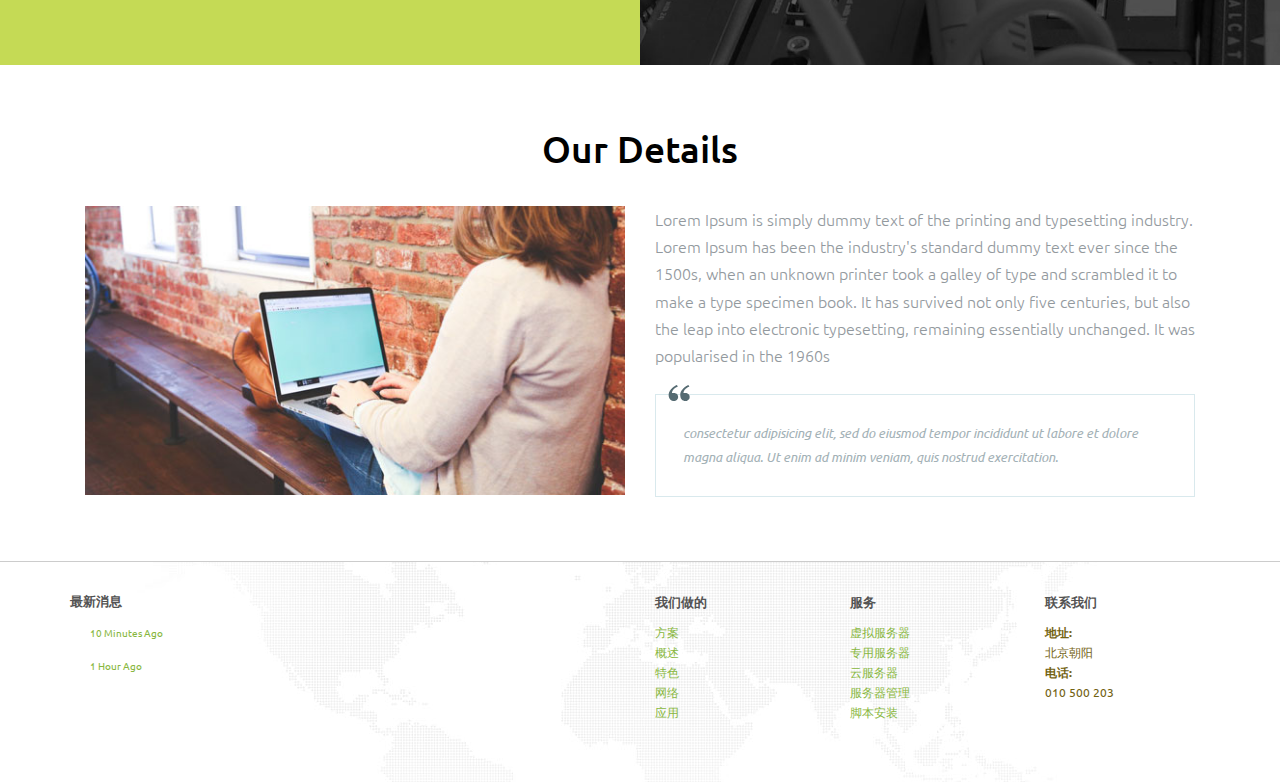
<file: support.html>
<!DOCTYPE HTML>
<html>
<head>
<title>Support</title>
	<meta name="viewport" content="width=device-width, initial-scale=1">
	<meta http-equiv="Content-Type" content="text/html; charset=utf-8" />
	<script type="application/x-javascript"> addEventListener("load", function() { setTimeout(hideURLbar, 0); }, false); function hideURLbar(){ window.scrollTo(0,1); } </script>
	<link href="css/bootstrap.css" rel='stylesheet' type='text/css' />
	<script src="js/jquery-1.11.1.min.js"></script>
	<link href="css/style.css" rel='stylesheet' type='text/css' />
	<link href='http://fonts.useso.com/css?family=Ubuntu:300,400,500,700' rel='stylesheet' type='text/css'>
	<script src="js/jquery.easydropdown.js"></script>
	<link href="css/nav.css" rel="stylesheet" type="text/css" media="all"/>
	<script type="text/javascript" src="js/move-top.js"></script>
	<script type="text/javascript" src="js/easing.js"></script>
	<script type="text/javascript">
		jQuery(document).ready(function($) {
			$(".scroll").click(function(event){
				event.preventDefault();
				$('html,body').animate({scrollTop:$(this.hash).offset().top},1000);
			});
		});
	</script>
</head>
<body>
<!-- Header Starts Here -->
<div class="banner inner-banner" >
		<div class="header">
	<div class="container">
		<div class="logo">
			<a href="index.html"><img src="images/logo.png" alt=""></a>
		</div>
		<div class="search-bar">
			<input type="text"  value="Search" onfocus="this.value = '';" onblur="if (this.value == '') {this.value = 'Search';}">
			<input type="submit" value="" />
	   </div>
		<span class="menu"> 目录</span>

		<div class="banner-top">
			<ul class="nav banner-nav">
				<li><a class="active" href="index.html">首页</a></li>
				<li class="dropdown1"><a class="down-scroll" href="">托管</a>
					<ul class="dropdown2">
						<li><a href="sharedhosting.html">共享主机</a></li>
						<li><a href="vps.html">云服务器</a></li>
						<li><a href="dedicated-servers.html">独立服务器</a></li>
					</ul>
				</li>
				<li class="dropdown1"><a href="domain.html">范围</a>
				</li>
				<li class="dropdown1"><a class="down-scroll" href="">简介</a>
					<ul class="dropdown2">
						<li><a href="about.html">关于我们</a></li>
						<li><a href="support.html">技术支持</a></li>
						<li><a href="faq.html">FAQ</a></li>
						<li><a href="login.html">登录</a></li>
						<li><a href="plans-pricing.html">方案 & 价格</a></li>
						<li><a href="404.html">404 - 错误页面</a></li>
					</ul>
				</li>
				<li class="dropdown1"><a class="down-scroll" href="">博客</a>
					<ul class="dropdown2">
						<li><a href="blog.html">博客文章</a></li>
						<li><a href="single.html">维护日志</a></li>
					</ul>
				</li>
				<li class="dropdown1"><a href="contact.html">联系我们</a></li>
			</ul>
			<script>
				$("span.menu").click(function(){
					$(" ul.nav").slideToggle("slow" , function(){
					});
				});
			</script>
		</div>
		<div class="clearfix"> </div>

	</div>
		</div>
<!-- page heading -->
	<div id="breadcrumb_wrapper">
		<div class="container">
			
			<h3>Support</h3>
			<h6>add a short description here</h6>

			<div class="clearfix"></div>
		</div>
	</div>
</div>
<div class="clearfix"> </div>
<!-- Header Ends Here -->	
		
		   	<div class="container">
			<div class="support support2">
			  <div class="row">
			   <div class="col-lg-10">
			   	<h2>24/7 Service & Support</h2>
			   	<p>Lorem ipsum dolor sit amet, consectetur adipiscing elit. Morbi faucibus augue vitae est volutpat eleifend. </p>
			   </div>
			    <div class="col-lg-2">
			      <p><a class="read-more" href="#">Live Chat</a></p>
			   </div>
			  </div>
			</div>
			<div class="support-grid">
  	 		<h3>Need Our Support?</h3>
  	 		   <p>Lorem Ipsum is simply dummy text of the printing and typesetting industry. Lorem Ipsum has been the industry's standard dummy text ever since the 1500s, when an unknown printer took a galley of type and scrambled it to make a type specimen book. It has survived not only five centuries, but also the leap into electronic typesetting, remaining essentially unchanged. It was popularised in the 1960s with the release of Letraset sheets containing Lorem Ipsum passages, and more recently with desktop publishing software like Aldus PageMaker including versions of <span>Lorem Ipsum.Lorem Ipsum is simply dummy text </span>of the printing and typesetting industry. Lorem Ipsum has been the industry's standard dummy text ever since the 1500s, when an unknown printer took a galley of type and scrambled it to make a type specimen book. It has survived not only five centuries, but also the leap into electronic typesetting, remaining essentially unchanged. It was popularised in the 1960s with the release of Letraset sheets containing Lorem Ipsum passages, and more recently with desktop publishing software like Aldus PageMaker including versions of Lorem Ipsum.</p>
			   <div class="support_grids">	
				<div class="section group">
				  <div class="col-md-4 support-grid text-center">
				  	 <div class="suppot_img">
					   <img src="images/live-support.png" alt="">
					 </div>
					 <h4>Live support</h4>
					  <h5>Fastest way to help you, 24/7</h5>
					<p>There are many variations of passages of Lorem Ipsum available, but the majority have suffered alteration in some form, by injected humour, or randomised words which don't look even slightly believable. If you are going to use a passage of Lorem Ipsum, you need to be sure there isn't anything embarrassing hidden in the middle of text.</p>
				      <a href="#">Enter Live Chart</a>
				</div>
				<div class="col-md-4 support-grid text-center">
					<div class="suppot_img">
					   <img src="images/service_1.png" alt="">
					</div>
					<h4>Email support</h4>
					<h5>We promise max. 24h turnaround</h5>
					<p>There are many variations of passages of Lorem Ipsum available, but the majority have suffered alteration in some form, by injected humour, or randomised words which don't look even slightly believable. If you are going to use a passage of Lorem Ipsum, you need to be sure there isn't anything embarrassing hidden in the middle of text.</p>
				   <a href="#">Send Email</a>
				</div>
				<div class="col-md-4 support-grid text-center">
					<div class="suppot_img">
					   <img src="images/faq.png" alt="">
					</div>
					<h4>F.A.Q.Database</h4>
					<h5>Frequently Asked Questions</h5>
					<p>There are many variations of passages of Lorem Ipsum available, but the majority have suffered alteration in some form, by injected humour, or randomised words which don't look even slightly believable. If you are going to use a passage of Lorem Ipsum, you need to be sure there isn't anything embarrassing hidden in the middle of text.</p>
				    <a href="faq.html">Search Our F.A.Q's</a>
				 </div>		
				<div class="clearfix"></div>
			</div>
  	 	  </div> 
  	   </div>  	  
  	  </div> 
		   </div>
		<div class="about-quote">
			<div class="col-md-6 abt-quote">
				<h5>Success is a science; if you have the conditions, you get the result.</h5>
				<span>Oscar Wilde</span>
			</div>
        </div>
		<div class="about_grid_top">
			<div class="container">
				<div class="our-head text-center">
					<h3>Our Details</h3>
				</div>
				<div class="box3">
					<div class="col-md-6 detail-pic">
						<img src="images/pic1.jpg" class="img-responsive" alt=""/>
					</div>
					<div class="col-md-6 row_2">
						<p class="m_8">Lorem Ipsum is simply dummy text of the printing and typesetting industry. Lorem Ipsum has been the industry's standard dummy text ever since the 1500s, when an unknown printer took a galley of type and scrambled it to make a type specimen book. It has survived not only five centuries, but also the leap into electronic typesetting, remaining essentially unchanged. It was popularised in the 1960s</p>
						<p class="m_9"><span class="quotes"></span>consectetur adipisicing elit, sed do eiusmod tempor incididunt ut labore et dolore magna aliqua. Ut enim ad minim veniam, quis nostrud exercitation.<span class="quotes-down"></span></p>
					</div>
					<div class="clearfix"> </div>
				</div>
			</div>
		</div>
<!-- /#Testimonials -->
<!-- #Footer -->
<footer>
	<div class="container">
		<div class="row">
			<div class="col-md-6">
				<span class="title">最新消息</span>
				<p> <span class="greenText"></span> <span class="tweetTime">10 Minutes Ago</span></p>
				<p><span class="tweetTime">1 Hour Ago</span></p>
			</div>
			<div class="col-md-2 col-xs-6 col-sm-4">
				<ul class="footerMenu">
					<li class="title">我们做的</li>
					<li><a href="#">方案</a></li>
					<li><a href="#">概述</a></li>
					<li><a href="#">特色</a></li>
					<li><a href="#">网络</a></li>
					<li><a href="#">应用</a></li>
				</ul>
			</div>
			<div class="col-md-2 col-xs-6 col-sm-4">
				<ul class="footerMenu">
					<li class="title">服务</li>
					<li><a href="#">虚拟服务器</a></li>
					<li><a href="#">专用服务器</a></li>
					<li><a href="#">云服务器</a></li>
					<li><a href="#">服务器管理</a></li>
					<li><a href="#">脚本安装</a></li>
				</ul>
			</div>
			<div class="col-md-2 col-xs-6 col-sm-4">
				<ul class="footerAddress">
					<li class="title">联系我们</li>
					<li><strong>地址:</strong></li>
					<li>北京朝阳</li>
					<li><strong>电话:</strong></li>
					<li>010 500 203</li>
				</ul>
			</div>
		</div>
		<hr>
	</div>
	<div class="copyrights">
		<div class="container">
			<p>Copyright &copy; 2015.Company name All rights reserved.More Templates <a href="http://www.cssmoban.com/" target="_blank" title="模板之家">模板之家</a> - Collect from <a href="http://www.cssmoban.com/" title="网页模板" target="_blank">网页模板</a></p>
		</div>
	</div>
</footer>
<!-- /#Footer -->
<!-- here stars scrolling icon -->
<script type="text/javascript">
	$(document).ready(function() {
		/*
		 var defaults = {
		 containerID: 'toTop', // fading element id
		 containerHoverID: 'toTopHover', // fading element hover id
		 scrollSpeed: 1200,
		 easingType: 'linear'
		 };
		 */

		$().UItoTop({ easingType: 'easeOutQuart' });

	});
</script>
<!-- //here ends scrolling icon -->
</body>
</file>
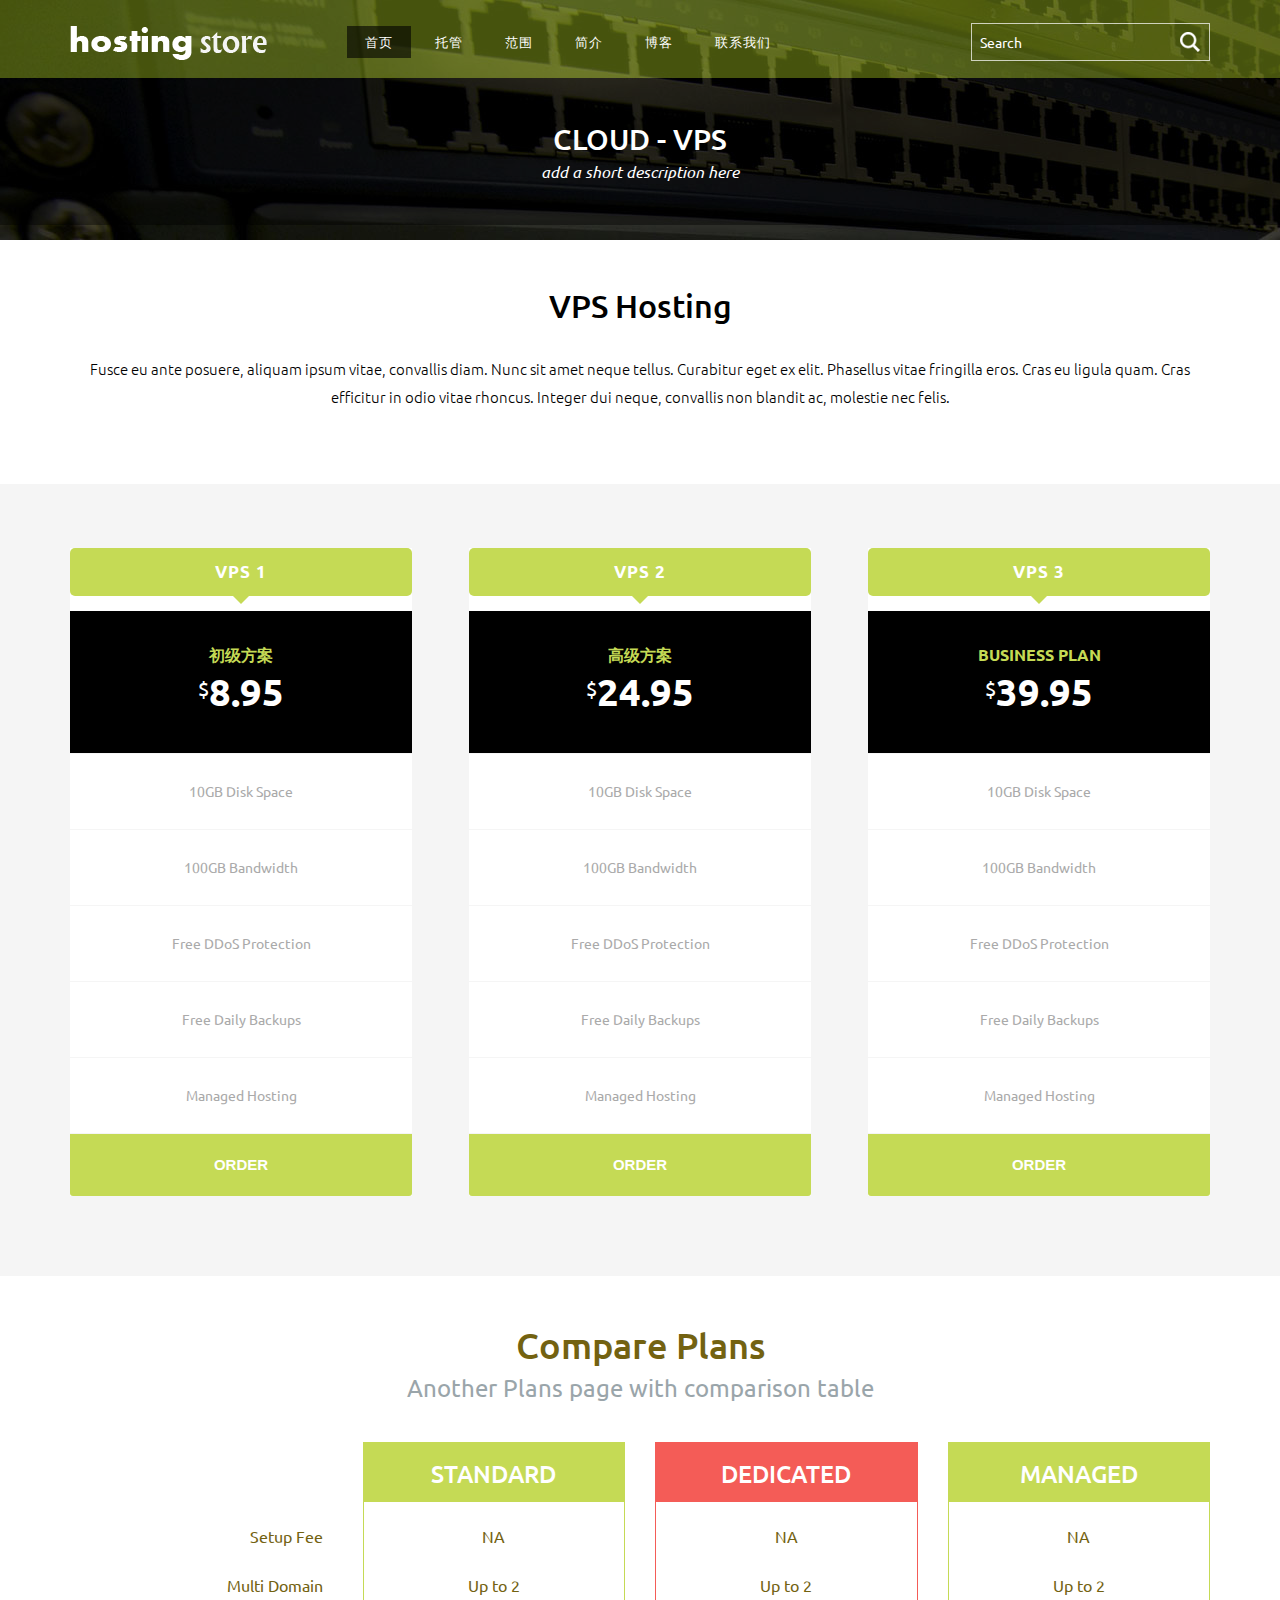
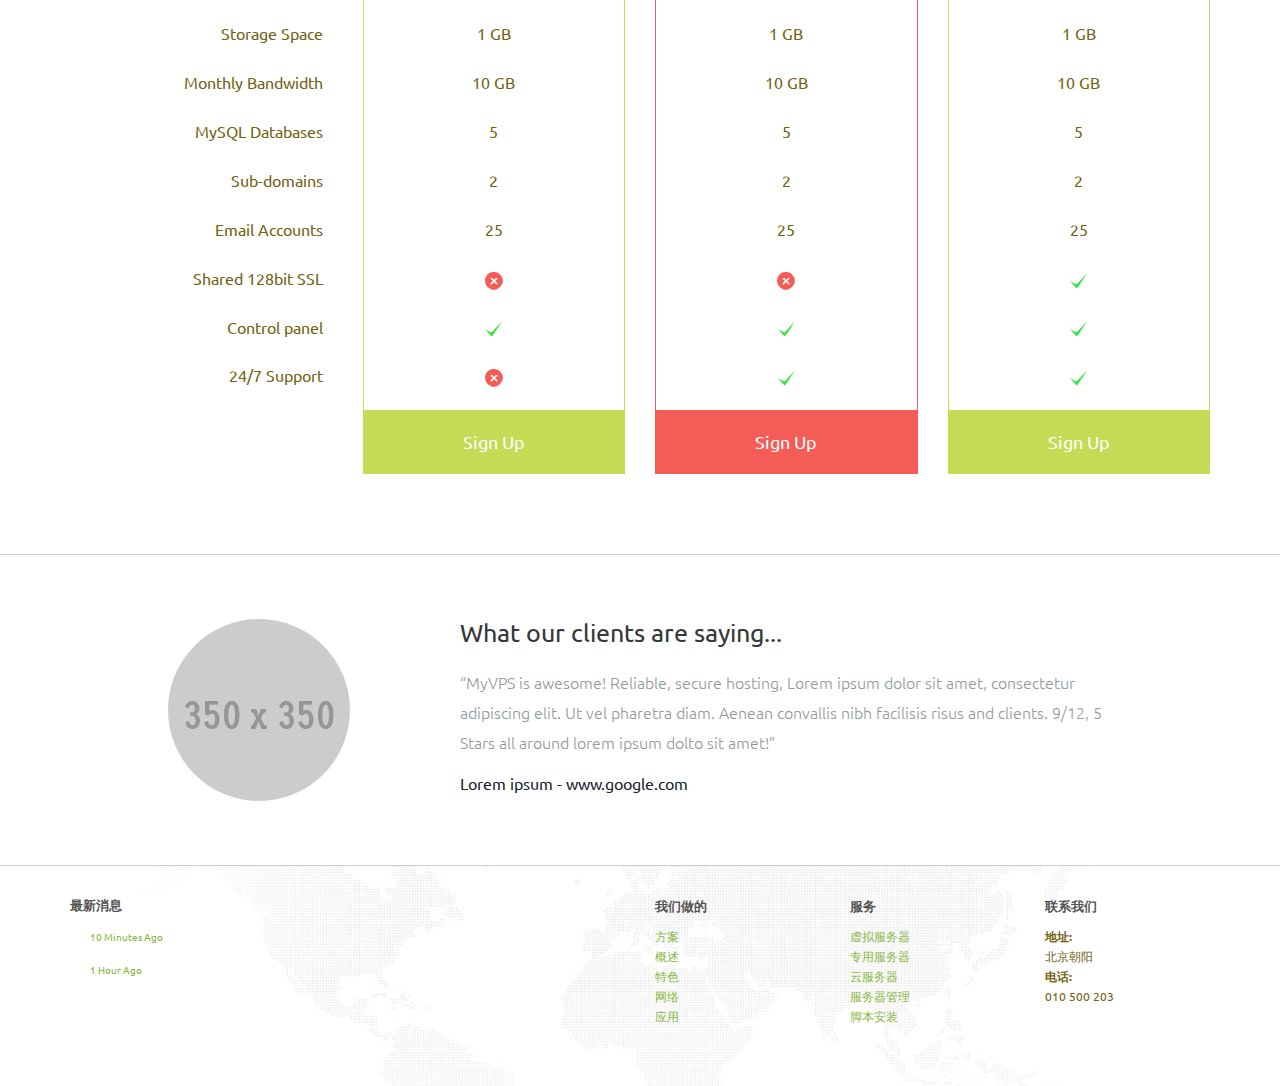
<file: vps.html>
<!DOCTYPE HTML>
<html>
<head>
<title>Cloud VPS</title>
	<meta name="viewport" content="width=device-width, initial-scale=1">
	<meta http-equiv="Content-Type" content="text/html; charset=utf-8" />
	<script type="application/x-javascript"> addEventListener("load", function() { setTimeout(hideURLbar, 0); }, false); function hideURLbar(){ window.scrollTo(0,1); } </script>
	<link href="css/bootstrap.css" rel='stylesheet' type='text/css' />
	<script src="js/jquery-1.11.1.min.js"></script>
	<link href="css/style.css" rel='stylesheet' type='text/css' />
	<link href='http://fonts.useso.com/css?family=Ubuntu:300,400,500,700' rel='stylesheet' type='text/css'>
	<script src="js/jquery.easydropdown.js"></script>
	<link href="css/nav.css" rel="stylesheet" type="text/css" media="all"/>
	<script type="text/javascript" src="js/move-top.js"></script>
	<script type="text/javascript" src="js/easing.js"></script>
	<script type="text/javascript">
		jQuery(document).ready(function($) {
			$(".scroll").click(function(event){
				event.preventDefault();
				$('html,body').animate({scrollTop:$(this.hash).offset().top},1000);
			});
		});
	</script>
</head>
<body>
<!-- Header Starts Here -->
<div class="banner inner-banner" >
		<div class="header">
	<div class="container">
		<div class="logo">
			<a href="index.html"><img src="images/logo.png" alt=""></a>
		</div>
		<div class="search-bar">
			<input type="text"  value="Search" onfocus="this.value = '';" onblur="if (this.value == '') {this.value = 'Search';}">
			<input type="submit" value="" />
	   </div>
		<span class="menu"> 目录</span>

		<div class="banner-top">
			<ul class="nav banner-nav">
				<li><a class="active" href="index.html">首页</a></li>
				<li class="dropdown1"><a class="down-scroll" href="">托管</a>
					<ul class="dropdown2">
						<li><a href="sharedhosting.html">共享主机</a></li>
						<li><a href="vps.html">云服务器</a></li>
						<li><a href="dedicated-servers.html">独立服务器</a></li>
					</ul>
				</li>
				<li class="dropdown1"><a href="domain.html">范围</a>
				</li>
				<li class="dropdown1"><a class="down-scroll" href="">简介</a>
					<ul class="dropdown2">
						<li><a href="about.html">关于我们</a></li>
						<li><a href="support.html">技术支持</a></li>
						<li><a href="faq.html">FAQ</a></li>
						<li><a href="login.html">登录</a></li>
						<li><a href="plans-pricing.html">方案 & 价格</a></li>
						<li><a href="404.html">404 - 错误页面</a></li>
					</ul>
				</li>
				<li class="dropdown1"><a class="down-scroll" href="">博客</a>
					<ul class="dropdown2">
						<li><a href="blog.html">博客文章</a></li>
						<li><a href="single.html">维护日志</a></li>
					</ul>
				</li>
				<li class="dropdown1"><a href="contact.html">联系我们</a></li>
			</ul>
			<script>
				$("span.menu").click(function(){
					$(" ul.nav").slideToggle("slow" , function(){
					});
				});
			</script>
		</div>
		<div class="clearfix"> </div>

	</div>
		</div>
<!-- page heading -->
	<div id="breadcrumb_wrapper">
		<div class="container">
			
			<h3>Cloud - VPS</h3>
			<h6>add a short description here</h6>

			<div class="clearfix"></div>
		</div>
	</div>
</div>
<div class="clearfix"> </div>
<!-- Header Ends Here -->	
		<div class="container">
			<div class="shared-hosting">
				<h3 class="header-c">VPS Hosting</h3>
				<p class="text-center">Fusce eu ante posuere, aliquam ipsum vitae, convallis diam. Nunc sit amet neque tellus. Curabitur eget ex elit. Phasellus vitae fringilla eros. Cras eu ligula quam. Cras efficitur in odio vitae rhoncus. Integer dui neque, convallis non blandit ac, molestie nec felis.</p>
			</div>
		</div>
		
<div class="plans">
		<div class="container">

			<!-- pricing table -->
			<div class="col-md-4 one_third pricing">				
			<div class="title-vps">VPS 1</div>
				<div class="pricing_top">
					<h6>初级方案</h6>
					<p><sup>$</sup>8.95</p>
				</div>
				<div class="pricing_middle">
					<ul>
						<li>10GB Disk Space</li>
						<li>100GB Bandwidth</li>
						<li>Free DDoS Protection</li>
						<li>Free Daily Backups</li>
						<li>Managed Hosting</li>
					</ul>
				</div>
				<div class="pricing_bottom">
					<a href="#">Order</a>
				</div>
			</div>

			<div class="col-md-4 one_third pricing">			
			<div class="title-vps">VPS 2</div>
				<div class="pricing_top">
					<h6>高级方案</h6>
					<p><sup>$</sup>24.95</p>
				</div>
				<div class="pricing_middle">
					<ul>
						<li>10GB Disk Space</li>
						<li>100GB Bandwidth</li>
						<li>Free DDoS Protection</li>
						<li>Free Daily Backups</li>
						<li>Managed Hosting</li>
					</ul>
				</div>
				<div class="pricing_bottom">
					<a href="#">Order</a>
				</div>
			</div>

			<div class="col-md-4 one_third last pricing">			
			<div class="title-vps">VPS 3</div>
				<div class="pricing_top">
					<h6>Business Plan</h6>
					<p><sup>$</sup>39.95</p>
				</div>
				<div class="pricing_middle">
					<ul>
						<li>10GB Disk Space</li>
						<li>100GB Bandwidth</li>
						<li>Free DDoS Protection</li>
						<li>Free Daily Backups</li>
						<li>Managed Hosting</li>
					</ul>
				</div>
				<div class="pricing_bottom">
					<a href="#">Order</a>
				</div>
			</div>

			<div class="clearfix"></div>
			
		</div>
	</div>
	
<div class="container">
 
<div class="row PageHead">
<div class="col-md-12">
<h1>Compare Plans</h1>
<h3>Another Plans page with comparison table</h3>
</div>
</div>
<div class="row ComparePlans">
<div class="col-md-3 CompareList hidden-sm hidden-xs">
<div class="planHead1"></div>
<div class="planFeatures">
<ul>
<li>Setup Fee</li>
<li> Multi Domain </li>
<li> Storage Space</li>
<li>Monthly Bandwidth</li>
<li> MySQL Databases</li>
<li>Sub-domains</li>
<li>Email Accounts</li>
<li> Shared 128bit SSL</li>
<li>Control panel</li>
<li>24/7 Support</li>
</ul>
</div>
</div>
<div class="col-sm-6 col-md-3 pricing1">
<div class="planHead2">
<h3>STANDARD</h3>
</div>
<div class="planFeatures">
<ul class="visible-sm visible-xs">
<li>Setup Fee : NA</li>
<li> Multi Domain : Up to 2 </li>
<li> Storage Space 1 GB</li>
<li>Monthly Bandwidth 10 GB</li>
<li> MySQL Databases : 5</li>
<li>Sub-domains : 2</li>
<li>Email Accounts : 25</li>
<li> Shared 128bit SSL : No</li>
<li>Control panel : Yes</li>
<li>24/7 Support : No</li>
</ul>
<ul class="hidden-sm hidden-xs">
<li>NA</li>
<li> Up to 2 </li>
<li> 1 GB</li>
<li>10 GB</li>
<li> 5</li>
<li>2</li>
<li>25</li>
<li><img src="images/cross.png" alt="cross"> </li>
<li> <img src="images/tick.png" alt="tick"></li>
<li><img src="images/cross.png" alt="cross"> </li>
</ul>
</div>
<p> <a href="#" role="button" class="btn btn-success btn-lg">Sign Up </a> </p>
</div>
<div class="col-sm-6 col-md-3 pricing2">
<div class="planHead3">
<h3>DEDICATED</h3>
</div>
<div class="planFeatures">
<ul class="visible-sm visible-xs">
<li>Setup Fee : NA</li>
<li> Multi Domain : Up to 2 </li>
<li> Storage Space 1 GB</li>
<li>Monthly Bandwidth 10 GB</li>
<li> MySQL Databases : 5</li>
<li>Sub-domains : 2</li>
<li>Email Accounts : 25</li>
<li> Shared 128bit SSL : No</li>
<li>Control panel : Yes</li>
<li>24/7 Support : Yes</li>
</ul>
<ul class="hidden-sm hidden-xs">
<li>NA</li>
<li> Up to 2 </li>
<li> 1 GB</li>
<li>10 GB</li>
<li> 5</li>
<li>2</li>
<li>25</li>
<li><img src="images/cross.png" alt="cross"> </li>
<li> <img src="images/tick.png" alt="tick"></li>
<li><img src="images/tick.png" alt="tick"> </li>
</ul>
</div>
<p> <a href="#" role="button" class="btn btn-danger btn-lg">Sign Up </a> </p>
</div>
<div class="col-sm-6 col-md-3 col-sm-offset-3 col-md-offset-0 pricing1">
<div class="planHead2">
<h3>MANAGED</h3>
</div>
<div class="planFeatures">
<ul class="visible-sm visible-xs">
<li>Setup Fee : NA</li>
<li> Multi Domain : Up to 2 </li>
<li> Storage Space 1 GB</li>
<li>Monthly Bandwidth 10 GB</li>
<li> MySQL Databases : 5</li>
<li>Sub-domains : 2</li>
<li>Email Accounts : 25</li>
<li> Shared 128bit SSL : Yes</li>
<li>Control panel : Yes</li>
<li>24/7 Support : Yes</li>
</ul>
<ul class="hidden-sm hidden-xs">
<li>NA</li>
<li> Up to 2 </li>
<li> 1 GB</li>
<li>10 GB</li>
<li> 5</li>
<li>2</li>
<li>25</li>
<li><img src="images/tick.png" alt="tick"> </li>
<li> <img src="images/tick.png" alt="tick"></li>
<li><img src="images/tick.png" alt="tick"> </li>
</ul>
</div>
<p> <a href="#" role="button" class="btn btn-success btn-lg">Sign Up </a> </p>
</div>
</div>
</div>
<!-- #Testimonials -->
		<div id="testimonialWrapper">
			<div class="container">
				<div class="row">
					<div class="col-md-2 col-md-offset-1">
						<div id="testimonialPicture"></div>
					</div>
					<div class="col-md-7 col-md-offset-1">
						<h2>What our clients are saying...</h2>
						<h3>“MyVPS is awesome! Reliable, secure hosting, Lorem ipsum dolor sit amet, consectetur adipiscing elit. Ut vel pharetra diam. Aenean convallis nibh facilisis risus and clients. 9/12, 5 Stars all around lorem ipsum dolto sit amet!”</h3>
						<a href="#">Lorem ipsum - www.google.com</a>
					</div>
					<div class="clearfix"></div>
				</div>
			</div>
		</div>
		<!-- /#Testimonials -->
<!-- /#Testimonials -->
<!-- #Footer -->
<footer>
	<div class="container">
		<div class="row">
			<div class="col-md-6">
				<span class="title">最新消息</span>
				<p> <span class="greenText"></span> <span class="tweetTime">10 Minutes Ago</span></p>
				<p><span class="tweetTime">1 Hour Ago</span></p>
			</div>
			<div class="col-md-2 col-xs-6 col-sm-4">
				<ul class="footerMenu">
					<li class="title">我们做的</li>
					<li><a href="#">方案</a></li>
					<li><a href="#">概述</a></li>
					<li><a href="#">特色</a></li>
					<li><a href="#">网络</a></li>
					<li><a href="#">应用</a></li>
				</ul>
			</div>
			<div class="col-md-2 col-xs-6 col-sm-4">
				<ul class="footerMenu">
					<li class="title">服务</li>
					<li><a href="#">虚拟服务器</a></li>
					<li><a href="#">专用服务器</a></li>
					<li><a href="#">云服务器</a></li>
					<li><a href="#">服务器管理</a></li>
					<li><a href="#">脚本安装</a></li>
				</ul>
			</div>
			<div class="col-md-2 col-xs-6 col-sm-4">
				<ul class="footerAddress">
					<li class="title">联系我们</li>
					<li><strong>地址:</strong></li>
					<li>北京朝阳</li>
					<li><strong>电话:</strong></li>
					<li>010 500 203</li>
				</ul>
			</div>
		</div>
		<hr>
	</div>
	<div class="copyrights">
		<div class="container">
			<p>Copyright &copy; 2015.Company name All rights reserved.More Templates <a href="http://www.cssmoban.com/" target="_blank" title="模板之家">模板之家</a> - Collect from <a href="http://www.cssmoban.com/" title="网页模板" target="_blank">网页模板</a></p>
		</div>
	</div>
</footer>
<!-- /#Footer -->
<!-- here stars scrolling icon -->
<script type="text/javascript">
	$(document).ready(function() {
		/*
		 var defaults = {
		 containerID: 'toTop', // fading element id
		 containerHoverID: 'toTopHover', // fading element hover id
		 scrollSpeed: 1200,
		 easingType: 'linear'
		 };
		 */

		$().UItoTop({ easingType: 'easeOutQuart' });

	});
</script>
<!-- //here ends scrolling icon -->
</body>
</file>
<file: css/style.css>
html, body{
	font-family: 'Ubuntu', sans-serif;
	font-size:100%;
	background:#fff;
}
body a{
    transition:0.5s all;
	-webkit-transition:0.5s all;
	-moz-transition:0.5s all;
	-o-transition:0.5s all;
	-ms-transition:0.5s all;
}
body a:hover{
	transition:0.5s all;
	-webkit-transition:0.5s all;
	-o-transition:0.5s all;
	-moz-transition:0.5s all;
	-ms-transition:0.5s all;
	text-decoration:none;
}
input[type="button"],input[type="submit"]{
	transition:0.5s all;
	-webkit-transition:0.5s all;
	-moz-transition:0.5s all;
	-o-transition:0.5s all;
	-ms-transition:0.5s all;
}
h1,h2,h3,h4,h5,h6{
	margin:0;			   
}	
p{
	margin:0;
}
ul{
	margin:0;
	padding:0;
}
label{
	margin:0;
}
/*-- Header Part Starts Here --*/
.header{
	background: rgba(167, 197, 32, 0.42);
	padding: 1.5em 0;
}
.logo{
	float: left;
	width: 20%;
	margin-top: 8px;
}
.navigation{
	width: 100%;
	text-align: center;
}
.banner-top {
	width: 57%;
	float: left;
	margin-top: 8px;
}
ul.navig{
	padding: 0;
	width: 69%;
	float: left;
	margin: 1% auto 0;
	text-align: center;
}
ul.navig li{
	display: inline-block;
	margin:0 10px;
}
ul.navig li a{
	text-transform:uppercase;
	font-size:1em;
	color:#fff;
	font-weight:700;
}
ul.navig li a:hover{
	color:#838383;
}
.search-bar{
	width: 21%;
	float: right;
	position: relative;
    margin: 10px auto 0;
}
.search-bar input[type="text"]{
	width: 100%;
  padding: 8px 45px 8px 8px;
  border: 1px solid rgba(255, 255, 255, 0.72);
  background: none;
  display: inline-block;
  outline: none;
  -webkit-appearance: none;
  vertical-align: -webkit-baseline-middle;
  color: #fff;
  font-size: 0.875em;
}
.search-bar input[type="submit"]{
	background: url(../images/search.png)no-repeat 0px 0px;
	outline: none;
	-webkit-appearance: none;
	border: 0;
	display: inline-block;
	vertical-align: -webkit-baseline-middle;
	position: absolute;
	width: 24px;
	height: 24px;
	top: 7px;
	left: 207px;
}
.banner-bot{
	padding:4em 0;
	text-align:center;
}
.banner-bot h2{
	font-size:4em;
	font-weight:700;
	margin:0em 0 0.5em 0;
}
.banner-bot p{
	font-size:1.1em;
	font-weight:500;
	line-height:1.8em;
	margin:0 0 0.5em;
}
.banner-bot p:nth-of-type(2){
	font-weight:100;
	font-size:0.875em;
	margin-bottom:2em;
}
.banner-bot a{
	font-size:2em;
	text-transform:uppercase;
	font-weight:700;
}
.copyrights{
	text-indent:-9999px;
	height:0;
	line-height:0;
	font-size:0;
	overflow:hidden;
}
nav a , ul.navig a{
	position: relative;
	display: inline-block;
	margin: 0px 0px 10px;
	outline: none;
	text-decoration: none;
	text-transform: uppercase;
	letter-spacing: 1px;
	font-weight: 400;
	text-shadow: 0 0 1px rgba(255,255,255,0.3);
	font-size: 1.35em;
}
nav a:hover,
nav a:focus, ul.navig a:hover, ul.navig a:focus {
	outline: none;
}
.cl-effect-3 a {
	padding: 8px 0;
}
.cl-effect-3 a::after {
	position: absolute;
	top: 100%;
	left: 0;
	width: 100%;
	height: 4px;
	background: #838383;
	content: '';
	opacity: 0;
	-webkit-transition: opacity 0.3s, -webkit-transform 0.3s;
	-moz-transition: opacity 0.3s, -moz-transform 0.3s;
	transition: opacity 0.3s, transform 0.3s;
	-webkit-transform: translateY(10px);
	-moz-transform: translateY(10px);
	transform: translateY(10px);
}

.cl-effect-3 a:hover::after,
.cl-effect-3 a:focus::after {
	opacity: 1;
	-webkit-transform: translateY(0px);
	-moz-transform: translateY(0px);
	transform: translateY(0px);
}

/*-- Header Part Ends Here --*/
/*--banner--*/
.banner{
	background:url(../images/banner3.jpg) no-repeat 0px 0px;
	background-size:cover;
	-webkit-background-size:cover;
	-o-background-size:cover;
	-moz-background-size:cover;
	-ms-background-size:cover;
	min-height:740px;
}
.banner h1 {
  color: #C5DA55;
      font-size: 3.2em;
}
.banner-info {
  background: rgba(0, 0, 0, 0.6);
  margin-top: 16.7em;
  padding: 1em 1em 1em 2em;
  width: 53%;
  float: right;
}
.banner-info p {
  font-size: 1.1em;
  color: #fff;
  font-weight: 100;
  line-height: 1.8em;
}
/*--/banner--*/
/*--about--*/
.about {
   padding: 2em 0 6em;
}
.about-grid {
  margin-top: 4em;
}
.about-grid h3 {
  background: #C5DA55;
  padding: 1em;
  color: #fff;
  text-align: center;
  margin: 0;
  border-bottom: 5px solid#C5DA55;
}
.aboutgrid-info p {
  font-size: .875em;
  width: 80%;
  margin: 0 auto 10%;
  color: #949494;
}
.abouts-grid{
  margin-top: 4em;
}
.about-grids h5 {
  color: #C5DA55;
  text-align: center;
  font-size: 2em;
  font-weight: 600;
  padding: 0;
  text-transform: uppercase;
}
.aboutgrid-info {
  border: 1px solid#EEE;
  padding: 1em;
    min-height: 270px;
  text-align: center;
}
span.about-icon1 {
  background: url(../images/index-about.png)no-repeat 0px 0px;
  width: 60px;
  height: 60px;
  display: block;
    margin: 0 auto 9%;
}
span.about-icon2 {
  background: url(../images/index-about.png)no-repeat -60px 0px;
  width: 60px;
  height: 60px;
  display: block;
    margin: 0 auto 9%;
}
span.about-icon3 {
     background: url(../images/index-about.png)no-repeat -120px 0px;
  width: 60px;
  height: 60px;
  display: block;
    margin: 0 auto 9%;
}
span.about-icon4 {
     background: url(../images/index-about.png)no-repeat -180px 0px;
  width: 60px;
  height: 60px;
  display: block;
    margin: 0 auto 9%;
}
/*--button-hover--*/
.hvr-shutter-in-vertical {
display: inline-block;
  vertical-align: middle;
  -webkit-transform: translateZ(0);
  transform: translateZ(0);
  box-shadow: 0 0 1px rgba(0, 0, 0, 0);
  -webkit-backface-visibility: hidden;
  backface-visibility: hidden;
  -moz-osx-font-smoothing: grayscale;
  position: relative;
  background: #838383;
  -webkit-transition-property: color;
  transition-property: color;
  -webkit-transition-duration: 0.3s;
  transition-duration: 0.3s;
  padding: 7px 20px;
  font-size: 1.2em;
  color: #999;
}
.hvr-shutter-in-vertical:before {
  content: "";
  position: absolute;
  z-index: -1;
  top: 0;
  bottom: 0;
  left: 0;
  right: 0;
  background: #e1e1e1;
  -webkit-transform: scaleY(1);
  transform: scaleY(1);
  -webkit-transform-origin: 50%;
  transform-origin: 50%;
  -webkit-transition-property: transform;
  transition-property: transform;
  -webkit-transition-duration: 0.3s;
  transition-duration: 0.3s;
  -webkit-transition-timing-function: ease-out;
  transition-timing-function: ease-out;
}
.hvr-shutter-in-vertical:hover, .hvr-shutter-in-vertical:focus, .hvr-shutter-in-vertical:active {
  color: white;
}
.hvr-shutter-in-vertical:hover:before, .hvr-shutter-in-vertical:focus:before, .hvr-shutter-in-vertical:active:before {
  -webkit-transform: scaleY(0);
  transform: scaleY(0);
}
/*--/button-hover--*/
/*--/about--*/
/*******************************************************************************************************/
/* 13. pricing table */
/*******************************************************************************************************/
.plans {
	background:#f5f5f5;
	padding:5em 0 2em 0;
}
.pricing {
	background: #fff;
	text-align: center;
}
.pricing.best {
	
}
.pricing_top h6 {
  margin: 0;
  color: #c65757;
  font-weight: bold;
  text-transform: uppercase;
    font-size: 16px;
}
.pricing_top { 
  padding: 35px 0;
  background-color: #000; }
.pricing_top h6 {
	margin: 0;
	color: #C5DA55;
	font-weight: bold;
	text-transform: uppercase;
}
.pricing_top p {
	color: #fff;
	font-size: 38px;
	font-weight: bold;
}
.pricing_top sup {
	font-weight: normal;
	font-size: 20px;
}
.pricing_middle ul {
}
.pricing_middle ul li {
	padding:25px;
	border-top:1px solid #f5f5f5;
  color: #aaa;
  font-size: 14px;
  line-height: 25px;
  list-style-type: none;
}
.pricing_middle ul li i {
	-webkit-transition:all 200ms ease-in;
	-o-transition:all 200ms ease-in;
	-moz-transition:all 200ms ease-in;
	transition:all 200ms ease-in;
}
.pricing_middle ul li:hover i {
	color: #c65757;
	-webkit-transition:all 200ms ease-in;
	-o-transition:all 200ms ease-in;
	-moz-transition:all 200ms ease-in;
	transition:all 200ms ease-in;
}
.pricing_middle ul li i {
	color: #aaa;
	padding-right:25px;
}
.pricing_bottom a {
	  border-top: 1px solid #f5f5f5;
  display: block;
  padding: 20px 0;
  color: #fff;
  background-color: #C5DA55;
  font-weight: 600;
  text-transform: uppercase;
  font-family: 'Open Sans', sans-serif;
  -webkit-border-bottom-right-radius: 3px;
  -webkit-border-bottom-left-radius: 3px;
  -moz-border-radius-bottomright: 3px;
  -moz-border-radius-bottomleft: 3px;
  border-bottom-right-radius: 3px;
  border-bottom-left-radius: 3px;
  font-size: 15px;
}
.best .pricing_bottom a {
	-webkit-border-bottom-right-radius: 0px;
	-webkit-border-bottom-left-radius: 0px;
	-moz-border-radius-bottomright: 0px;
	-moz-border-radius-bottomleft: 0px;
	border-bottom-right-radius: 0px;
	border-bottom-left-radius: 0px;
}
.pricing_bottom a:hover {
	background-color:#000;
}
.one_third {
  width: 30%;
  float: left;
  margin-right: 5%;
   margin-bottom: 3em;
}
.pricing {
  background: #fff;
  text-align: center;
  padding:0;
}
.last {
  margin-right: 0 !important;
}
.pricing_middle ul li:nth-child(2n-1) {
}
.pricing_middle ul li:hover {
 color: #000;
  background-color: #F9F9F9;
  transition: 0.5s all;
  -webkit-transition: 0.5s all;
  -moz-transition: 0.5s all;
  -o-transition: 0.5s all;
  -ms-transition: 0.5s all;
}
.heading {
  text-transform: uppercase;
  font-size: 1.8em;
  color: #1a1a1a;
  width: auto;
  display: table;
  margin: 0 auto;
  text-align: center;
  padding-bottom: 5px;
  border-bottom: 3px solid #eee;
  margin-bottom: 50px;
}
.fullwidth-section{
	background: url('../images/image-bg3.jpg') no-repeat 0px 0px;
	min-height:280px;
	background-size:cover;
}
.overlay.left-aligned {
  float: left;
  padding-right: 10px;
  text-align: right;
  width: 48%;
}
.dt-support span {
  font-size: 22px;
  color:#fff;
}
.fullwidth-section h2 {
	color: #fff;
}
.fullwidth-section p {
	color:#fff;
	font-size:0.875em;
	line-height:1.8em;
	margin:1.5em 0 2em 0;
	text-align:right;
}
.dt-support {
	width: 48%;
	float: right;
	margin-top:1.7em;
}
/*-- vps --*/
.title-vps {
  -webkit-border-radius: 5px;
  -moz-border-radius: 5px;
  border-radius: 5px;
  background: #C5DA55;
  padding: 12px 0;
  text-align: center;
  letter-spacing: .07em;
  color: #fff;
  font-weight: 800;
  font-size: 17px;
  margin-bottom: 15px;
  position: relative;
}
.title-vps:after {
  top: 100%;
  left: 50%;
  border: solid transparent;
  content: " ";
  height: 0;
  width: 0;
  position: absolute;
  pointer-events: none;
  border-color: rgba(101, 69, 76, 0);
  border-top-color:  #C5DA55;
  border-width: 8px;
  margin-left: -8px;
}
/*--services--*/
.services {
  background: url(../images/services.jpg) no-repeat 0px 0px;
  padding: 4em 0 0 0; 
  border-top: 6px solid#C5DA55;
  background-size: cover;
  min-height: 450px;
}
.services h3 {
  text-align: center;
  color: #fff;
  font-size: 3em;
  font-weight: 200;
  margin-bottom: 1.5em;
}
.services h3 span {
	font-weight:600;
}
.services-grids {
  background: #fff;
  padding: 1em 3em;
  width: 47%;
  margin-right: 34px;
}
ul.srevicesgrid_info {
  list-style: none;
  margin: 0;
  padding: 0;
}
ul.srevicesgrid_info li {
  margin: 10px 0;
}
li.tick {
  background: url(../images/tick.png)no-repeat 0px 0px;
  height: 26px;
  padding: 0 0 0 28px;
}
.services-bottom {
    background: #C5DA55;
	padding: 1em 0;
}
.services-bottom p {
  color: #fff;
  text-align: center;
  font-size: 2em;
  font-weight: 200;
}
.services-bottom span {
	font-weight:600;
	  margin: 7px;
}
/*--/services--*/

/* ------ features ------- */
.icon {
	float:left;
	width:15%;
	margin-right:2%;
}
i.s1 {
	width:70px;
	height:70px;
	background: url('../images/img-sprite.png') no-repeat 0px 0px;
	display:inline-block;
}
.service-section-grid:hover i.s1{	
	background: url('../images/img-sprite.png') no-repeat 0px -70px;
}
i.s2 {
	width:70px;
	height:70px;
	background: url('../images/img-sprite.png') no-repeat -70px 0px;
	display:inline-block;
}
.service-section-grid:hover i.s2{	
	background: url('../images/img-sprite.png') no-repeat -70px -70px;
}
i.s3 {
	width:70px;
	height:70px;
	background: url('../images/img-sprite.png') no-repeat -140px 0px;
	display:inline-block;
}
.service-section-grid:hover i.s3{	
	background: url('../images/img-sprite.png') no-repeat -140px -70px;
}
i.s4 {
	width:70px;
	height:70px;
	background: url('../images/img-sprite.png') no-repeat -210px 0px;
	display:inline-block;
}
.service-section-grid:hover i.s4{	
	background: url('../images/img-sprite.png') no-repeat -210px -70px;
}
i.s5 {
	width:70px;
	height:70px;
	background: url('../images/img-sprite.png') no-repeat -280px 0px;
	display:inline-block;
}
.service-section-grid:hover i.s5{	
	background: url('../images/img-sprite.png') no-repeat -280px -70px;
}
i.s6 {
	width:70px;
	height:70px;
	background: url('../images/img-sprite.png') no-repeat -350px 0px;
	display:inline-block;
}
.service-section-grid:hover i.s6{	
	background: url('../images/img-sprite.png') no-repeat -350px -70px;
}
.icon-text {
	float:left;
	width:83%;
	margin-top: 0.3em;
}
.service-section {
	padding:5em 0;
}
.service-section-head h3 {
	color:#394b50;
	font-size:2.2em;
	font-weight:900;
	text-transform:uppercase;
}
.service-section-head {
	margin-bottom:2em;
}
.service-section-head p {
	color:#394b50;
	font-size:1.2em;
	font-weight:500;
}
.service-section-grid {
	margin-top:3em;
}
.service-section-grid h4 {
	color:#394b50;
	font-size:1.25em;
	font-weight:900;
	margin-bottom:0.85em;
  font-family: 'Ubuntu', sans-serif;
}
.service-section-grid p {
	color: #7b7b7b;
  font-size: 0.9em;
  font-weight: 400;
  line-height: 1.8em;
  font-family: 'Ubuntu', sans-serif;
}
/* ------ features ------- */
/* ------ Testimonials ------- */
div#testimonialWrapper{
	background: #FFF;
	padding: 5em 0;
	border-top: 1px solid #CCC;
}

div#testimonialWrapper #testimonialPicture{
	background: url('../images/350x350.gif') no-repeat 0px 0px;
	background-position: -80px -80px;
	width: 182px;
	height: 182px;
	border-radius: 190px;
}

div#testimonialWrapper h2{
	color: #35393C;
	font-size: 25px;
	font-weight: 400;
	margin: 0;
}

div#testimonialWrapper h3{
	color: #93999E;
	font-size: 16px;
	font-weight: 200;
	margin-top: 20px;
	line-height: 30px;
	margin-bottom: 15px;
}
/* ------ banner-bottom ------ */
.best {
	padding:3.5em 0;
}
figure.float-left {
	float: left;
	margin-right:5%;
}
.best h2 {
	  font-size: 2em;
	  color:#000;
	  padding:0.5em 0;
	  margin:0;
	  font-weight:400;
}
.best h2 span {
	font-weight:700;
}
.best p {
	color: #93999E;
	font-size: 15px;
	font-weight: 200;
	margin-top: 3px;
	line-height: 28px;
}
/* ------ banner-bottom ------ */
/*-- shared-hosting --*/
.shared-hosting {
	padding: 3em 0;
}
.header-c {
  font-size: 2em;
  font-weight: 500;
  color: #000;
  margin: 0 0 1em 0;
  text-align: center;
}
.float-right {
  float: right;
  margin: 0 0 0 35px;
}
.list-check li {
	padding-left: 30px;
	font-size: 0.9em;
	color: #000;
	margin: 12px 0;
	list-style-type: none;
	background: url(../images/sprite.png) left 4px no-repeat;
}
.shared-hosting p {
	color: #000;
  font-size: 15px;
  font-weight: 200;
  margin-top: 3px;
  line-height: 28px;
    margin-bottom: 25px;
}
/*-- shared-hosting --*/
/* ------ Footer ------ */
footer{
	border-top: 1px solid #CCC;
	padding-top: 30px;
	background: url('../images/content-background.jpg') no-repeat;
	background-position: 50% -100px;
}
footer ul.footerMenu, footer ul.footerAddress{
	list-style-type: none;
	padding: 0;
	margin-bottom: 20px;
	clear: both;
}
footer .tweetTime{
	color: rgb(136,183,62);
	font-size: 10px;
	margin-left: 20px;
}
footer ul.footerMenu li, footer ul.footerAddress li{
	font-size: 12px;
	font-weight: 400;
	line-height: 20px;
}
footer ul.footerMenu li span, footer ul.footerAddress li span{
	display: block;
	margin: -20px 0 10px 60px;
}
footer ul.footerMenu li.title, footer .title,  footer ul.footerAddress li.title{
	color: #535353;
	font-size: 13px;
	font-weight: 600;
	margin-bottom: 10px;
	display: block;
}
footer ul.footerMenu li a,  footer ul.footerAddress li a{
	color: rgb(136,183,62);
}
footer ul.footerMenu{
	float: left;
	width: 100%;
}
footer #map-canvas{
	width: 100%;
	height: 145px;
	border: 1px solid #CCC;
}
.greenText {
  color: rgb(136,183,62);
}
footer .footerNews li.title{
	padding-bottom: 0;
	border-bottom: none;
}
footer .footerNews li{
	border-bottom: 1px solid #CCC;
	padding-bottom: 5px;
}
footer #footerCopyright{
	margin-bottom: 20px;
	font-size: 11px;
	float: left;
}
footer ul#footerSocial{
	list-style-type: none;
	float: right;
}
footer ul#footerSocial li{
	float: left;
	margin-left: 10px;
}
footer ul#footerSocial li a{
	color: #AAA;
}
footer ul#footerSocial li a:hover{
	color: #CCC;
}
footer ul#footerAbout{
	list-style-type: none;
	padding: 0;
	float: left;
	width: 100%;
}
footer ul#footerAbout li{
	float: left;
	margin-right: 20px;
	position: relative;
}
footer ul#footerAbout li a:hover span{
	background: rgba(255,255,255,0.5);
	display: block;
	position: absolute;
	height: 100%;
	width: 100%;
	border-radius: 35px;
	-webkit-transition: background 0.5s linear;
	-moz-transition: background 0.5s linear;
	-ms-transition: background 0.5s linear;
	-o-transition: background 0.5s linear;
	transition: background 0.5s linear;
}
footer ul#footerAbout li img{
	width: 70px;
	border-radius: 35px;
}
footer hr{
	float: none;
	margin-top: 20px;
	margin-bottom: 20px;
}
footer p {
	font-size: 13px;
	color: rgb(165, 165, 165);
	margin-bottom: 0.8em;
	line-height: 1.7em;
}
/*--copy-rights--*/
.copyrights {
  background: #C5DA55;
  padding: 1em 0;
  text-align: center;
  color: #fff;
}
.copyrights {
  background: #000;
  padding: 1em 0;
  text-align: center;
  color: #fff;
}
.copyrights p {
	margin:0;
}
.copyrights p a {
	color:#fff;
}
/*--/copy-rights--*/
/*******************************************************************************************************/
/* 22. dedicated servers */
/*******************************************************************************************************/

.ds_heading {
	background: #181818;
	padding:10px 0;
	color: #fff;
}
.ds_processor { width:35%; float:left; padding-left:20px; }
.ds_ram { width:5%; float:left; text-align: center; }
.ds_cores { width:10%; float:left; text-align: center; }
.ds_diskspace { width:10%; float:left; text-align: center; }
.ds_bandwidth { width:10%; float:left; text-align: center; }
.ds_price { width:10%; float:left; text-align: center; }
.ds_order { width:20%; float:left; padding-right:20px; text-align: right; }

.ds {
	background: #fff;
	padding:15px 0 10px 0;
	border-bottom: 1px solid #eee;
	-webkit-transition:all 200ms ease-in;
	-o-transition:all 200ms ease-in;
	-moz-transition:all 200ms ease-in;
	transition:all 200ms ease-in;
}
.ds:hover {
	background: #f5f5f5;
	-webkit-transition:all 200ms ease-in;
	-o-transition:all 200ms ease-in;
	-moz-transition:all 200ms ease-in;
	transition:all 200ms ease-in;
}
.ds .button {
	padding:3px 15px 5px 15px;
	margin-top:-5px;
}
/*******************************************************************************************************/
/* 14. feature element - version 1 */
/*******************************************************************************************************/

.feature { text-align: center; }
.feature h6 {
  text-transform: uppercase;
  font-weight: bold;
  padding-top: 0;
  margin-bottom: 11px;
  font-size: 1em;
    margin-top: 9px;
}
i.icon-hdd {
	width: 30px;
	height: 30px;
	background: url('../images/img-sprite.png') no-repeat -420px -40px;
	display: inline-block;
}
i.icon-dashboard {
	width: 30px;
	height: 30px;
	background: url('../images/img-sprite.png') no-repeat -420px -70px;
	display: inline-block;
}
i.icon-gear {
	width: 30px;
	height: 30px;
	background: url('../images/img-sprite.png') no-repeat -420px -100px;
	display: inline-block;
}
i.icon-cloud-upload {
	width: 30px;
	height: 30px;
	background: url('../images/img-sprite.png') no-repeat -450px -100px;
	display: inline-block;
}
i.icon-time {
	width: 30px;
	height: 30px;
	background: url('../images/img-sprite.png') no-repeat -450px -70px;
	display: inline-block;
}
i.icon-shield {
	width: 30px;
	height: 30px;
	background: url('../images/img-sprite.png') no-repeat -450px -40px;
	display: inline-block;
}
.feature p {
	color: #93999E;
  font-size: 15px;
  font-weight: 200;
  margin-top: 3px;
  line-height: 28px;
}
.feature i {
	font-size: 30px;
	color: #c65757;
	display: inline-block;
	-webkit-transition:all 200ms ease-in;
	-o-transition:all 200ms ease-in;
	-moz-transition:all 200ms ease-in;
	transition:all 200ms ease-in;
}
.feature:hover i {
	color: #1a1a1a;
	-webkit-transition:all 200ms ease-in;
	-o-transition:all 200ms ease-in;
	-moz-transition:all 200ms ease-in;
	transition:all 200ms ease-in;
}

#breadcrumb_wrapper {
	width:100%;
	padding:60px 0;
	text-align: center;
	color: #fff;
	  background-color: rgba(0, 0, 0, 0.4);
}
.hd-content {
	  padding: 6em 0 2em 0;
	background:#f5f5f5;
}
div#dedicated_servers {
	margin-bottom: 5em;
}
.button {
  display: inline-block;
  background: transparent;
  border: 2px solid #C5DA55;
  padding: 20px 40px;
  margin: 0 2px 2px 0;
  color: #000;
  text-transform: lowercase;
  font-weight: normal;
  font-style: italic;
  font-size: 18px;
}
.ds .button {
  padding: 3px 15px 5px 15px;
  margin-top: -5px;
}
.button:hover {
  background: #C5DA55;
  border: 2px solid #C5DA55;
  color: #fff;
  text-transform: lowercase;
  font-weight: normal;
  font-style: italic;
  font-size: 18px;
}
div#breadcrumb_wrapper h3 {
	text-transform: uppercase;
	font-size: 1.9999em;
	margin-bottom: 12px;
}
div#breadcrumb_wrapper h6 {
	color:#fff;
	font-style:italic;
	font-size:1em;
	font-weight:400;
}
.inner-banner{
	min-height:270px;
	background: rgba(24, 24, 24, 0.51) url(../images/banner3.jpg) no-repeat 0px 0px;
}
/*-- plans & pricing --*/
.PlanPricing .price{
	background:#C5DA55;
	padding:5px;
	color:#FFF;
	font-size:42px;
	-webkit-border-radius:100%;
	-moz-border-radius:100%;
	border-radius:100%;
	display:block;
	width:100px;
	height:100px;
	line-height:100px;
	margin:0 auto;
	position:relative;
	margin-top:-107px;
	margin-bottom:10px;
	line-height:2.2;
}
.PageHead h1, .PageHead h3 {
	text-align: center;
}
.PageHead h3 {
	color: #9AA5AA;	
	font-weight: normal;
	margin-bottom: 20px;
	margin-top: 10px;
}
.PlanPricing .planFeatures ul li {
	padding: 13px 0;
	list-style: none;
}
.PlanPricing .btn {
  width: 100%;
  -webkit-border-radius: 0;
  -moz-border-radius: 0;
  border-radius: 0;
  margin: 0;
  -webkit-box-sizing: border-box;
  -moz-box-sizing: border-box;
  box-sizing: border-box;
}
.btn-success:hover, .btn-success:focus, .btn-success:active {
  background-color: #C5DA55!important;
  color: #FFF!important;
}
.PlanPricing .planName {
  background: #000;
  padding-top: 60px;
  padding-bottom: 20px;
  text-align: center;
}
.PlanPricing .planFeatures {
  background: #e8e9ea;
  text-align: center;
  padding: 10px;
}
.PlanPricing {
  margin-top: 100px;
  -moz-transition: all 0.6s ease;
  -webkit-transition: all 0.6s ease;
  -ms-transition: all 0.6s ease;
  -o-transition: all 0.6s ease;
  transition: all 0.6s ease;
}
.PlanPricing:hover {
  -moz-transform: scale(1.1);
  -webkit-transform: scale(1.1);
  -o-transform: scale(1.1);
  -ms-transform: scale(1.1);
  transform: scale(1.1);
  z-index: 2;
}
.domain {
  position: relative;
  background: #34454e;
  background-size: cover;
  overflow: hidden;
  margin-top: 80px;
}
.PageHead {
  margin-top: 50px;
}
.domain h1 {
  color: #FFF;
  margin-top: 0;
}
.domain h3 {
  color: #D5D5D5;
  margin-bottom: 40px;
}
.form-group {
  margin-bottom: 15px;
}
.domain select, .domain input[type=text] {
  padding: 10px;
  height: 50px;
}
.domain .submitbtn {
  text-align: center;
  padding-top: 10px;
  padding-bottom: 40px;
}
.PlanPricing .planName h3 {
  color: #FFF;
  text-align: center;
  padding: 0;
  margin: 0;
  text-transform: uppercase;
}
.PlanPricing .planName p {
  color: #999;
  text-align: center;
}
.ComparePlans .planFeatures ul li {
  padding: 13px 0;
  list-style: none;
}
.ComparePlans .CompareList .planFeatures {
  text-align: right;
}
.ComparePlans .planHead2 h3, .ComparePlans .planHead3 h3 {
  color: #FFF;
  text-align: center;
  padding: 0;
  margin: 0;
  text-transform: uppercase;
  padding-top: 10px;
  line-height: 1.8;
}
.ComparePlans .planHead2 {
  height: 60px;
  background: #C5DA55;
}
.ComparePlans .pricing1 .planFeatures {
  border-right: solid 1px #C5DA55;
  border-left: solid 1px #C5DA55;
}
.ComparePlans .planFeatures {
  text-align: center;
  padding: 10px;
}
.ComparePlans .planHead3 {
  height: 60px;
  background: #f45c57;
}
.ComparePlans .btn {
  width: 100%;
  -webkit-border-radius: 0;
  -moz-border-radius: 0;
  border-radius: 0;
  margin: 0;
  -webkit-box-sizing: border-box;
  -moz-box-sizing: border-box;
  box-sizing: border-box;
}
.btn-success:hover, .btn-success:focus, .btn-success:active {
  background-color: #000!important;
  color: #FFF!important;
  border:none;
}
.ComparePlans .pricing2 .planFeatures {
  border-right: solid 1px #f45c57;
  border-left: solid 1px #f45c57;
}
.btn-danger:hover, .btn-danger:focus, .btn-danger:active {
  background-color: #000!important;
  color: #FFF!important;
}
.ComparePlans {
	margin-bottom: 5em;
}
.ComparePlans .planHead1 {
  height: 60px;
  background: #FFF;
}
.PlanPricing.Recommended .price {
  background: #f45c57;
}
.btn-success {
  background-color: #C5DA55;
  background-image: none;
  border-color: rgba(0,0,0,0.1) rgba(0,0,0,0.1) rgba(0,0,0,0.25);
}
.btn-danger {
  background-color: #f45c57;
  background-image: none;
  border-color: rgba(0,0,0,0.1) rgba(0,0,0,0.1) rgba(0,0,0,0.25);
}
.btn-lg {
  font-size: 18px;
  padding: 20px 50px;
  margin: 5px 10px;
    border: none;
}
.ComparePlans {
  margin-top: 20px;
}
/*-- 404 --*/
.page_404 p {
	font-size: 1em;
	line-height: 1.8em;
	margin: 0 0 2em 0;
	text-shadow: none;
	color: #aaa;
}
.page_404 {
	padding: 2em 0;
}
.page_404 input {
	background: #fff;
	border: none;
	padding: 15px;
	width: 250px;
	outline:none;
}
/*-- 404 --*/
/*--login--*/
.login-left {
	padding: 0;
}
.login-left h3, .login-right h3 {
	color:#000;
	font-size: 1.3em;
	padding-bottom: 0.5em;
	font-weight:500;
}
.login-left p, .login-right p {
	color: #555;
	display: block;
	font-size: 0.95em;
	margin: 0 0 2.5em 0;
	line-height: 1.8em;
}
.acount-btn {
	background: #C5DA55;
	color: #FFF;
	font-size: 1em;
	padding: 0.7em 1.2em;
	transition: 0.5s all;
	-webkit-transition: 0.5s all;
	-moz-transition: 0.5s all;
	-o-transition: 0.5s all;
	display: inline-block;
	text-transform: uppercase;
}
.acount-btn:hover, .login-right input[type="submit"]:hover{
	background:#000;
	text-decoration:none;
	color:#fff;
}
.login-right form {
	padding: 1em 0;
}
.login-right form div {
	padding: 0 0 2em 0;
}
.login-right span {
	color: #555;
	font-size:1em;
	padding-bottom: 0.2em;
	display: block;
	text-transform: uppercase;
}
.login-right input[type="text"] {
	border: 1px solid #EEE;
	outline-color:#C5DA55;
	width: 96%;
	font-size:0.8125em;
	padding: 0.5em;
}
.login-right input[type="submit"] {
	background: #C5DA55;
	color: #FFF;
	font-size: 1em;
	padding: 0.7em 1.2em;
	transition: 0.5s all;
	-webkit-transition: 0.5s all;
	-moz-transition: 0.5s all;
	-o-transition: 0.5s all;
	display: inline-block;
	text-transform: uppercase;
	border:none;
	outline:none;
}
a.forgot {
	font-size: 1em;
	margin-right: 11px;
}
.login-page {
	padding: 5em 0;
}
/*--register--*/
.register{
	padding: 5em 0;
}
.register-top-grid h3, .register-bottom-grid h3 {
	color:#000000;
	font-size: 1.4em;
	padding-bottom: 15px;
	margin: 0;
	font-weight: 500;
}
.register-top-grid div, .register-bottom-grid div {
	width: 48%;
	float: left;
	margin: 10px 0;
}
.register-top-grid span, .register-bottom-grid span {
	color:#555;
	font-size: 0.95em;
	padding-bottom: 0.2em;
	display: block;
	text-transform: uppercase;
}
.register-top-grid input[type="text"], .register-bottom-grid input[type="text"] {
	border: 1px solid #EEE;
	outline-color:#C5DA55;
	width: 96%;
	font-size: 1em;
	padding: 0.5em;
}
.register-top-grid input[type="password"], .register-bottom-grid input[type="password"] {
	border: 1px solid #EEE;
	outline-color: #C5DA55;
	width: 96%;
	font-size: 1em;
	padding: 0.5em;
}
.checkbox {
	margin-bottom: 4px;
	padding-left: 27px;
	font-size: 1.1em;
	line-height: 27px;
	cursor: pointer;
}
.checkbox {
	float: left;
	position: relative;
	font-size: 0.85em;
	color:#555;
}
.checkbox:last-child {
	margin-bottom: 0;
}
.news-letter {
	color: #555;
	font-weight:600;
	font-size: 0.85em;
	margin-bottom: 1em;
	display: block;
	text-transform: uppercase;
	transition: 0.5s all;
	-webkit-transition: 0.5s all;
	-moz-transition: 0.5s all;
	-o-transition: 0.5s all;
	clear: both;
}
.checkbox i {
	position: absolute;
	bottom: 5px;
	left: 0;
	display: block;
	width:20px;
	height:20px;
	outline: none;
	border: 2px solid #D2CF99;
}
.checkbox input + i:after {
	content: '';
	background: url("../images/tick1.png") no-repeat 1px 2px;
	top: -1px;
	left: -1px;
	width: 15px;
	height: 15px;
	font: normal 12px/16px FontAwesome;
	text-align: center;
}
.checkbox input + i:after {
	position: absolute;
	opacity: 0;
	transition: opacity 0.1s;
	-o-transition: opacity 0.1s;
	-ms-transition: opacity 0.1s;
	-moz-transition: opacity 0.1s;
	-webkit-transition: opacity 0.1s;
}
.checkbox input {
	position: absolute;
	left: -9999px;
}
.checkbox input:checked + i:after {
	opacity: 1;
}
.news-letter:hover {
	color:#C5DA55;
}
.register-but{
	margin-top:1em;
}
.register-but form input[type="submit"] {
	background:#C5DA55;
	color: #FFF;
	font-size: 1.2em;
	padding: 0.6em 2em;
	transition: 0.5s all;
	-webkit-transition: 0.5s all;
	-moz-transition: 0.5s all;
	-o-transition: 0.5s all;
	display: inline-block;
	text-transform: uppercase;
	border:none;
	outline:none;
}
.register-but input[type="submit"]:hover {
	background:#000;
}
div.register-bottom-grid {
	margin-top:3em;
}
/*----FAQ-----*/
.faq{
	color: #666;
	font-size:1em;
}
.question-answers{
	padding-top:50px;
}	
.answers{
	margin:1.5em 0; 
}
.faq-page-head h3{
	font-size:2.3em;
	font-weight:500;
	color: #000;
	margin: 0 0 0.7em 0;
}
.faq-page {
	padding: 3em 0;
}
.questions h3,
.faq h3{
	color: #555;
	font-size:25px;
	margin-bottom:30px; 
}
.faq h4{
	color: #C5DA55;
	font-size: 15px;
	margin-bottom:8px; 
}
.questions a{
	font-size:1em;
	color:#3787BE;
}
.questions a:hover{
	color:#0365AA;
}
.questions h4 {
	color:#006FBA;
	font-size: 16px;
	margin-bottom: 9px;
	font-weight: normal;
}
.questions p {
	margin: 20px 0;
	line-height: 2em;
	font-size: 12px;
	color: #444;
}
.about_desc li{
	padding:8px 0;
	color:#444444;
	font-size:1em;
	list-style-type: none;
}	
.about_desc li a{
	display:block;
	color:#C5DA55;
	text-decoration:none;
}
.about_desc label{
	display:block;
	font-size:0.85em;
	color:#7E7E7E;
	padding-bottom:5px;
}
.about_desc label span.red{
	color:red;
	display:inline;
	padding-left:2px;
}
.about_desc input[type="text"],.about_desc textarea,.about_desc input[type="password"]{
		    padding:10px;
			display:block;
			width:100%;
			background:#fcfcfc;
			border: 1px solid #CCC;
			outline:none;
			color:#464646;
			font-size:1em;
			font-family:Arial, Helvetica, sans-serif;
			-moz-box-shadow: #ccc 1px 1px 2px;
			-webkit-box-shadow: #CCC 1px 1px 2px;
			-webkit-appearance:none;
			border-radius:3px;
			-webkit-border-radius:3px;
			-moz-border-radius:3px;
			-o-border-radius:3px;
}
.about_desc input[type="text"]:focus,.about_desc textarea:focus,.about_desc input[type="password"]{
	border-color:#BDBDBD;
	-moz-box-shadow: #ccc 3px 3px 6px;
	-webkit-box-shadow: #CCC 3px 3px 6px;
}
.about_desc textarea{
		resize:none;
		height:100px;		
}
.about_desc h2,.about_desc h3,.about_desc h4{
	font-size:1.1em;
	font-weight:700;
	color:#6B6B6B;
	padding:10px 0;
}
.about_desc h3{
 	color:#858585;
 	font-size:1em;
 	font-weight:normal;
}
.about_desc h4{
	font-size:1em;
	color:#C5DA55;
}
.about_desc p{
   font-size:0.95em;
	color:#000000;
	line-height: 2em;
	padding: 5px 0;
}
.about-quote {
	background:url(../images/quote-image.jpg) center center;
	background-size:   cover;  
	min-height:350px;
}
.abt-quote {
	background:#C5DA55;
	min-height:350px;
	padding-top:5em;
	padding-left:7em;
}
.about-quote h5 {
	color: #fff;
	font-size: 2.7em;
	letter-spacing: -.07em;
	font-weight: 400;
	margin-bottom: 50px;
}
.about-quote span {
	color: #fff;
	font-size: 18px;
	text-transform: uppercase;
	letter-spacing: .07em;
}
.about_grid_top{
	padding:4em 0;
}
.our-head h3 {
	font-size: 2.3em;
	font-weight: 500;
	color: #000;
	margin: 0 0 1em 0;
}
p.m_8 {
	color: #93999E;
	font-size: 1em;
	font-weight: 200;
	margin-top: 0;
	line-height: 1.7em;
	margin-bottom: 25px;
}
p.m_9 {
	border: 1px solid #D9E9ED;
	padding: 5%;
	position: relative;
	color: #A3B1B6;
	font-size: 0.8125em;
	line-height: 1.8em;
	font-style: italic;
}
span.quotes {
	position: absolute;
	left: 10px;
	top: -12px;
	width: 30px;
	height: 28px;
	background: url(../images/quote.png) no-repeat;
}
.about-main h3 {
	font-size: 2.3em;
	font-weight: 500;
	color: #000;
	margin: 0 0 1em 0;
}
.about-right h4 {
	color: #9AA5AA;
	font-weight: normal;
	margin-bottom: 15px;
	margin-top: .0;
	font-size: 1.3em;
	line-height: 1.4em;
}
/*-- support --*/
.support_grids{
	margin: 4em 0;
}
.support-grid p {
	color: #93999E;
	font-size: 1em;
	font-weight: 200;
	margin-top: 0;
	line-height: 1.7em;
	margin-bottom: 25px;
}
.support-grid h5 {
	color:#C5DA55;
	font-size: 1.1em;
	text-align: center;
	padding-bottom: 20px;
}
.support-grid  h4 {
	color: #000;
	font-size: 1.8em;
	text-align: center;
	margin:8px 0;
}
.support-grid h3 {
	color: #000;
	font-size: 1.8em;
	margin: 0 0 10px 0;
}
.support-grid a {
	display: inline-block;
	background: transparent;
	border: 2px solid #C5DA55;
	padding: 8px 27px;
	margin: 0 2px 2px 0;
	color: #000;
	text-transform: lowercase;
	font-weight: normal;
	font-style: italic;
	font-size: 15px;
}
.support-grid a:hover {
	background: #C5DA55;
	border: 2px solid #C5DA55;
	color: #fff;
}
.support a.read-more{
	background: #C5DA55;
	border-bottom: 4px solid #5C9E91;
	padding:8px 35px;
	font-size:16px;
	margin-top:12px;
	display: inline-block;
	color: #FFF;
	font-size: 16px;
	font-weight: 600;
	border-radius: 5px;
	-webkit-border-radius: 5px;
	-moz-border-radius: 5px;
	-o-border-radius: 5px;
	text-decoration: none;
	text-transform: uppercase;
	transition: all 0.3s ease-out;
	-webkit-transition: all 0.3s ease-out;
	-moz-transition: all 0.3s ease-out;
	-o-transition: all 0.3s ease-out;
	margin-top: 10px;
	  margin-bottom: 0;
}
.support a.read-more:hover{
	background:#C5DA55;
	border-bottom:4px solid #C5DA55;
}
.support{
	background:#f5f5f5;
	  padding: 25px 20px;
	margin:8% 0;
	border-radius:5px;
	-webkit-border-radius:5px;
	-moz-border-radius:5px;
	-moz-border-radius:5px;
}
.support h2{
	font-size:30px;
	color:#4A4545;
	font-weight:700;
	text-transform:capitalize;
	margin:0;
}
.support p{
	color:#687170;
	font-size:15px;
	line-height:1.6em;
	padding:5px 0;
}
/*--domain--*/
.domain_row{
	width: 53.59%;
}
ul.charge{
  padding: 1em 0;
  margin: 0;
  list-style: none;
  text-align: center;
  border: 1px solid #D9E9ED;
}
ul.charge li{
  float: left;
  width: 15%;
  margin-right: 2%;
  font-size: 14px;
  color: #556b72;
  font-weight: 600;
}
.charge_img{
	padding-left:0;
}
.charge_right{
	padding-right:0;
}
ul.charge li.last{
	margin-right:0;
}
span.m_11{
  font-weight: 800;
  font-size:30px;
}
span.m_12{
  font-weight:300;
  font-size:30px;
}
.domain_box {
  margin: 3em 0 1em 0;
}
.new-domains{
	margin-top:4em;
}
h4.domain-head {
	font-size: 2em;
	font-weight: 500;
	color: #000;
	margin: 0 0 0.7em 0;
	text-align: center;
}
h4.domain-head1 {
	font-size: 1.8em;
	font-weight: 500;
	color: #000;
	margin: 0 0 1.2em 0;
	text-align: center;
}
ul.charge_box{
	border-top: none;
}
h2.charge_head{
  display: block;
  color: #556b72;
  font-weight: 800;
  text-transform: uppercase;
  line-height: 24px;
  margin: 0;
  padding: 25px 0;
  position: relative;
  font-size:14px;
}
ul.list_3{
	padding:0;
	margin:0;
	list-style:none;
}
ul.list_3 li {
	border-bottom: 1px solid #D7E8ED;
	display: inline;
	float: left;
	padding: 10px 0;
	width: 100%;
}
ul.list_3  li span {
	display: block;
	float: left;
	font-size: 14px;
	line-height: 32px;
	width: 66%;
	color: #999;
}
ul.list_3 ul li .dt-sc-button {
	float: right;
	margin: 0;
	text-align: right;
}
.dt-sc-button.small {
	padding: 11px 20px;
	line-height: 16px;
	float: right;
	background:#C5DA55;
	color:#fff;
}
.three-fifth input[type="text"] {
  background: #fff;
  border: 1px solid #D9E9ED;
  color: #000;
  padding: 17px;
  display: block;
  font-size: 14px;
  box-sizing: border-box;
  -webkit-box-sizing: border-box;
  -moz-box-sizing: border-box;
  -ms-box-sizing: border-box;
  -o-box-sizing: border-box;
  width: 100%;
  outline: none;
    margin-top: 25px;
}
.one-fifth select {
  background: #fff;
  border: 1px solid #D9E9ED;
  color: #000;
  background-image: url("../images/icon.png");
  background-position: center right 10px;
  background-repeat: no-repeat;
  border-radius: 0;
  cursor: pointer;
  display: block;
  font-size: 14px;
  height: 55px;
  outline: medium none;
  padding: 17px;
  width: 100%;
  appearance: none;
  -webkit-appearance: none;
  -moz-appearance: none;
  margin-top: 25px;
    margin-left: 3%;
}
.one-fifth input[type="submit"] {
  background: #C5DA55;
  display: inline-block;
  color: #FFF;
  text-transform: uppercase;
  transition: 0.5s ease;
  -o-transition: 0.5s ease;
  -webkit-transition: 0.5s ease;
  border: none;
  cursor: pointer;
  outline: none;
  font-size: 0.85em;
  padding: 17px 50px;
  font-weight: 600;
  margin-top: 25px;
}
.one-fifth input[type="submit"]:hover {
	background: #000;
 }
.domain_row {
  width: 53%;
  float:left;
}
.one-fifth {
  width: 14%;
  float:left;
    margin-left:  1%;
}
.one-fifth {
  width: 14%;
  float:left;
    margin-left:  1%;
}
.domain-section {
	padding:4em 0;
}
/*--blog--*/
.bolg-posts{
	padding:5em 0;
}
.blog-top img{
	width:100%;
}
.blog-top{
	padding:0;
	width: 46%;
	margin: 0 6% 0% 0;
}
.blog-top:nth-child(2),.blog-top:nth-child(4){
	margin:0 0 0% 0;
}
.blog-grid h3{
	  font-size: 1.8em;
  font-weight: 400;
  text-transform: uppercase;
  line-height: 1.3em;
}
.blog-grid h3 a{
	color: #fff;
	text-decoration:none;
}
.blog-grid p{
	color:#fff;
	font-size: 1em;
	font-weight: 300;
	line-height: 1.8em;
	padding: 0.5em 0 0;
}
.blog-grid p span{
	display:block;
}
.blog-grid {
	padding: 2em 1em;
}
a.more{
	text-decoration: none;
	color: #fff;
	font-size: 1em;
	padding: 7px;
	background: #C5DA55;
	width: 46%;
	display: block;
	margin: 4.5em auto;
	text-align: center;
}
a.more:hover{
	background:#2C8976;
}
a.read-more{
	margin: 3.3em auto;
}
a.read-more-in{
	margin: 5.8em auto;
}
span.date-in{
	float:left;
	color:#fff;
	font-size:1em;
}
span.date-in i{
	background: url('../images/img-sprite.png') no-repeat -420px 0px;
	width: 20px;
	height: 20px;
	display: inline-block;
	vertical-align: top;
}
a.comments{
	float:right;
	color:#fff;
	text-decoration:none;
	font-size:1em;
}
a.comments i{
	background: url('../images/img-sprite.png') no-repeat -420px -20px;
	width: 20px;
	height: 20px;
	display: inline-block;
	vertical-align: middle;
}
ul.start{
	text-align:center;
	padding: 2em 0 0;
}
ul.start li{
	display:inline-block;
}
ul.start li a,ul.start li span{
	text-decoration:none;
	color:#362f2f;
	font-size:1em;
	padding:0.5em 1em;
}
ul.start li span.prev ,ul.start li a.next{
	background:#C5DA55;
	color:#fff;
}
.blog-in{
	background:#362f2f;
}
.blog-top i.black{
	display: block;
	border-bottom: 1px dashed #000;
	margin: 1.5em;
}
.in-blog{
	background:#000;
}
/*--singe--*/
.single-top img{
	width:100%;
}
.single h2{
	  color: #362f2f;
	font-size: 2.5em;
	text-transform: uppercase;
	font-weight: 400;
}
.grid-single{
	width:70%;
	margin:1em auto;
}
.single-one{
	float:left;
	width:33.3%;
	text-align: center;
}
.single-one span {
	color:#362f2f;
	font-size:1em;
}
.single-one span a{
	color:#362f2f;
	text-decoration:none;
}
.single-one span i {
	background: url(../images/img-sprite.png)no-repeat -5px -143px;
	width: 18px;
	height: 18px;
	display: inline-block;
	vertical-align: middle;
}
.single-one span i.com{
	background-position: -23px -143px;
}
.single-one span i.four{
	background-position: -40px -143px;
}
 p.eget {
	  font-size: 1em;
  font-weight: 400;
  line-height: 1.6em;
  color: #362f2f;
  padding: 1em 0;
}
ul.social-share{
	float:left;
}
ul.social-share li{
	display: inline-block;	
}
ul.social-share li span{
	color:#838383;
	font-size:1.1em;
	margin:0 1em 0 0;
	font-weight: 500;
}
ul.social-share li  i{
	background: url(../images/img-sprite.png)no-repeat -59px -143px ;
	width: 18px;
	height: 18px;
	display: inline-block;
	margin: 0 12px;
	vertical-align: middle;
}
ul.social-share li  i.tin{
	background-position: -77px -143px;
}
ul.social-share li  i.message{
	background-position: -96px -143px;
}
.top-comments h3,.leave h3{
	font-size:1.5em;
	color:#362f2f;
	font-weight:500;
}
.single-middle{
	background:#f8f8f8;
	padding:2em;
}
i.arrow{
	background: url(../images/img-sprite.png)no-repeat -113px -143px;
	width: 18px;
	height: 18px;
	display: inline-block;
	float: right;
}
.comments-top-top{
	background:#e6e6e6;
	border-top-right-radius: 10px;
	-webkit-border-top-right-radius: 10px;
	-moz-border-top-right-radius: 10px;
	-o-border-top-right-radius: 10px;
	-ms-border-top-right-radius: 10px;
	border-bottom-right-radius: 10px;
	-webkit-border-bottom-right-radius: 10px;
	-moz-border-bottom-right-radius: 10px;
	-o-border-bottom-right-radius: 10px;
	-ms-border-bottom-right-radius: 10px;
}
.men{	
	background:#333;
	float: left;
	width: 9%;
	text-align: center;
	padding: 2em 0;
}
p.men-it{
	float: left;
	width:86%;
	margin:0 0 0 2%;
	font-size: 1em;
	font-weight: 400;
	line-height: 1.6em;
	color: #362f2f;
	padding: 1.2em 0;
}
.met-in{
	margin: 0 0 0 3em;
}
.met {
	padding: 1em 0;
}
p.smith{
	float:left;
	padding: 0;
	font-size:1em;
}
p.smith a{
	text-decoration:none;
	color:#362f2f;
	font-weight: 500;
	font-size: 1.1em;
}
.code-in {
	padding: 0 0 0.5em;
}
p.smith  span{
	font-weight:400;
	padding: 0 2em;
	color:#7f8c8c;
}
.top-in{
	background:#f8f8f8;
}
p.reply{
	float:right;
	padding:0;
	width: 17%;
	color:#362f2f;
	font-size:1em;
}
p.reply a{
	text-decoration:none;
	color:#362f2f;
}
p.reply a:hover{
	color:#C5DA55;
}
p.reply i{
	background: url(../images/img-sprite.png)no-repeat -131px -143px ;
	width: 18px;
	height: 18px;
	display: inline-block;
	vertical-align: middle;
	margin: 0 14px 0 0px;
}
.single-top {
	margin-top: 1em;
}
/*----*/
.single-us input[type="text"],.leave textarea,.leave input[type="submit"]{
	font-size: 1em;
	width: 100%;
	padding: 0.8em 1em;
	margin: 0.5em 0;
	background: #fff;
	outline:none;
	border: 1px solid #362f2f;
	color: #362f2f;
	-webkit-appearance: none;
}
.leave textarea{
	resize:none;
	width: 100%;
	margin: 0.5em 0em;
	height: 185px;	
}
.leave input[type="submit"]{
	border: none;
	color: #fff;
	font-size: 1.3em;
	width: 48%;
	margin: 7.2em 1em 0;
	padding: 0.3em;
	background: none;
	transition: 0.5s all;
	-webkit-transition: 0.5s all;
	-moz-transition: 0.5s all;
	-o-transition: 0.5s all;
	font-weight: 400;
	background: #C5DA55;
}
.leave input[type="submit"]:hover{
	background:#362f2f;
}
.leave p{
	width:80%;
}
.single-us {
	padding:0 2em 0 0;
}
.single-us:nth-child(2) {
	padding:0;
}
.text-in{
	padding:0;
}
.single-grid {
	padding: 0.7em 0;
}
.text-top{
	padding:0.5em 0;
}
.leave {
	padding: 4em 0 0em;
}
.top-comments {
	padding: 5em 0 0;
}
.md-col-in h4 {
	color: #362f2f;
	font-size: 1.5em;
	border-bottom: 1px solid #c29f00;
	font-weight: 600;
	width: 50%;
	padding: 0 10px 6px;
}
.md-col-in ul li{
	list-style:none;
}
.md-col-in ul{
	padding:1.8em 0 0;
}
.md-col-in ul li a{
	text-decoration:none;
	color:#362f2f;
	font-size:1.1em;
	padding: 0.1em 0;
	display: block;
}
.md-col-in ul li a:hover{
	color:#c3a000;
}
.md-col-in ul li i{
	background: url(../images/img-sprite.png)no-repeat -497px -20px;
	width: 8px;
	height: 8px;
	display: inline-block;
	transition: 0.5s all;
	vertical-align: middle;
	margin: 0 13px 0 0;
}
.top-single {
	padding: 1em;
}
/*--contact--*/
.contact h4 {
	color: #000;
	font-size: 22px;
	font-weight: 500;
	margin: 0 0 1em 0;
	letter-spacing: 1px;
}
.map {
  	margin: 5em 0;
}
.map iframe {
  	width: 100%;
  	height: 340px;
}
.contact-infom p {
  	color: #858d94;
  	margin: 0 0 1.5em 0;
  	text-align: left;
  	font-size: 14px;
  	letter-spacing: 1px;
  	line-height: 1.8em;
}
.address {
  	margin-top: 5em;
}
.address-left{
	float:left;
	width:50%;
}
.address p {
	color: #858d94;
	margin: 0 0 .5em 0;
	text-align: left;
	font-size: 14px;
	letter-spacing: 1px;
}
.address a {
	color: #C5DA55;
	margin: 0 0 .5em 0;
	text-align: left;
	font-size: 14px;
	letter-spacing: 1px;
	transition: .5s all;
}
.address a:hover {
  	color:#858d94;
	text-decoration:underline;	
}
.contact-form {
  	margin: 5em 0;
}
.contact-form input[type="text"] {
	display: inline-block;
	background: none;
	border: 1px solid #A3A1A1;
	width: 32%;
	margin: 0 0 1.5em 0;
	outline: none;
	font-size: 16px;
	color: #747577;
	font-weight: 500;
	padding: 10px 15px 10px 15px;
}
.contact-form input[type="email"] {
	display: inline-block;
	background: none;
	border: 1px solid #A3A1A1;
	width: 32.5%;
	margin: 0 1em 1em 1em;
	outline: none;
	font-size: 16px;
	color: #747577;
	font-weight: 500;
	padding: 10px 15px 10px 15px;
}
.contact-form textarea {
	background: none;
	border: 1px solid #A3A1A1;
	width: 100%;
	display: block;
	height: 150px;
	outline: none;
	font-size: 16px;
	color: #747577;
	font-weight: 500;
	padding: 10px 15px 10px 15px;
}
.contact-form input[type="submit"]{
	background: #C5DA55;
	border: 1px solid #C5DA55;
	padding: .6em 0;
	width: 14%;
	margin-top: 2em;
	font-size: 16px;
	color: #fff;
	font-weight: 400;
	letter-spacing: 1px;
	outline: none;
	transition: .5s all;
}
.contact-form input[type="submit"]:hover{
	color: #C5DA55;
  background: none;
}

span.menu {
	display: none;
}
/*-- to-top --*/
#toTop {
	display: none;
	text-decoration: none;
	position: fixed;
	bottom:3%;
	right: 2%;
	overflow: hidden;
	z-index: 999; 
	width: 32px;
	height: 32px;
	border: none;
	text-indent: 100%;
	background: url("../images/top-arrow.png") no-repeat 0px 0px;
}
#toTopHover {
	width: 32px;
	height: 32px;
	display: block;
	overflow: hidden;
	float: right;
	opacity: 0;
	-moz-opacity: 0;
	filter: alpha(opacity=0);
}
/*-- //to-top --*/
/*-- responsive-design starts-here --*/

@media screen and (max-width: 1366px) {
	.about-quote h5 {
		font-size: 2.5em;
	}
	.banner {
		min-height: 700px;
	}
	.inner-banner {
		min-height: 260px;
	}
	.about {
		padding: 3em 0 5em;
	}
	#breadcrumb_wrapper {
		padding: 53px 0;
	}
	.banner-info {
		padding: 1em 0 1em 2em;
	}
	.search-bar {
		margin: 5px auto 0;
	}
}
@media screen and (max-width: 1280px) {
	
	.banner {
		min-height: 650px;
	}
	.inner-banner {
		min-height: 240px;
	}
	.services h3 {
		font-size: 2.8em;
		margin-bottom: 1.2em;
	}
	.dt-support {
		width: 50%;
	}
	.plans {
		padding: 4em 0 2em 0;
	}
	.services {
		padding: 4em 0px 0em;
		min-height: 425px;
	}
	.logo {
		width: 24%;
	}
	.banner-top {
		width: 54%;
	}
	div#breadcrumb_wrapper h3 {
		font-size: 1.8em;
		margin-bottom: 8px;
	}
	.banner h1 {
		font-size: 2.8em;
	}
	.header {
		padding: 1.1em 0;
	}
	.banner-info p {
		font-size: 1em;
		line-height: 1.6em;
		margin-top:5px;
	}
	.best {
		padding: 2.5em 0;
	}
	.heading {
		font-size: 1.6em;
		border-bottom: 2px solid #eee;
	}
	.service-section {
		padding: 4em 0;
	}
	div#testimonialWrapper{
		padding: 4em 0;
	}
	.services h3 {
		font-size: 2.6em;
	}
	.services {
		padding: 3em 0px 0em;
		min-height: 400px;
	}
	#breadcrumb_wrapper {
		padding: 45px 0;
	}
	.about-quote h5 {
		font-size: 2.35em;
	}
	.about-quote {
		min-height: 300px;
	}
	.abt-quote {
		min-height: 300px;
		padding-top: 4em;
		padding-left: 6em;
	}
	.map {
		margin: 3em 0;
	}
	.contact-form {
		margin: 3em 0;	
	}
	.address {
		margin-top: 3em;
	}
	.blog-grid h3 {
		font-size: 1.6em;
	}
}
@media screen and (max-width: 1024px) {
	.search-bar input[type="submit"] {
		top: 10px;
		left: 173px;
		background-size: 18px;
	}
	.search-bar input[type="text"] {
		padding: 7px 34px 7px 7px;
	}
	.logo {
		width: 19%;
		margin-right:4%;
	}
	.logo img {
		width:100%;
	}
	.banner-top {
		width: 56%;
	}
	.banner {
		min-height: 524px;
	}
	.inner-banner {
		min-height: 200px;
	}
	.banner h1 {
		font-size: 2.5em;
	}
	.banner-info p {
		font-size: 0.875em;
	}
	.banner-info {
		padding: 1em 0 1em 1.5em;
		width: 57%;
		margin-top: 12em;
	}
	figure.float-left {
		margin-right: 3%;
		width:45%;
	}
	figure.float-left img {
		width:100%;
	}
	.best p {
		font-size: 14.5px;
	}
	.one_third {
		width: 31%;
		margin-right: 3%;
		margin-bottom: 2em;
	}	
	.pricing_top {
		padding: 28px 0;
	}
	.dt-support {
		width: 61%;
	}
	.fullwidth-section {
		min-height: 260px;	
	}	
	.service-section {
		padding: 3em 0;
	}
	.service-section-head h3 {
		font-size: 2em;
	}
	.service-section-head p {
		font-size: 1.1em;
	}
	.service-section-grid h4 {
		font-size: 1.2em;
		margin-bottom: 0.5em;
	}
	.icon {
		width: 17%;
		margin-right: 3%;
	}
	.icon-text {
		width: 80%;
	}	
	.services-grids {
		padding: 1em 2em;
		width: 46.8%;
		margin: 0 15px;
	}
	.services h3 {
		font-size: 2.4em;
	}
	.services {
		padding: 2.5em 0px 0em;
		min-height: 350px;
	}
	.services-bottom p {
		font-size: 1.7em;
	}	
	div#testimonialWrapper {
		padding: 3em 0;
	}
	footer p {
		font-size: 11.3px;
		margin-bottom: 1em;
	}
	footer ul.footerMenu, footer ul.footerAddress {
		margin-bottom: 5px;
	}
	div#testimonialWrapper h3 {
		font-size: 15px;
	}
	#breadcrumb_wrapper {
		padding: 40px 0;
	}
	div#breadcrumb_wrapper h3 {
		font-size: 1.75em;
		margin-bottom: 5px;
	}
	.abt-quote {
		min-height: 270px;
		padding-top: 3em;
		padding-left: 2em;
	}
	.about-quote h5 {
		font-size: 2.3em;
		margin-bottom: 35px;
	}
	.about-quote {
		min-height: 270px;
	}
	.float-right {
		margin: 0 0 0 0px;
		width: 45%;
	}
	.float-right img {
		width:100%;
	}
	.shared-hosting {
		padding: 2.5em 0;
	}
	.list-check li {
		padding-left: 25px;
		font-size: 0.875em;
		margin: 10px 0;
	}
	.PageHead h3 {
		margin-top: 5px;
		font-size: 1.3em;
	}
	.PageHead h1 {
		font-size:2em;
	}
	.ComparePlans .planHead2 h3, .ComparePlans .planHead3 h3 {
		padding-top: 8px;
		font-size: 1.3em;
	}
	.ComparePlans .planHead2 {
		height: 55px;
	}
	.ComparePlans .planHead3 {
		height: 55px;
	}	
	.header-c {
		font-size: 1.8em;
		margin: 0 0 0.6em 0;
	}
	.shared-hosting {
		padding: 2em 0;
	}
	.hd-content {
		padding: 4em 0 2em 0;
	}
	.ds_price {
		width: 12%;
	}	
	.ds_order {
		width: 18%;
	}
	.new-domains {
		margin-top: 3em;
	}
	.btn-lg {
		padding: 14px 40px;
	}
	.domain-section {
		padding: 2.5em 0 4em 0;
	}
	.domain {
		margin-top: 55px;
	}
	.PageHead {
		margin-top: 40px;
	}
	.one-fifth {
		width: 16%;
	}
	.domain_row {
		width: 49%;
	}	
	h4.domain-head {
		font-size: 1.8em;
		margin: 0 0 0.5em 0;
	}
	h4.domain-head1 {
		font-size: 1.7em;
		margin: 0 0 1.1em 0;
	}
	span.m_11 {
		font-size: 28px;
	}
	span.m_12 {
		font-size: 28px;
	}
	ul.charge {
		padding: 0.8em 0;
	}
	.about-left img {
		width: 100%;
	}
	.about-right h4 {
		margin-bottom: 8px;
		font-size: 1.1em;
	}
	p.m_8 {
		font-size: 0.9em;
		margin-bottom: 20px
	}
	.about {
		padding: 2em 0px 2em;
	}
	.about-main h3 {
		font-size: 2.1em;
		margin: 0 0 0.8em 0;
	}
	p.m_9 {
		padding: 2%;
	}
	.about_grid_top {
		padding: 3em 0;
	}
	.about-quote h5 {
		font-size: 2.1em;
	}
	.support {	
		text-align: center;
		  margin: 6% 0;
	}
	.support-grid p {
		font-size: 0.95em;
		line-height: 1.8em;
	}
	.faq-page-head h3 {
		font-size: 2em;
		margin: 0 0 0.5em 0;
	}
	.login-page {
		padding: 4em 0;
	}
	.register {
		padding: 3em 0;
	}
	.PlanPricing .price {
		font-size: 35px;
		width: 90px;
		height: 90px;
	}
	.single h2 {
		font-size: 2em;
	}
	.bolg-posts {
		padding: 4em 0;
	}
	.contact-form input[type="text"] {;
		width: 31.6%;
	}
	.map iframe {
		height: 300px;
	}
}
@media screen and (max-width: 768px) {
	span.menu {
	    display: block;
		cursor: pointer;
		float: none;
		margin: 3px auto 0em auto;
		width: 10%;
		background-color: #000;
		color: #fff;
		text-align: center;
		padding: 6px;
		font-size: 16px;
		font-weight: 500;
		position: relative;
	}
	.search-bar input[type="submit"] {
		top: 9px;
		left: 141px;
	}
	.search-bar {
		width: 23%;
	}
	.banner h1 {
		font-size: 2em;
	}
	.banner-info {
		padding: 1em 0 1em 1em;
		width: 75%;
		margin-top: 8em;
	}
	.banner {
		min-height: 390px;
	}
	.logo {
		width: 23%;
		margin-right: 0;
	}
	.best h2 {
		font-size: 1.7em;
		padding:0 0 0.3em 0;
	}
	.best p {
		font-size: 14px;
		line-height: 25px;
	}
	.best {
		padding: 2em 0;
	}
	.pricing_middle ul li {
		padding: 15px;
	}
	.pricing_top {
		padding: 22px 0;
	}
	.pricing_top p {
		font-size: 35px;
	}
	.pricing_bottom a {
		padding: 15px 0;
	}
	.heading {
		font-size: 1.4em;
	}
	.plans {
		padding: 2.5em 0 2em 0;
	}
	.fullwidth-section h2 {
		font-size: 1em;
	}
	.fullwidth-section p {
		font-size: 0.8em;
		line-height: 1.7em;
		margin: 1em 0 1.8em 0;
	}
	.dt-support span {
		font-size: 20px;
	}
	.dt-support {
		width: 86%;
	}
	.fullwidth-section {
		min-height: 210px;
	}
	.service-section-head h3 {
		font-size: 1.8em;
	}
	.service-section-head p {
		font-size: 1em;
	}
	.icon {
		width: 10%;
	}
	.icon-text {
		width: 87%;
	}
	.service-section-grid {
		margin-top: 2em;
	}
	.services-grids {
		padding: 1em 1em;
		width: 47.2%;
		margin: 0 10px;
		float: left;
	}
	li.tick {
		padding: 0 0 0 22px;
		font-size:0.95em;
	}
	.services h3 {
		font-size: 2em;
	}
	.services {
		padding: 2em 0px 0em;
		min-height: 320px;
		  border-top: 4px solid#C5DA55;
	}
	.services-bottom p {
		font-size: 1.4em;
	}
	div#testimonialWrapper #testimonialPicture {
		float:left;
		margin-right:3%;
	}
	div#testimonialWrapper h3 {
		font-size: 14px;
	}
	div#testimonialWrapper {
		padding: 2.5em 0;
	}
	footer p {
		font-size: 12px;
	}
	.search-bar {
		margin: 2px auto 0;
	}
	.logo {
		margin-top: 7px;
	}
	.header {
		padding: 1.1em 0 0.9em 0;
	}
	.inner-banner {
		min-height: 200px;
	}
	.abt-quote {
		min-height: 220px;
		padding-top: 2em;
		padding-left: 1em;
		width: 50%;
		float:left;
	}
	.about-quote h5 {
		font-size: 1.8em;
	}
	.about-quote {
		min-height: 220px;
	}
	.ComparePlans .planHead2,.ComparePlans .planHead3 {
		margin-top: 2em;
	}
	.ComparePlans {
		margin-top: 0;
	}
	div#dedicated_servers {
		margin-bottom: 3em;
	}
	.ds_order {
		width: 20%;
	}
	.ds_price {
		width: 13%;
	}
	.ds_bandwidth {
		width: 10%;
	}
	.ds_diskspace {
		width: 10%;
	}
	.ds_cores {
		width: 14%;
	}
	.ds_ram {
		width: 8%;
	}
	.ds_processor {
		width: 25%;
	}
	.domain_row {
		width: 42%;
	}
	.three-fifth input[type="text"] {
		padding: 12px;
	}
	.one-fifth select {
		  font-size: 13px;
		  height: 46px;
		  padding: 12px 2px;
	}
	.one-fifth input[type="submit"] {
		padding: 13px 45px;
		margin-top: 25px;
	}
	.one-fifth {
		width: 17.5%;
	}
	.charge_right {
		margin-top: 20px;
		padding: 0 15px;
	}
	.charge_img {
		padding: 0 15px;
	}
	.charge_img  img {
		width:100%;
	}
	.PageHead h3 {
		margin-top: 4px;
		font-size: 1.2em;
		margin-bottom: 30px;
	}
	.domain .submitbtn {
		padding-top: 5px;
		padding-bottom: 35px;
	}
	.PageHead {
		margin-top: 35px;
	}
	.row_2 {
		margin-top: 1em;
	}
	.about-left {
		width: 50%;
		float: left;
	}
	.support-grid {
		margin-bottom: 2em;
	}
	.support_grids {
		margin: 4em 0 2em 0;
	}
	.about_desc p {
		font-size: 0.9em;
	}
	.login-page {
		padding: 3em 0;
	}
	.login-right {
		padding: 0;
		margin-top: 3em;
	}
	.login-left p, .login-right p {
		margin: 0 0 1.5em 0;
	}
	.PlanPricing {
		width: 45%;
		margin: 100px 2.5% 0;
	}	
	.blog-top {
		width: 48%;
		margin: 0 4% 0% 0;
		float: left;
	}
	.blog-grid h3 {
		font-size: 1.4em;
	}
	.blog-grid p {
		font-size: 0.95em;
	}
	a.more {
		margin: 3em auto;
	}
	a.read-more {
		margin: 2.3em auto;
	}
	p.men-it {
		font-size: 0.875em;
	}		
	.single h2 {
		font-size: 1.8em;
	}
	.single-us {
		padding: 0 0em 0 0;
	}
	.single-grid {
		padding: 0em 0;
	}
	.leave input[type="submit"] {
		width: 45%;
		margin: 1.2em 0em 1em;
	}
	.bolg-posts {
		padding: 4em 0 2em 0;
	}
	.contact-form input[type="text"] {
		width: 31%;
	}
	.map iframe {
		height: 275px;
	}
}	
@media screen and (max-width: 640px) {
	.search-bar input[type="submit"] {
		left: 130px;
	}
	.search-bar {
		width: 26%;
	}
	.logo {
		width: 28%;
	}
	.header {
		padding: 1em 0 0.6em 0;
	}
	.banner {
		min-height: 325px;
	}
	.banner h1 {
		font-size: 1.6em;
	}
	.banner-info {
		padding: 0.5em 0 1em 1em;
		width: 90%;
		margin-top: 5em;
	}
	.best h2 {
		font-size: 1.5em;
	}
	.pricing_top p {
		font-size: 30px;
	}
	.pricing_bottom a {
		padding: 12px 0;
	}
	.heading {
		margin-bottom: 35px;
	}
	.pricing_top {
		padding: 20px 0;
	}
	.dt-support {
		width: 100%;
	}
	.fullwidth-section p {
		font-size: 0.75em;
	}
	.fullwidth-section {
		min-height: 195px;
	}
	.service-section-head h3 {
		font-size: 1.6em;
	}
	.service-grid {
		padding: 0;
	}
	.service-section-grid h4 {
		font-size: 1.15em;
		margin-bottom: 0.4em;
	}
	.service-section {
		padding: 2.5em 0;
	}
	.services-grids {
		padding: 1em 2em;
		width: 100%;
		margin: 0;
		margin-top: 1em;
	}
	.services h3 {
		font-size: 1.85em;
		margin-bottom: 12px;
	}
	.services {
		min-height: 450px;
		border-top: 3px solid#C5DA55;
	}
	.services-bottom p {
		font-size: 1.2em;
	}
	.services-bottom {
		padding: 0.8em 0;
	}
	div#testimonialWrapper h3 {
		font-size: 13px;
		margin-top: 10px;
		line-height: 27px;
	}
	footer ul.footerMenu li.title, footer .title, footer ul.footerAddress li.title {
		margin-bottom: 5px;
		margin-top:5px;
	}	
	.inner-banner {
		min-height: 190px;
	}
	div#breadcrumb_wrapper h3 {
		font-size: 1.65em;
		margin-bottom: 3px;
	}
	#breadcrumb_wrapper {
		padding: 35px 0;
	}
	.shared-hosting p {
		font-size: 14px;
		line-height: 26px;
		margin-bottom: 23px;
	}
	.list-check li {
		font-size: 0.8em;
	}
	.about-quote h5 {
		font-size: 1.5em;
		margin-bottom: 20px;
	}
	.abt-quote {
		min-height: 190px;
	}
	.about-quote {
		min-height: 190px;
	}
	.shared-hosting {
		padding: 1.5em 0;
	}
	.one_third {
		width: 100%;
		margin-right: 0;
	}
	.ds_processor,.ds_ram,.ds_cores,.ds_diskspace,.ds_bandwidth,.ds_price {
		font-size: 12px;
	}
	.button {
		
		font-size: 14px;
	}
	.ds .button {
		padding: 2px 14px 2px 6px;
		margin-top: 0;
	}
	.button:hover {
		font-size: 14px;
	}
	.hd-content {
		padding: 3em 0 1em 0;
	}
	h4.domain-head {
		font-size: 1.6em;
		margin: 0 0 0em 0;
	}
	h4.domain-head1 {
		font-size: 1.5em;
		margin: 0 0 1em 0;
	}	
	.domain_row {
		width: 37%;
	}	
	.one-fifth input[type="submit"] {
		padding: 13px 30px;
	}
	.one-fifth {
		width: 20%;
	}
	.about-right h4 {
		font-size: 1em;
	}
	.about-main h3 {
		font-size: 2em;
		margin: 0 0 0.6em 0;
	}
	.our-head h3 {
		font-size: 2em;
		margin: 0 0 0.6em 0;
	}
	.support-grid p {
		font-size: 0.9em;
	}
	.faq-page {
		padding: 2em 0;
	}
	.PlanPricing {
		float: left;
		margin:80px auto 0;
	}
	.blog-top {
		width: 100%;
		margin: 0 0% 0% 0;
	}
	ul.start li a, ul.start li span{
		padding:0.5em 0.9em;
	}
	p.men-it {
		padding: 0.9em 0;
	}
	.single h2 {
		font-size: 1.5em;
	}
	.bolg-posts {
		padding: 2em 0 2em 0;
	}
	.leave {
		padding: 2em 0 0em;
	}
	.contact-form input[type="text"] {
		width: 30.1%;
	}
}
@media screen and (max-width: 480px) {
	span.menu {
		width: 17%;
		padding: 4px;
		font-size: 14px;
	}
	.logo {
		width: 31%;
		margin-top: 5px;
	}
	.search-bar input[type="text"] {
		padding: 4px 30px 4px 4px;
	}
	.search-bar {
		width: 29%;
	}
	.search-bar input[type="submit"] {
		left: 103px;
	}
	.header {
		padding: 0.8em 0 0.4em 0;
	}
	.banner {
		min-height: 300px;
	}
	.banner-info p {
		font-size: 0.75em;
	}
	.overlay.left-aligned {
		width: 66%;
	}
	.service-section-head h3 {
		font-size: 1.5em;
	}
	.icon {
		width: 17%;
	}
	.icon-text {
		width: 80%;
	}
	div#testimonialWrapper h2 {
		font-size: 20px;
	}
	.inner-banner {
		min-height: 160px;
	}
	div#breadcrumb_wrapper h3 {
		font-size: 1.4em;
		margin-bottom: 2px;
	}
	div#breadcrumb_wrapper h6 {
		font-size: 0.75em;
	}
	#breadcrumb_wrapper {
		padding: 30px 0;
	}
	.float-right {
		width: 100%;
	}
	.about-quote h5 {
		font-size: 1.2em;
		margin-bottom: 15px;
		line-height:1.3em;
	}	
	.abt-quote {
		min-height: 175px;
	}		
	.about-quote {
		min-height: 175px;
	}
	.PageHead h1 {
		font-size: 1.8em;
	}
	.PageHead h3 {
		font-size: 1em;
		margin-bottom: 10px;
	}
	.header-c {
		font-size: 1.6em;
		margin: 0 0 0.4em 0;
	}
	.ds .button {
		padding: 0px 11px 0px 3px;
		text-align: center;
		border: 1px solid #C5DA55;
	}
	.domain_row {
		width: 100%;
	}
	.one-fifth {
		width: 31%;
		margin-left: 0;
		margin-right: 10px;
	}
	.domain-section {
		padding: 2em 0 3em 0px;
	}
	.about-right,.about-left {
		padding: 0;
	}
	.about-left {
		width:100%;
		margin-bottom:1em;
	}
	.support h2 {
		font-size: 25px;
	}
	.support p {
		font-size: 14px;
	}
	.PlanPricing {
		width: 90%;
		margin:60px 5%;
	}
	ul.start {
		padding: 1em 0 0;
	}
	ul.start li a, ul.start li span {
		padding: 0.5em 0.5em;
	}
	.top-single {
		padding: 1em 0;
	}
	.grid-single {
		width: 80%;
	}
	.single-middle {
		padding: 1em;
	}
	.top-comments {
		padding: 3em 0 0;
	}	
	.single h2 {
		font-size: 1.3em;
	}
	.leave p {
		width: 100%;
		font-size: 0.9em;
	}
	.men {
		padding: 2.8em 0;
	}
	p.smith {
		font-size: 0.9em;
	}
	p.smith span {
		padding: 0 1em;
	}
	p.reply {
		width: 26%;
	}	
	.contact-form input[type="text"] {
		width: 100%;
	}
	.contact-form input[type="email"] {
		width: 100%;
		margin: 0 0em 1em 0em;
	}
	.contact-form input[type="submit"] {
		width: 33%;
	}
	.contact-infom p ,.address p{
		font-size: 13px;
	}
	.map {
		margin: 2em 0;
	}
	.map iframe {
		height: 250px;
	}
	.detail-pic,.row_2 {
		padding:0;
	}
}
@media screen and (max-width: 320px) {
	span.menu {
		width: 100%;
		padding:5px;
		margin: 50px auto 0em auto;
	}
	.logo {
		width: 52%;
		margin-top: 8px;
	}
	.search-bar {
		width: 38%;
	}
	.search-bar input[type="text"] {
		padding: 3px 28px 3px 3px;
		font-size: 0.8em;
	}
	.search-bar input[type="submit"] {
		left: 84px;
	}
	.banner h1 {
		font-size: 1.3em;
	}
	.banner-info {
		padding: 0.7em 0.8em 1em 0.5em;
		width: 95%;
		margin-top: 2em;
	}
	.banner {
		min-height: 270px;
	}
	figure.float-left {
		margin-right: 0;
		width: 100%;
	}
	.best h2 {
		font-size: 1.3em;
	}
	.overlay.left-aligned {
		width: 98%;
	}
	.plans {
		padding: 2em 0 1em 0;
	}	
	.service-section-head p {
		font-size: 0.9em;
	}
	.service-section-head h3 {
		font-size: 1.4em;
	}	
	.service-section {
		padding: 2em 0;
	}
	.service-section-grid {
		text-align: center;
	}
	.icon {
		width: 100%;
		margin-right: 0;
	}
	.icon-text {
		width: 100%;
	}
	.services h3 {
		font-size: 1.5em;
		margin-bottom: 10px;
	}
	.services-grids {
		padding: 0.5em 1em 1em;
		width: 100%;
	}
	li.tick {
		padding: 0 0 0 20px;
		font-size: 0.875em;
	}
	.services {
		min-height: 430px;
	}
	.services-bottom p {
		font-size: 1em;
	}
	div#testimonialWrapper #testimonialPicture {
		float: none;
		text-align: center;
		margin: 0 auto 1em;
	}
	.banner-top {
		margin-top:0;
	}
	.inner-banner {
		min-height: 160px;
	}
	.abt-quote {
		width: 70%;
	}
	.PageHead h3 {
		font-size: 0.875em;
		margin-bottom: 5px;
	}
	.ds_ram,.ds_diskspace,.ds_price {
		display: none;
	}
	.ds_processor {
		width: 35%;
	 }
	 .ds_cores {
		width: 23%;
	}
	.ds_bandwidth {
		width: 14%;
	}
	.ds_order {
		width: 28%;
		  padding-right: 3px;
	}
	.charge_img,.charge_right {
		padding: 0;
	}
	.one-fifth {
		width: 46%;
	}
	.one-fifth select {
		margin-top: 15px;
	}
	.domain {
		margin-top: 30px;
	}
	ul.list_3 li span {
		width: 61%;
	}
	.about {
		padding: 1em 0px 1em;
	}
	.support h2 {
		font-size: 21px;
	}	
	.register-top-grid h3, .register-bottom-grid h3 {
		font-size: 1.2em;
	}		
	.register-top-grid div, .register-bottom-grid div {
		width: 100%;
		margin: 8px 0;
	}	
	.domain {
		margin-top: 0;
	}
	ul.start li a, ul.start li span {
		padding: 0.4em 0.2em;
		font-size: 0.8em;
	}
	.blog-grid h3 {
		font-size: 1.2em;
	}
	.blog-grid p {
		font-size: 0.9em;
	}
	a.read-more {
		margin: 2em auto;
		width: 70%;
	}
	.address-left {
		width: 100%;
		margin-bottom:1em;
	}
	.address-right {
		width: 100%;
	}
	.contact-form input[type="submit"] {
		width: 40%;
	}
	.contact-form {
		margin: 1em 0 2em 0;
	}
	.men {
		padding: 5em 0;
		width: 12%;
	}
	ul.social-share li i {
		margin: 0 2px;
	}
	.single h2 {
		font-size: 1em;
	}
	.grid-single {
		width: 100%;
	}
	.single-one span {
		font-size: 0.85em;
	}
	.bolg-posts {
		padding: 1em 0 2em 0;
	}
	p.eget {
		font-size: 0.875em;
	}
	a.more {
		margin: 1.5em auto;
		width: 51%;
	}
	figure.float-left img {
		margin-bottom: 1em;
	}
	.pricing_middle ul li {
		padding: 12px;
	}
}
</file>
<file: css/nav.css>
label.mobile_menu span {
	  margin-left: 10px;
	  color:#FFF;
      font-size:1em;
	  display: none;
	  
}
.navigation{
	float:left;
	margin-top: -0.8em;
}
.nav {
	/* General Font */
	
	/* General Shape */
	position: relative;
	margin: 0;
}
ul.nav {
  padding: 0;
  list-style: none;
}
ul.nav1 {
  padding: 0;
  list-style: none;
}
/* Main element of the naviagtion */
.nav > li {
	  display: inline-block;
  float: left;
  margin: 0;
}
.nav1 > li {
	  display: inline-block;
  float: left;
  margin: 0;
}
.nav li .active a, .nav li a:hover {
	color:#fff !important;
}
.nav1 li .active a, .nav1 li a:hover {
	color:#fff !important;
}
.nav > li:nth-child{
	border-right: none;
}
.nav1 > li:nth-child(4){
	border-right: none;
}

.nav > li:nth-child(1) {
  display: block;
  color: #FFED04;
  margin: 0;
  font-size: 11px;
  border: none;
  letter-spacing: 1px;
  background: none;
}
.nav1 > li:nth-child(1) {
  display: block;
  color: #FFED04;
  margin: 0;
  font-size: 11px;
  border: none;
  letter-spacing: 1px;
  background: none;
}
.banner-nav > li {
  background: none;
}
.banner-nav > li:nth-child(10) {
	border-right: none;
}
.banner-nav > li:nth-child(4) {
}
.banner-nav > li > a {
  font-weight: 400;
  font-style: normal !important;
  font-family: 'Ubuntu', sans-serif;
  padding: 7px 20px !important;
  color: #fff !important;
  margin: 0 5px! important;
  /* margin: 0 !important; */
  font-size: 14px !important;
  letter-spacing: 1px !important;
  text-transform: uppercase;
}
.banner-nav > li > a:hover {
	background:rgba(0, 0, 0, 0.6);
}
.banner-nav > li > a.active {
  background: rgba(0, 0, 0, 0.6);
}
.banner-nav> li > ul {
  top: 60px !important;
  width: 190px !important;
}
/* Link Style */
.nav > li > a {
    padding: 0px 26px 0 15px;
  display: block;
  color: #FFED04;
  margin: 0;
  font-size: 11px;
  letter-spacing: 1px;
}
.nav1 > li > a {
    padding: 0px 26px 0 15px;
  display: block;
  color: #FFED04;
  margin: 0;
  font-size: 11px;
  letter-spacing: 1px;
  text-decoration:none;
}
.nav > li > a span{
  font-style: italic;
  padding: 0;
  display: block;
  color: #787878;
  margin: .5em 0 0 0;
  font-size: 11px;
  letter-spacing: 0px;
}
}
.nav > li:nth-child(1) > a,.nav > li:nth-child(5) > a,.nav > li:nth-child(6) > a,
.nav > li:nth-child(7) > a{
	background:none;
}
.nav > li:nth-child(1) > a:hover, .nav > li:nth-child(5) > a:hover, .nav > li:nth-child(6) > a:hover, .nav > li:nth-child(7) > a:hover{
	  
}
.nav > li:hover > a{
  color: #bbbbbb;
}
.nav li > ul li a:hover{
	text-decoration:none;
	color: #1BBC9B !important;
}
/* Simple multilevel dropdown */
.nav > li > ul {
	  opacity: 0;
  visibility: hidden;
  position: absolute;
  list-style: none;
  top: 34px ! important;
  width: 160px;
  text-align: left;
  left: 5px;
  margin-top: 30px;
  padding: 0px;
  z-index: 99;
  border-bottom-right-radius: 6px;
  -webkit-border-bottom-right-radius: 6px;
  -ms-border-bottom-right-radius: 6px;
  -moz-border-bottom-right-radius: 6px;
  -o-border-bottom-right-radius: 6px;
  border-bottom-left-radius: 6px;
  -webkit-border-bottom-left-radius: 6px;
  -ms-border-bottom-left-radius: 6px;
  -moz-border-bottom-left-radius: 6px;
  -o-border-bottom-left-radius: 6px;
}
/* First level appear */
.nav > li:hover > ul {
	  opacity: 1;
  visibility: visible;
  margin-top: 0px;
  background-color:#18202B;
    padding: 10px;
}
/* Style for dropdown links */
.nav li > ul li{	
	position: relative;
	border-bottom: solid 1px rgba(120, 120, 120, 0.27);
 }
 .nav li > ul li:last-child {
	border:none;
 }
 .nav li > ul li:nth-child(4){
	border-bottom: none;
 }
.nav li > ul li a{
	color: #fff;
  font-size: 13px;
  display: block;
  background-color: #18202B;
  padding: 10px 10px;
  position: relative;
  -moz-transition: all 0.2s linear;
  -webkit-transition: all 0.2s linear;
  -o-transition: all 0.2s linear;
  -ms-transition: all 0.2s linear;
}
.nav li > ul li a span.arrow{
	width:15px;
	height:10px;
	position:absolute;
	right:5px;
	top:15px;
}

.nav > li > ul  li:hover {
	color:#000;
	-moz-transition: all 0.5s linear;
	-webkit-transition: all 0.5s linear;
	-o-transition: all 0.5s linear;
	-ms-transition: all 0.5s linear;
}
.nav ul.dropdown2 {
	color: #FFF;
}
.nav ul  li:hover > a {
	color: #787878;
	background:none;
}
/* Second and third dropdown level */
.nav > li > ul li ul {
	opacity: 0;
	visibility: hidden;
	position: absolute;
	list-style: none;
	top:0px;
	left: 200px;
	width: 200px;
	text-align: left;
	padding: 0px;
	margin-left: 30px;
}
.nav > li > ul li ul li:hover {
	background-color:#FFF;
}
input#mobile_menu { display: none; }
.nav > li > ul li ul li ul {
	background-color:#FFF;
}
.nav > li > ul li ul li ul li:hover {
	color:#0572B8;
}
/* Second and third level appears */
.nav > li ul li:hover > ul {
	opacity: 1;
	visibility: visible;
	margin-left: 0px;
}
/* Full width dropdown */
.nav > li > .fulldrop {
	opacity: 0;
	visibility: hidden;
	position: absolute;
	list-style: none;
	top:118px;
	left: 0px;
	background-color: #0078b3;
	width: 100%;
	min-height: 100px;
	text-align: left;
	margin-top:30px;
	padding: 0;
	z-index: 99;
	overflow: hidden;
}
/* Full dropdown appears */
.nav > li:hover .fulldrop {
	opacity: 1;
	visibility: visible;
	margin-top: 0px;
}
.nav ul li:hover:after {
	color: white;
}
/* coldrop based dropdown */
.nav .coldrop {
	opacity: 0;
	visibility: hidden;
	position: absolute;
	list-style: none;
	top:118px;
	background-color: #0078b3;
	min-height: 100px;
	text-align: left;
	margin-top:30px;
	padding: 0;
	padding: 0 10px;
	z-index: 99;
}
.nav > li:hover .coldrop {
	opacity: 1;
	visibility: visible;
	margin-top: 0px;
}
.nav .coldrop .column {width: 130px;margin:0 9px;}
/* coldrop for full width dropdown */
.nav .column {
	width: 14.1%;
	float: left;
	color:white;
	margin: 0 0 0 2.2%;
}
.nav .column ul {
	padding: 0;
	margin: 0;
}
.nav .column ul li {
	padding: 0;
	list-style: none;
	font-size: 11px;
}
.nav .column h3 {
	font-size: 14px;
	padding: 14px 0;
	font-weight: 400;
	margin: 5px 0 5px 0;
}
.nav .column ul li a {
	display: block;
	padding: 0 0 15px 0;
}
.nav > li > ul li ul, .nav li >ul li, .nav > li > .fulldrop, .nav > li > .coldrop, .nav > li > ul, .nav > li {
	transition: all 0.3s ease-in-out;
	-moz-transition: all 0.3s ease-in-out; /* Firefox 4 */
	-webkit-transition: all 0.3s ease-in-out; /* Safari and Chrome */
	-o-transition: all 0.3s ease-in-outs; /* Opera */
}
@media all and (max-width:1280px) {
	.nav > li > a {
		4font-size: 13px;
		letter-spacing: 0;
	}
	.navigation {
		margin-top: -10px;
	}
}
@media all and (max-width:1024px) {
	.nav > li > ul {
  width: 155px !important;
  top: 40px !important;
}
	.nav > li {
		margin: 0;
	}
	.nav > li > a span {
		font-size: 11px;
	}
	.banner-nav > li > a {
		padding: 11px 19px !important;
	}

.nav > li:nth-child(1) {
  padding: 0px 6px;
}	
	
}
@media only screen and (max-width: 959px) {
	.nav > li > a{
		padding:10px 12px;
	}
}
@media only screen and (max-width:800px) {
	.nav {
      display: none;
    }

	
	label.mobile_menu span {
		display: inline;
	}
	label.mobile_menu {
		width: 100%;
	}
	label.mobile_menu {
      position: relative;
      display: block;
      width: 100%;
      background-color:#454B50;
      padding: 10px 0;
      border-bottom: 1px solid white;
	  margin-top: 10px;
	  cursor: pointer;
	}
	.nav {
		padding: 0;
	}
	ul.nav {
	  padding: 0;
	  list-style: none;
	  padding: 0;
	  margin: 0;
	  z-index: 9999;
	  position: absolute;
	  width: 100%;
	  left: 0;
	}
	.nav > li > a {
		border-width:0;
	}
	.nav li {
		width: 100%;
		text-align: left;
		margin-left: 0;
	}
	.nav > li {
		border-right: none;
    	padding:5px 0px;
    	position: relative;
	}
	.nav > li > a {
		display:block;
		font-size:0.85em;
	}

	.nav li ul, .nav li .fulldrop, .nav li .coldrop {
		top:45px;		
	}
	.nav > li {
		background:none;
	}
	.nav li ul {
		padding: 0;
	}
	.nav > li:hover > a {
	    background-color:#CACACA;
	}
	.nav .fulldrop, .nav .coldrop {
		width:95%;
		padding: 0 2.5%;
	}

	.nav li > ul li {
		padding: 18px 0px;
	}

	.nav .column, .nav .coldrop .column { 
		width: 94%;
		padding: 0 3%;
	}

	.nav > li > ul {
		width: 100%;
	}

	.nav > li > ul li ul {
		width: 100%;
		top:36px;
		left: 0;
		margin-top: 30px;
		z-index: 2;
	}

	.nav > li > ul > li:hover ul {
		margin-top: 0;
	}
  #mobile_menu:checked+.nav {
		display: block
	}
    label.mobile_menu:after {
        position: absolute;
        top:-2px;
        right: 10px;
        content: "\2261";
        font-size: 30px;
        color: white;
    }
	.nav > li > ul li ul li ul {
		width: 100%;
		top:43px;
		left: 0px;
		margin-left: 0;
		margin-top: 30px;
	}
	.nav > li > ul > li ul li:hover ul{
		margin-top: 0;
	}
	.nav > li > ul li{ 
		padding:0px 0 0px 0%;
		width:100%;
	}
	.nav > li > ul li ul {
		margin-left:0;
	}
	.nav > li > ul li ul li{ 
		padding: 5px 0 5px 0%;
		width:100%;
	}
	.nav > li > ul li ul li ul li{ 
		padding: 15px 0 15px 0%;
		width:100%;
	}
	.nav ul li.dropdown:after {
		left: 90%;
	}
	/* Disable animation on mobile device */
	.nav > li > ul li ul, .nav li >ul li, .nav > li > .fulldrop, .nav > li > .coldrop, .nav > li > ul, .nav > li {
		transition: none;
		-moz-transition: none; 
		-webkit-transition: none; 
		-o-transition: none; 
	}
	.navigation {
		margin-top: 0;
	}
}
@media only screen and (max-width:1280px) {
	.banner-nav > li > a {
		padding: 7px 18px !important;
		margin: 0 3px! important;
		font-size: 13px !important;
	}
	.nav > li > ul {
		top: 32px ! important;
		left: 3px;
	}
}
@media only screen and (max-width:1024px) {
	.banner-nav > li > a {
		padding: 7px 13px !important;
		margin: 0 0px! important;
		font-size: 13px !important;
	}
	.nav > li > ul {
		left: 0px;
	}
}
@media only screen and (max-width: 800px){
	.nav > li > a.down-scroll {
		background: url(../images/menu-arrow.png) no-repeat 97% 48%;
	}
	.nav > li > ul {
		top: 48px ! important;
	}
@media only screen and (max-width:768px) {
	.nav > li > ul {
		width: 100% !important;
	}
	.banner-nav > li > a {
		padding: 14px 13px !important;
	}
ul.nav {
  background-color: #313842;
}
.nav li > ul li a span.arrow {
	   right:20px;
	   background: url(../images/nav-arrow2.png) no-repeat center;	
	}
	.nav > li:hover > a{
		background:;
	}
	.nav > li:nth-child(1) {
  padding: 0px 0px;
  background:none;
}
}
@media only screen and (max-width:640px) {
.banner-nav > li > a {
  padding: 10px 14px !important;
}
}
@media only screen and (max-width:480px) {
	label.mobile_menu {
		padding: 7px 0;
		margin-top: 8px;
	}
	label.mobile_menu:after {
		font-size: 25px;
	}
}
@media only screen and (max-width:320px){
.nav1 > li > a {
  padding: 0px 10px 0 10px;
}
.banner-nav > li > a {
  padding: 6px 14px !important;
}
.nav > li > ul {
  top: 39px ! important;
}
}
</file>
